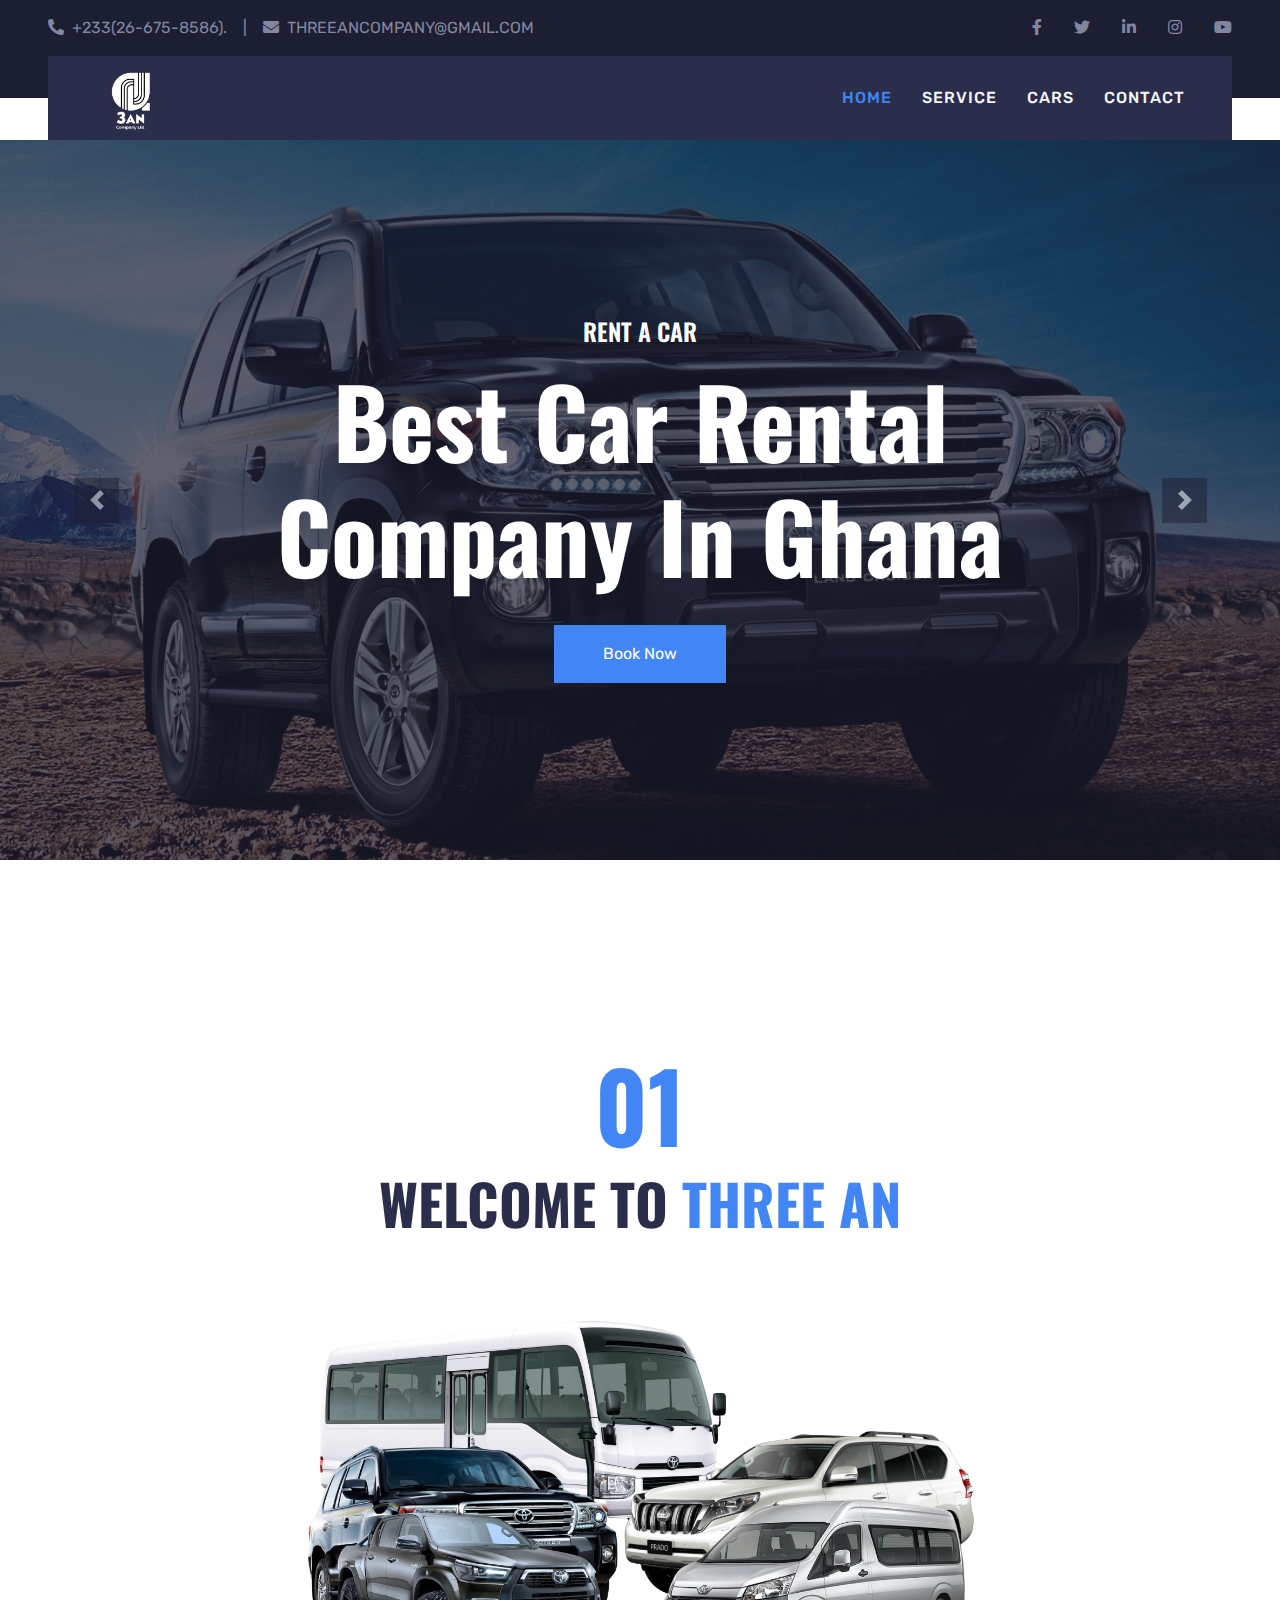
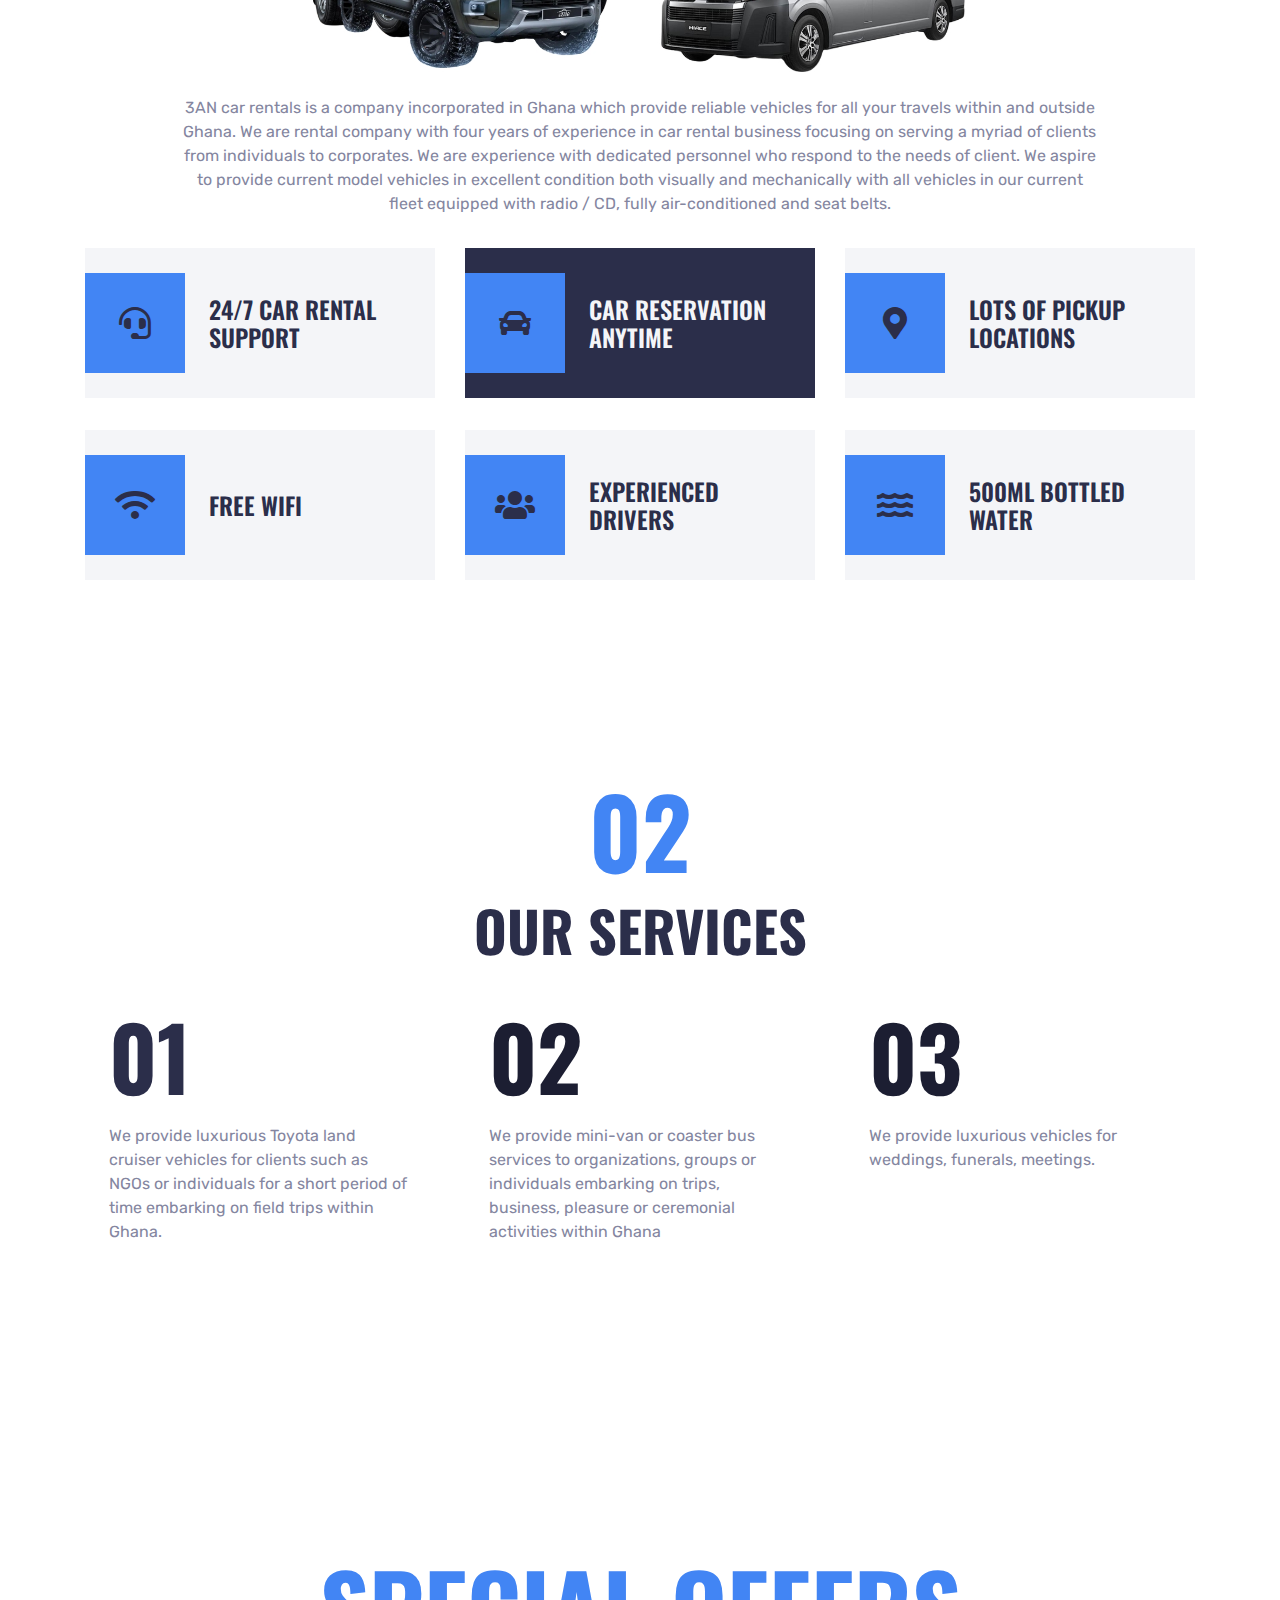
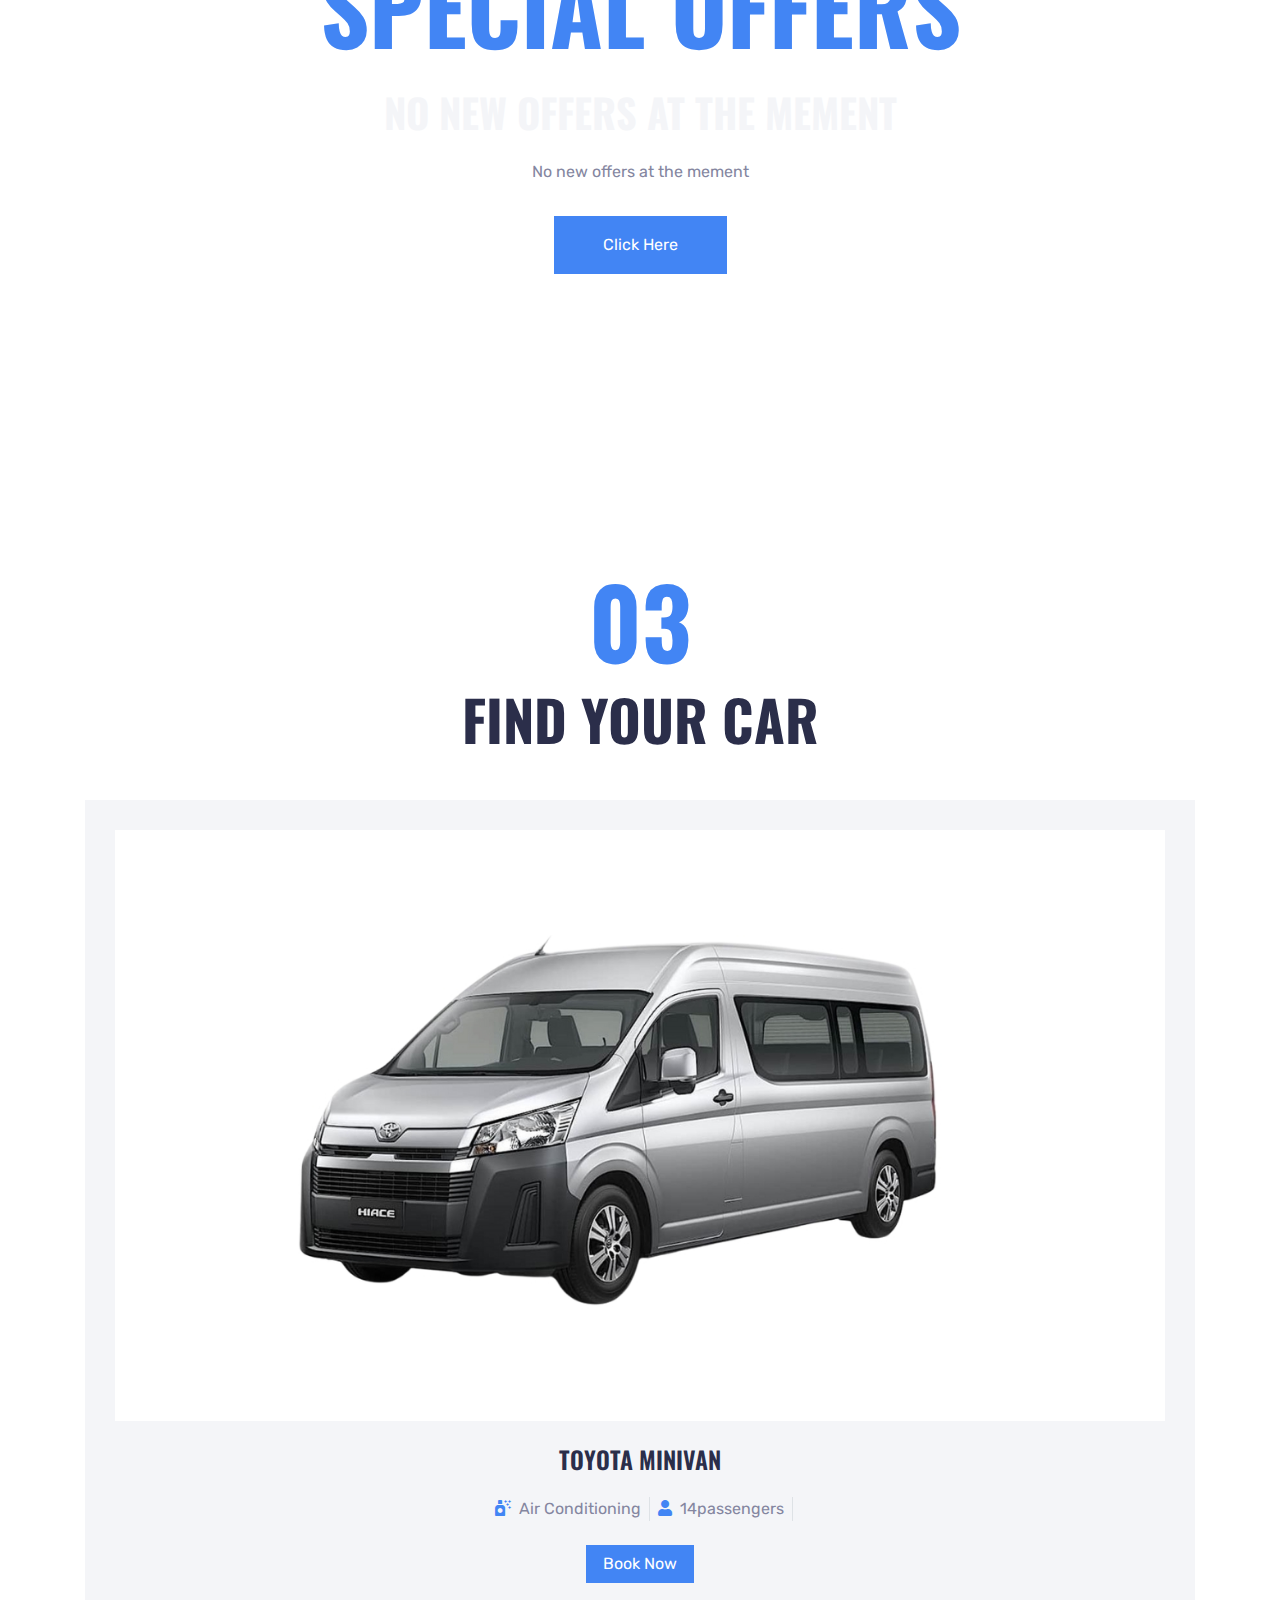
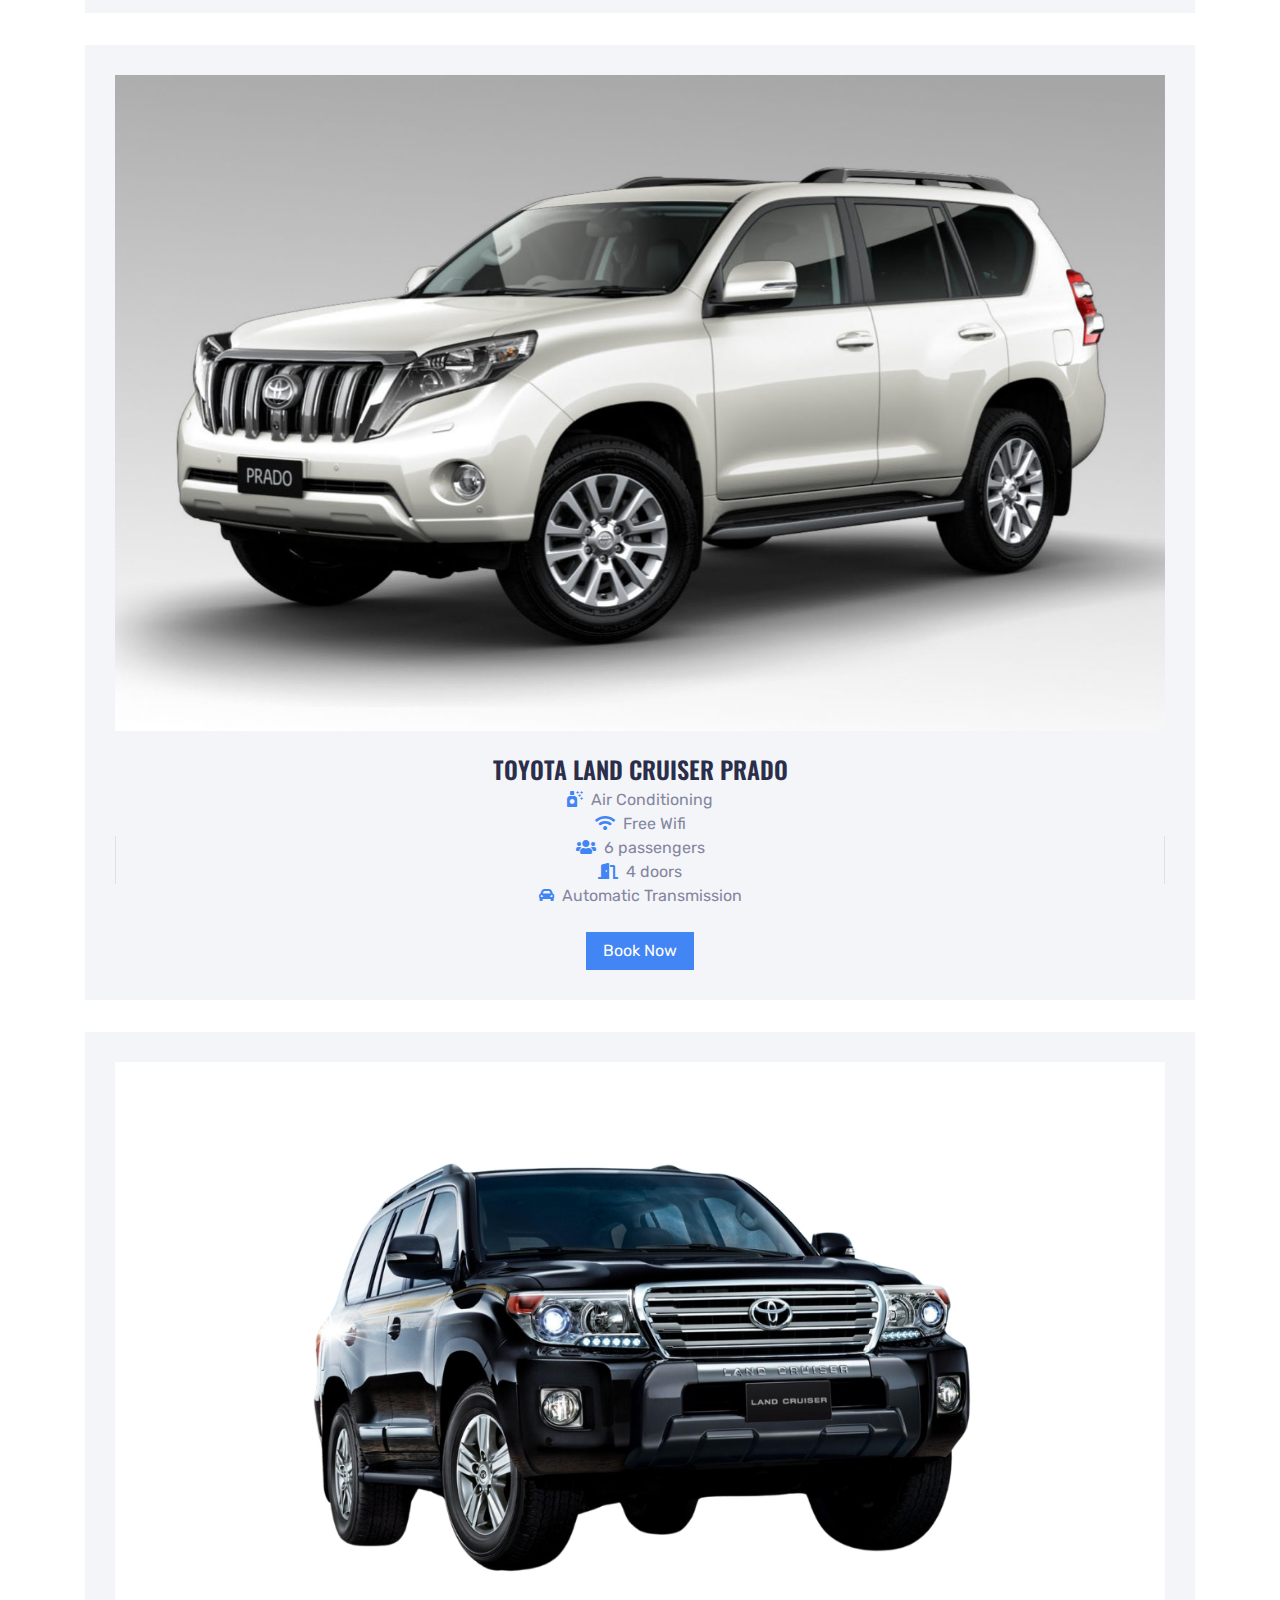
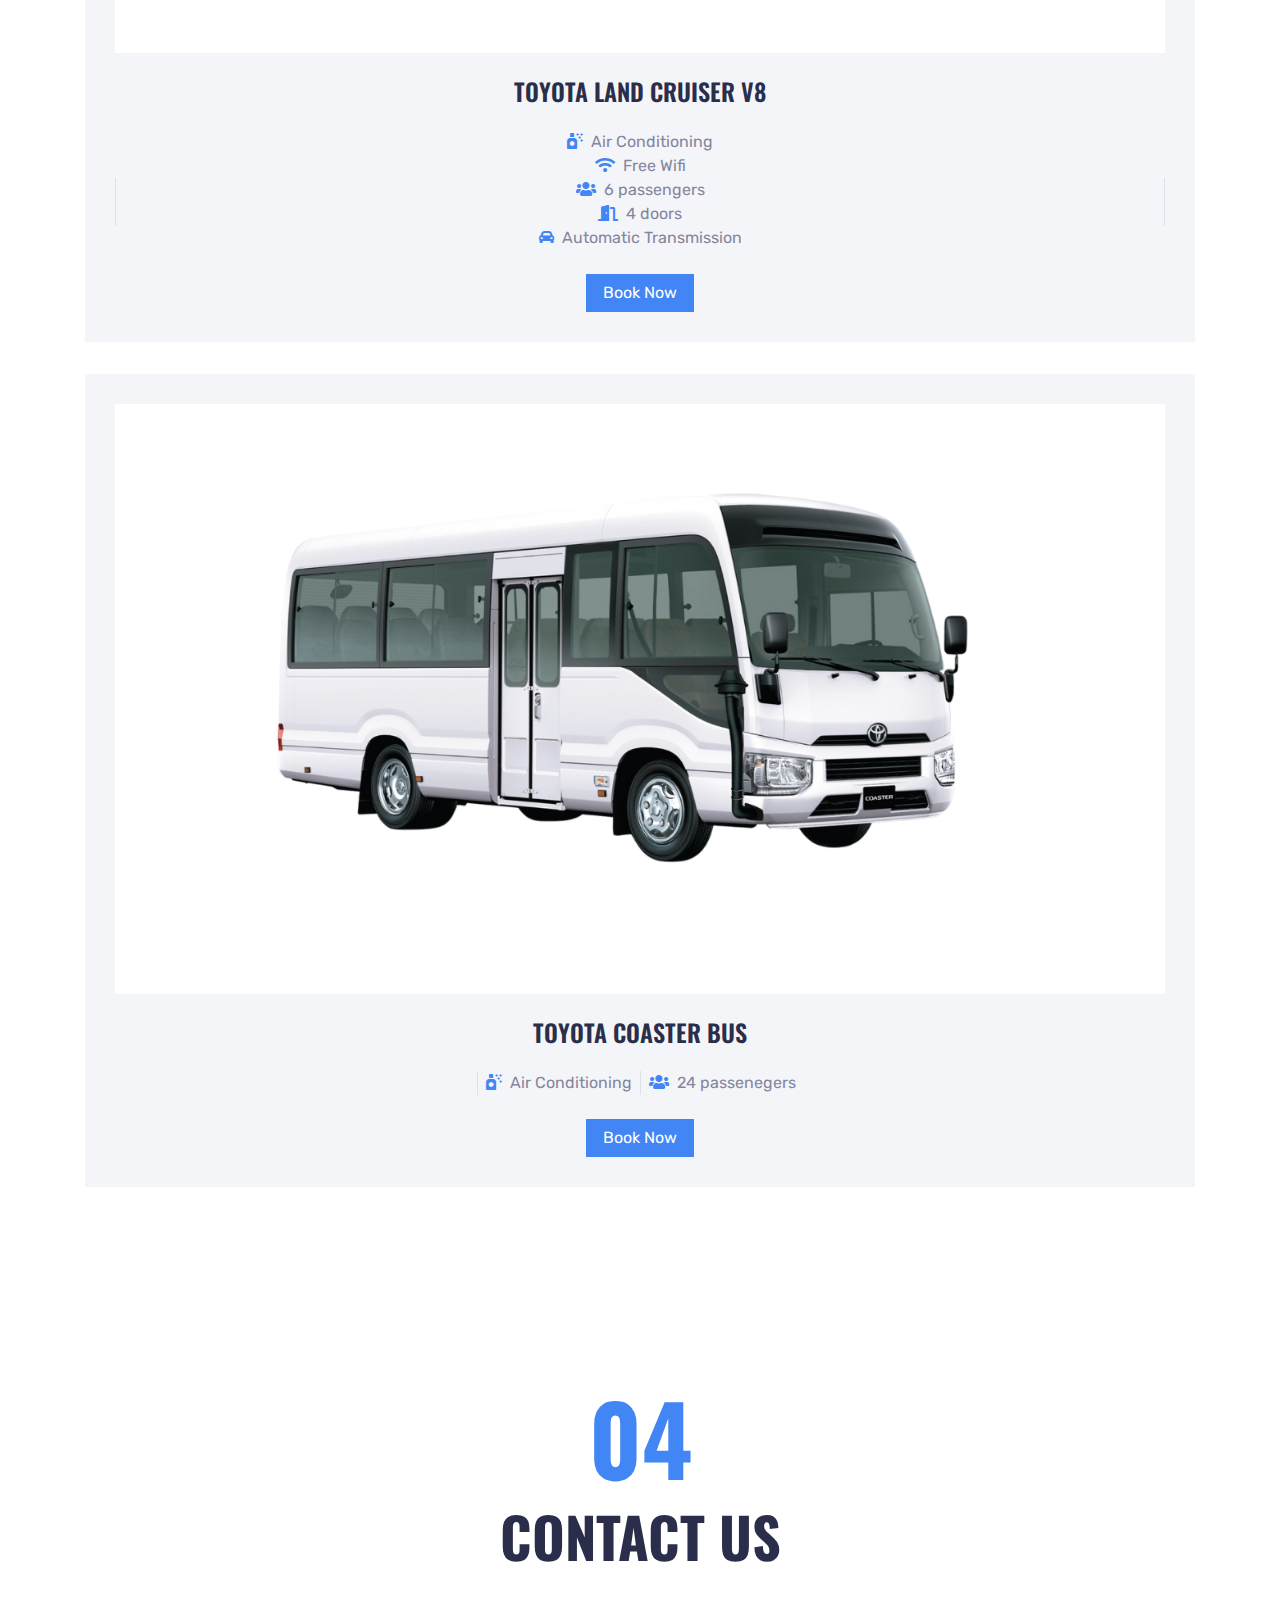
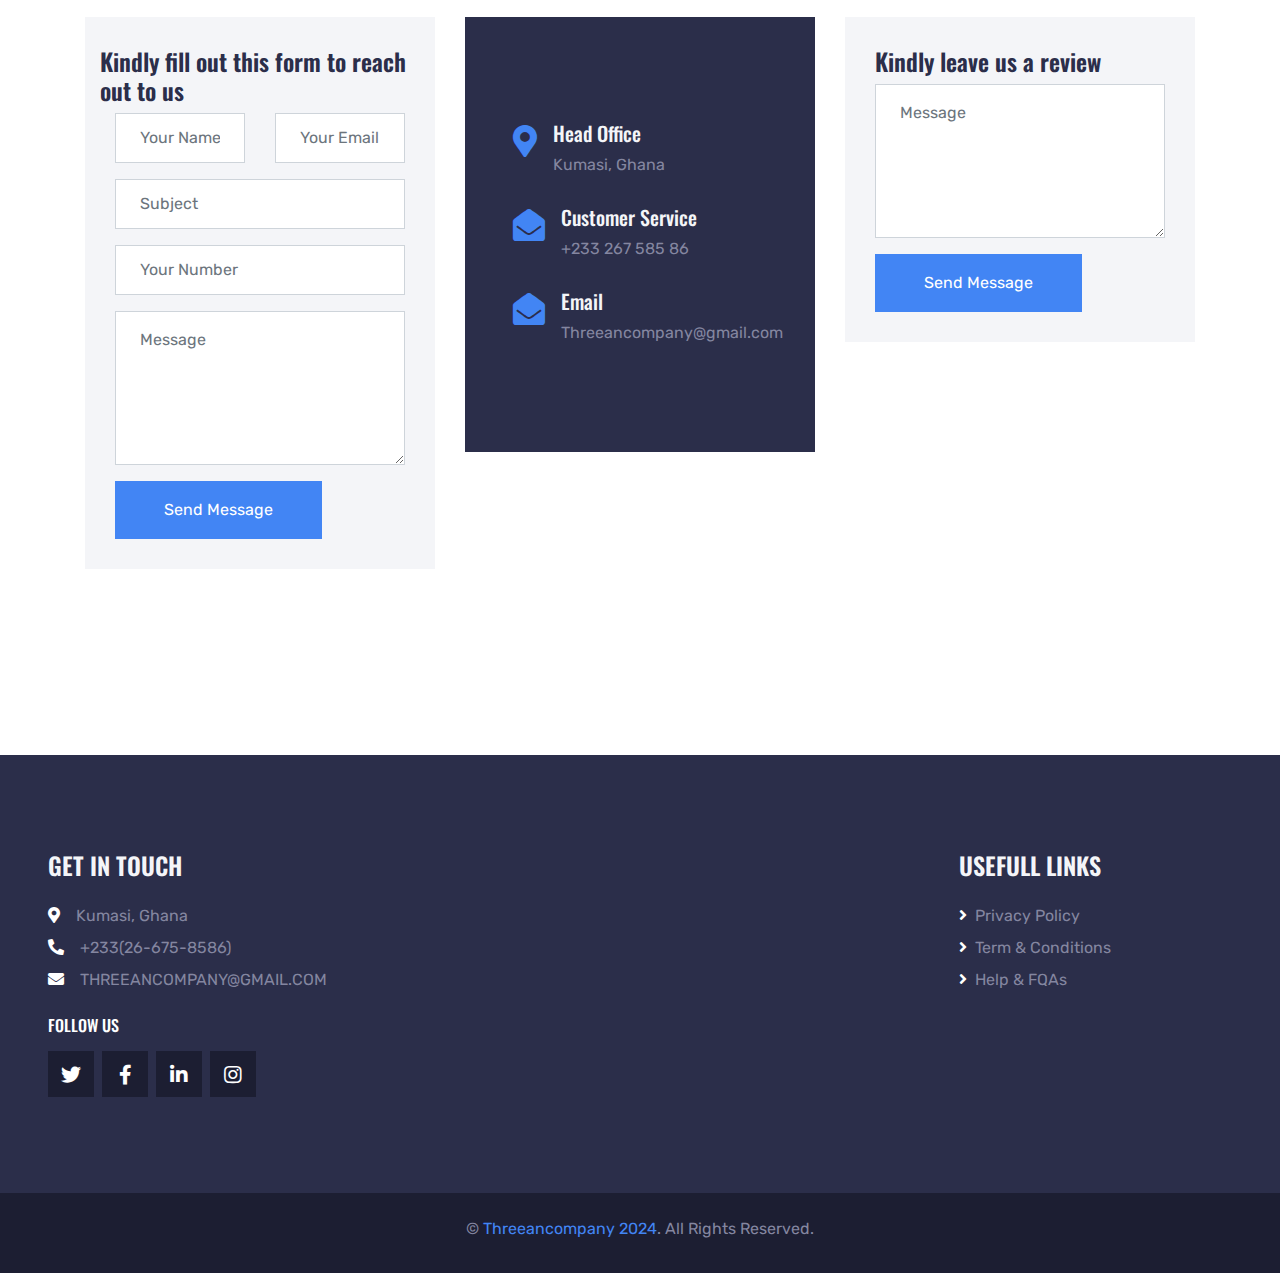
<file: index.html>
<!DOCTYPE html>
<html lang="en">

<head>
    <meta charset="utf-8">
    <title>Three AN Company</title>
    <meta content="width=device-width, initial-scale=1.0" name="viewport">
    <meta content="Free HTML Templates" name="keywords">
    <meta content="Free HTML Templates" name="description">

    <!-- Favicon -->
    <link href="img/favicon.ico" rel="icon">

    <!-- Google Web Fonts -->
    <link rel="preconnect" href="https://fonts.gstatic.com">
    <link href="https://fonts.googleapis.com/css2?family=Oswald:wght@400;500;600;700&family=Rubik&display=swap" rel="stylesheet"> 

    <!-- Font Awesome -->
    <link href="https://cdnjs.cloudflare.com/ajax/libs/font-awesome/5.15.0/css/all.min.css" rel="stylesheet">

    <!-- Libraries Stylesheet -->
    <link href="lib/owlcarousel/assets/owl.carousel.min.css" rel="stylesheet">
    <link href="lib/tempusdominus/css/tempusdominus-bootstrap-4.min.css" rel="stylesheet" />

    <!-- Customized Bootstrap Stylesheet -->
    <link href="css/bootstrap.min.css" rel="stylesheet">

    <!-- Template Stylesheet -->
    <link href="css/style.css" rel="stylesheet">
</head>

<body>
    <!-- Topbar Start -->
    <div class="container-fluid bg-dark py-3 px-lg-5 d-none d-lg-block"  background-color: #4285f4>
        <div class="row">
            <div class="col-md-6 text-center text-lg-left mb-2 mb-lg-0">
                <div class="d-inline-flex align-items-center">
                    <a class="text-body pr-3" href=""><i class="fa fa-phone-alt mr-2"></i>+233(26-675-​8586).</a>
                    <span class="text-body">|</span>
                    <a class="text-body px-3" href=""><i class="fa fa-envelope mr-2"></i>THREEANCOMPANY@GMAIL.COM</a>
                </div>
            </div>
            <div class="col-md-6 text-center text-lg-right">
                <div class="d-inline-flex align-items-center">
                    <a class="text-body px-3" href="">
                        <i class="fab fa-facebook-f"></i>
                    </a>
                    <a class="text-body px-3" href="">
                        <i class="fab fa-twitter"></i>
                    </a>
                    <a class="text-body px-3" href="">
                        <i class="fab fa-linkedin-in"></i>
                    </a>
                    <a class="text-body px-3" href="">
                        <i class="fab fa-instagram"></i>
                    </a>
                    <a class="text-body pl-3" href="">
                        <i class="fab fa-youtube"></i>
                    </a>
                </div>
            </div>
        </div>
    </div>
    <!-- Topbar End -->


    <!-- Navbar Start -->
    <div class="container-fluid position-relative nav-bar p-0">
        <div class="position-relative px-lg-5" style="z-index: 9;">
            <nav class="navbar navbar-expand-lg bg-secondary navbar-dark py-3 py-lg-0 pl-3 pl-lg-5">
                <a href="" class="navbar-brand">
                  <img src="img/3an logo.png" alt="" width="70px">
                </a>
                <button type="button" class="navbar-toggler" data-toggle="collapse" data-target="#navbarCollapse">
                    <span class="navbar-toggler-icon"></span>
                </button>
                <div class="collapse navbar-collapse justify-content-between px-3" id="navbarCollapse">
                    <div class="navbar-nav ml-auto py-0">
                        <a href="index.html" class="nav-item nav-link active">Home</a>
                       
                        <a href="#service" class="nav-item nav-link">Service</a>
                        <div class="nav-item dropdown">
                            <a href="#cars" class="nav-link ">Cars</a>
                            <!-- <div class="dropdown-menu rounded-0 m-0">
                                <a href="car.html" class="dropdown-item">Car Listing</a>
                                <a href="detail.html" class="dropdown-item">Car Detail</a>
                                <a href="booking.html" class="dropdown-item">Car Booking</a>
                            </div> -->
                        </div>
                        <!-- <div class="nav-item dropdown">
                            <a href="#" class="nav-link dropdown-toggle" data-toggle="dropdown">Pages</a>
                            <div class="dropdown-menu rounded-0 m-0">
                                <a href="team.html" class="dropdown-item">The Team</a>
                                <a href="testimonial.html" class="dropdown-item">Testimonial</a>
                            </div>
                        </div> -->
                        <a href="#contact" class="nav-item nav-link">Contact</a>
                    </div>
                </div>
            </nav>
        </div>
    </div>
    <!-- Navbar End -->


    <!-- Search Start -->
    <!-- <div class="container-fluid bg-white pt-3 px-lg-5">
        <div class="row mx-n2">
            <div class="col-xl-2 col-lg-4 col-md-6 px-2">
                <select class="custom-select px-4 mb-3" style="height: 50px;">
                    <option selected>Pickup Location</option>
                    <option value="1">Location 1</option>
                    <option value="2">Location 2</option>
                    <option value="3">Location 3</option>
                </select>
            </div>
            <div class="col-xl-2 col-lg-4 col-md-6 px-2">
                <select class="custom-select px-4 mb-3" style="height: 50px;">
                    <option selected>Drop Location</option>
                    <option value="1">Location 1</option>
                    <option value="2">Location 2</option>
                    <option value="3">Location 3</option>
                </select>
            </div>
            <div class="col-xl-2 col-lg-4 col-md-6 px-2">
                <div class="date mb-3" id="date" data-target-input="nearest">
                    <input type="text" class="form-control p-4 datetimepicker-input" placeholder="Pickup Date"
                        data-target="#date" data-toggle="datetimepicker" />
                </div>
            </div>
            <div class="col-xl-2 col-lg-4 col-md-6 px-2">
                <div class="time mb-3" id="time" data-target-input="nearest">
                    <input type="text" class="form-control p-4 datetimepicker-input" placeholder="Pickup Time"
                        data-target="#time" data-toggle="datetimepicker" />
                </div>
            </div>
            <div class="col-xl-2 col-lg-4 col-md-6 px-2">
                <select class="custom-select px-4 mb-3" style="height: 50px;">
                    <option selected>Select A Car</option>
                    <option value="1">Car 1</option>
                    <option value="2">Car 1</option>
                    <option value="3">Car 1</option>
                </select>
            </div>
            <div class="col-xl-2 col-lg-4 col-md-6 px-2">
                <button class="btn btn-primary btn-block mb-3" type="submit" style="height: 50px;">Search</button>
            </div>
        </div>
    </div> -->
    <!-- Search End -->


    <!-- Carousel Start -->
    <div class="container-fluid p-0" style="margin-bottom: 90px;">
        <div id="header-carousel" class="carousel slide" data-ride="carousel">
            <div class="carousel-inner">
                <div class="carousel-item active">
                    <img class="w-100" src="img/toyota v8.jpg" alt="Image">
                    <div class="carousel-caption d-flex flex-column align-items-center justify-content-center">
                        <div class="p-3" style="max-width: 900px;">
                            <h4 class="text-white text-uppercase mb-md-3">Rent A Car</h4>
                            <h1 class="display-1 text-white mb-md-4">Best Car Rental Company In Ghana</h1>
                            <a href="booking.html" class="btn btn-primary py-md-3 px-md-5 mt-2">Book Now</a>
                        </div>
                    </div>
                </div>
                <div class="carousel-item">
                    <img class="w-100" src="img/toyota land cruiser prado.jpg" alt="Image">
                    <div class="carousel-caption d-flex flex-column align-items-center justify-content-center">
                        <div class="p-3" style="max-width: 900px;">
                            <h4 class="text-white text-uppercase mb-md-3">Rent A Car</h4>
                            <h1 class="display-1 text-white mb-md-4">Quality Cars with Unlimited Miles</h1>
                            <a href="booking.html" class="btn btn-primary py-md-3 px-md-5 mt-2">Book Now</a>
                        </div>
                    </div>
                </div>
            </div>
            <a class="carousel-control-prev" href="#header-carousel" data-slide="prev">
                <div class="btn btn-dark" style="width: 45px; height: 45px;">
                    <span class="carousel-control-prev-icon mb-n2"></span>
                </div>
            </a>
            <a class="carousel-control-next" href="#header-carousel" data-slide="next">
                <div class="btn btn-dark" style="width: 45px; height: 45px;">
                    <span class="carousel-control-next-icon mb-n2"></span>
                </div>
            </a>
        </div>
    </div>
    <!-- Carousel End -->


    <!-- About Start -->
    <div class="container-fluid py-5">
        <div class="container pt-5 pb-3">
            <h1 class="display-1 text-primary text-center">01</h1>
            <h1 class="display-4 text-uppercase text-center mb-5">Welcome To <span class="text-primary">Three AN</span></h1>
            <div class="row justify-content-center">
                <div class="col-lg-10 text-center">
                    <img class="w-75 mb-4" src="img/thumbnail.jpg" alt="" width="100%">
                    <p>3AN car rentals is a company incorporated in Ghana which provide reliable vehicles for all your travels within and outside Ghana. We are rental company with four years of experience in car rental business focusing on serving a myriad of clients from individuals to corporates. We are experience with dedicated personnel who respond to the needs of client. We aspire to provide current model vehicles in excellent condition both visually and mechanically with all vehicles in our current fleet equipped with radio / CD, fully air-conditioned and seat belts.</p>
                </div>
            </div>
            <div class="row mt-3">
                <div class="col-lg-4 mb-2">
                    <div class="d-flex align-items-center bg-light p-4 mb-4" style="height: 150px;">
                        <div class="d-flex align-items-center justify-content-center flex-shrink-0 bg-primary ml-n4 mr-4" style="width: 100px; height: 100px;">
                            <i class="fa fa-2x fa-headset text-secondary"></i>
                        </div>
                        <h4 class="text-uppercase m-0">24/7 Car Rental Support</h4>
                    </div>
                </div>
                <div class="col-lg-4 mb-2">
                    <div class="d-flex align-items-center bg-secondary p-4 mb-4" style="height: 150px;">
                        <div class="d-flex align-items-center justify-content-center flex-shrink-0 bg-primary ml-n4 mr-4" style="width: 100px; height: 100px;">
                            <i class="fa fa-2x fa-car text-secondary"></i>
                        </div>
                        <h4 class="text-light text-uppercase m-0">Car Reservation Anytime</h4>
                    </div>
                </div>
                <div class="col-lg-4 mb-2">
                    <div class="d-flex align-items-center bg-light p-4 mb-4" style="height: 150px;">
                        <div class="d-flex align-items-center justify-content-center flex-shrink-0 bg-primary ml-n4 mr-4" style="width: 100px; height: 100px;">
                            <i class="fa fa-2x fa-map-marker-alt text-secondary"></i>
                        </div>
                        <h4 class="text-uppercase m-0">Lots Of Pickup Locations</h4>
                    </div>
                    
                </div>
                <div class="col-lg-4 mb-2">
                    <div class="d-flex align-items-center bg-light p-4 mb-4" style="height: 150px;">
                        <div class="d-flex align-items-center justify-content-center flex-shrink-0 bg-primary ml-n4 mr-4" style="width: 100px; height: 100px;">
                            <i class="fa fa-2x fa-wifi text-secondary"></i>
                        </div>
                        <h4 class="text-uppercase m-0">FREE WIFI</h4>
                    </div>
                    
                </div>
                <div class="col-lg-4 mb-2">
                    <div class="d-flex align-items-center bg-light p-4 mb-4" style="height: 150px;">
                        <div class="d-flex align-items-center justify-content-center flex-shrink-0 bg-primary ml-n4 mr-4" style="width: 100px; height: 100px;">
                            <i class="fa fa-2x  fa-users text-secondary"></i>
                        </div>
                        <h4 class="text-uppercase m-0">Experienced Drivers</h4>
                    </div>
                    
                </div>
                <div class="col-lg-4 mb-2">
                    <div class="d-flex align-items-center bg-light p-4 mb-4" style="height: 150px;">
                        <div class="d-flex align-items-center justify-content-center flex-shrink-0 bg-primary ml-n4 mr-4" style="width: 100px; height: 100px;">
                            <i class="fa fa-2x fa-water text-secondary"></i>
                        </div>
                        <h4 class="text-uppercase m-0">500ML BOTTLED WATER</h4>
                    </div>
                    
                </div>
            </div>
        </div>
    </div>
    <!-- About End -->
    

    <!-- Services Start -->
    <div class="container-fluid py-5" id="service">
        <div class="container pt-5 pb-3">
            <h1 class="display-1 text-primary text-center">02</h1>
            <h1 class="display-4 text-uppercase text-center mb-5">Our Services</h1>
            <div class="row">
                <div class="col-lg-4 col-md-6 mb-2">
                    <div class=" d-flex flex-column justify-content-center px-4 mb-4">
                        <div class="d-flex align-items-center justify-content-between mb-3">
                            
                            <h1 class="display-2 text-black mt-n2 m-0">01</h1>
                        </div>
                       
                            We provide luxurious Toyota land cruiser vehicles for clients such as NGOs or individuals for a short period of time embarking on field trips within Ghana.</p>
                    </div>
                </div>


                <div class="col-lg-4 col-md-6 mb-2">
                    <div class=" active d-flex flex-column justify-content-center px-4 mb-4">
                        <div class="d-flex align-items-center justify-content-between mb-3">
                            <!-- <div class="d-flex align-items-center justify-content-center bg-primary ml-n4" style="width: 80px; height: 80px;">
                                <i class="fa fa-2x fa-car text-secondary"></i>
                            </div> -->
                            <h1 class="display-2 text-dark mt-n2 m-0">02</h1>
                        </div>
                        <!-- <h4 class="text-uppercase mb-3">👨🏿EXPERIENCED DRIVERS</h4> -->
                        <p class="m-0" >We provide mini-van or coaster bus services to organizations, groups or individuals embarking on trips, business, pleasure or ceremonial activities within Ghana

                        </p>
                    </div>
                </div>
                <div class="col-lg-4 col-md-6 mb-2">
                    <div class=" active d-flex flex-column justify-content-center px-4 mb-4">
                        <div class="d-flex align-items-center justify-content-between mb-3">
                            <!-- <div class="d-flex align-items-center justify-content-center bg-primary ml-n4" style="width: 80px; height: 80px;"> -->
                                <!-- <i class="fa fa-2x fa-money-check-alt text-secondary"></i> -->
                            <!-- </div> -->
                            <h1 class="display-2 text-dark mt-n2 m-0">03</h1>
                        </div>
                        <!-- <h4 class="text-uppercase mb-3">🍶500ml BOTTLED WATER🍶</h4> -->
                        <p class="m-0">We provide luxurious vehicles for weddings, funerals, meetings.



                        </p>
                    </div>
                </div>
                
                
            </div>
        </div>
    </div>
    <!-- Services End -->


    <!-- Banner Start -->
    <div class="container-fluid py-5">
        <div class="container py-5">
            <div class="bg-banner py-5 px-4 text-center">
                <div class="py-5">
                    <h1 class="display-1 text-uppercase text-primary mb-4">SPECIAL OFFERS</h1>
                    <h1 class="text-uppercase text-light mb-4">
                        No new offers at the mement </h1>
                        
                     
                    <p class="mb-4">
                       
                        
                        No new offers at the mement</p>
                    <a class="btn btn-primary mt-2 py-3 px-5" href="">Click Here</a>
                </div>
            </div>
        </div>
    </div>
    <!-- Banner End -->


    <!-- Rent A Car Start -->
    <div class="container-fluid py-5" >
        <div class="container pt-5 pb-3">
            <h1 class="display-1 text-primary text-center" id="cars">03</h1>
            <h1 class="display-4 text-uppercase text-center mb-5">Find Your Car</h1>
            <div class="row">
                
                
                <div class="col-lg-12 col-md-6 mb-2">
                    <div class="rent-item mb-4">
                        <img class="img-fluid mb-4" src="img/toyota minibus.jpg" alt="">
                        <h4 class="text-uppercase mb-4">Toyota Minivan </h4>
                        <div class="d-flex justify-content-center mb-4">
                            <div class="px-2">
                                <i class="fa fa-air-freshener text-primary mr-1"></i>
                                <span>Air Conditioning</span>
                            </div>
                            <div class="px-2 border-left border-right">
                                <i class="fa fa-user text-primary mr-1"></i>
                                <span>14passengers</span>
                            </div>
                           
                        </div>
                        <a class="btn btn-primary px-3" href="">Book Now</a>
                    </div>
                </div>
                <div class="col-lg-12 col-md-6 mb-2">
                    <div class="rent-item mb-4">
                        <img class="img-fluid mb-4" src="img/toyota land cruiser prado.jpg" alt="">
                        <h4 class="text-uppercase mb-1">Toyota Land Cruiser Prado</h4>
                        <div class="flex justify-content-center mb-4">
                            <div class="px-1">
                                <i class="fa fa-air-freshener text-primary mr-1"></i>
                                <span>Air Conditioning</span>
                            </div>
                            <div class="px-2">
                                <i class="fa fa-wifi text-primary mr-1"></i>
                                <span>Free Wifi</span>
                            </div>
                            
                            <div class="px-2 border-left border-right">
                                <i class="fa fa-users text-primary mr-1"></i>
                                <span>6 passengers</span>
                            </div>
                            <div class="px-2 border-left border-right">
                                <i class="fa fa-door-open text-primary mr-1"></i>
                                <span>4 doors</span>
                            </div>
                            <div class="px-2">
                                <i class="fa fa-car-alt text-primary mr-1"></i>
                                <span>Automatic Transmission</span>
                            </div>
                        </div>
                        <a class="btn btn-primary px-3" href="">Book Now</a>
                    </div>
                </div>
                <div class="col-lg-12 col-md-6 mb-2">
                    <div class="rent-item mb-4">
                        <img class="img-fluid mb-4" src="img/toyota cruiser.jpg" alt="">
                        <h4 class="text-uppercase mb-4">Toyota Land Cruiser V8</h4>
                        <div class="flex justify-content-center mb-4">
                            <div class="px-2">
                                <i class="fa fa-air-freshener text-primary mr-1"></i>
                                <span>Air Conditioning</span>
                            </div>
                            <div class="px-2">
                                <i class="fa fa-wifi text-primary mr-1"></i>
                                <span>Free Wifi</span>
                            </div>
                            <div class="px-2 border-left border-right">
                                <i class="fa fa-users text-primary mr-1"></i>
                                <span>6 passengers</span>
                            </div>
                            <div class="px-2 border-left border-right">
                                <i class="fa fa-door-open text-primary mr-1"></i>
                                <span>4 doors</span>
                            </div>
                            <div class="px-2">
                                <i class="fa fa-car-alt text-primary mr-1"></i>
                                <span>Automatic Transmission</span>
                            </div>
                        </div>
                        <a class="btn btn-primary px-3" href="">Book Now</a>
                    </div>
                </div>
                <div class="col-lg-12 col-md-6 mb-2">
                    <div class="rent-item mb-4">
                        <img class="img-fluid mb-4" src="img/toyota coaster.jpg" alt="">
                        <h4 class="text-uppercase mb-4">Toyota Coaster Bus</h4>
                        <div class="d-flex justify-content-center mb-4">
                            <div class="px-2 border-left border-right">
                                <i class="fa fa-air-freshener text-primary mr-1"></i>
                                <span>Air Conditioning</span>
                            </div>
                            
                            <div class="px-2">
                                <i class="fa fa-users text-primary mr-1"></i>
                                <span>24 passenegers</span>
                            </div>
                        </div>
                        <a class="btn btn-primary px-3" href="">Book  Now</a>
                    </div>
                </div>
            </div>
        </div>
    </div>
    <!-- Rent A Car End -->


    <!-- Team Start -->
    <!-- <div class="container-fluid py-5">
        <div class="container py-5">
            <h1 class="display-1 text-primary text-center">04</h1>
            <h1 class="display-4 text-uppercase text-center mb-5">Meet Our Team</h1>
            <div class="owl-carousel team-carousel position-relative" style="padding: 0 30px;">
                <div class="team-item">
                    <img class="img-fluid w-100" src="img/team-1.jpg" alt="">
                    <div class="position-relative py-4">
                        <h4 class="text-uppercase">Full Name</h4>
                        <p class="m-0">Designation</p>
                        <div class="team-social position-absolute w-100 h-100 d-flex align-items-center justify-content-center">
                            <a class="btn btn-lg btn-primary btn-lg-square mx-1" href="#"><i class="fab fa-twitter"></i></a>
                            <a class="btn btn-lg btn-primary btn-lg-square mx-1" href="#"><i class="fab fa-facebook-f"></i></a>
                            <a class="btn btn-lg btn-primary btn-lg-square mx-1" href="#"><i class="fab fa-linkedin-in"></i></a>
                        </div>
                    </div>
                </div>
                <div class="team-item">
                    <img class="img-fluid w-100" src="img/team-2.jpg" alt="">
                    <div class="position-relative py-4">
                        <h4 class="text-uppercase">Full Name</h4>
                        <p class="m-0">Designation</p>
                        <div class="team-social position-absolute w-100 h-100 d-flex align-items-center justify-content-center">
                            <a class="btn btn-lg btn-primary btn-lg-square mx-1" href="#"><i class="fab fa-twitter"></i></a>
                            <a class="btn btn-lg btn-primary btn-lg-square mx-1" href="#"><i class="fab fa-facebook-f"></i></a>
                            <a class="btn btn-lg btn-primary btn-lg-square mx-1" href="#"><i class="fab fa-linkedin-in"></i></a>
                        </div>
                    </div>
                </div>
                <div class="team-item">
                    <img class="img-fluid w-100" src="img/team-3.jpg" alt="">
                    <div class="position-relative py-4">
                        <h4 class="text-uppercase">Full Name</h4>
                        <p class="m-0">Designation</p>
                        <div class="team-social position-absolute w-100 h-100 d-flex align-items-center justify-content-center">
                            <a class="btn btn-lg btn-primary btn-lg-square mx-1" href="#"><i class="fab fa-twitter"></i></a>
                            <a class="btn btn-lg btn-primary btn-lg-square mx-1" href="#"><i class="fab fa-facebook-f"></i></a>
                            <a class="btn btn-lg btn-primary btn-lg-square mx-1" href="#"><i class="fab fa-linkedin-in"></i></a>
                        </div>
                    </div>
                </div>
                <div class="team-item">
                    <img class="img-fluid w-100" src="img/team-4.jpg" alt="">
                    <div class="position-relative py-4">
                        <h4 class="text-uppercase">Full Name</h4>
                        <p class="m-0">Designation</p>
                        <div class="team-social position-absolute w-100 h-100 d-flex align-items-center justify-content-center">
                            <a class="btn btn-lg btn-primary btn-lg-square mx-1" href="#"><i class="fab fa-twitter"></i></a>
                            <a class="btn btn-lg btn-primary btn-lg-square mx-1" href="#"><i class="fab fa-facebook-f"></i></a>
                            <a class="btn btn-lg btn-primary btn-lg-square mx-1" href="#"><i class="fab fa-linkedin-in"></i></a>
                        </div>
                    </div>
                </div>
            </div>
        </div>
    </div> -->
    <!-- Team End -->


    <!-- Banner Start -->
    <!-- <div class="container-fluid py-5">
        <div class="container py-5">
            <div class="row mx-0">
                <div class="col-lg-6 px-0">
                    <div class="px-5 bg-secondary d-flex align-items-center justify-content-between" style="height: 350px;">
                        <img class="img-fluid flex-shrink-0 ml-n5 w-50 mr-4" src="img/banner-left.png" alt="">
                        <div class="text-right">
                            <h3 class="text-uppercase text-light mb-3">Want to be driver?</h3>
                            <p class="mb-4">Lorem justo sit sit ipsum eos lorem kasd, kasd labore</p>
                            <a class="btn btn-primary py-2 px-4" href="">Start Now</a>
                        </div>
                    </div>
                </div>
                <div class="col-lg-6 px-0">
                    <div class="px-5 bg-dark d-flex align-items-center justify-content-between" style="height: 350px;">
                        <div class="text-left">
                            <h3 class="text-uppercase text-light mb-3">Looking for a car?</h3>
                            <p class="mb-4">Lorem justo sit sit ipsum eos lorem kasd, kasd labore</p>
                            <a class="btn btn-primary py-2 px-4" href="">Start Now</a>
                        </div>
                        <img class="img-fluid flex-shrink-0 mr-n5 w-50 ml-4" src="img/banner-right.png" alt="">
                    </div>
                </div>
            </div>
        </div>
    </div> -->
    <!-- Banner End -->


    <!-- Testimonial Start -->
    <!-- <div class="container-fluid py-5">
        <div class="container py-5">
            <h1 class="display-1 text-primary text-center">05</h1>
            <h1 class="display-4 text-uppercase text-center mb-5">Our Client's Say</h1>
            <div class="owl-carousel testimonial-carousel">
                <div class="testimonial-item d-flex flex-column justify-content-center px-4">
                    <div class="d-flex align-items-center justify-content-between mb-3">
                        <img class="img-fluid ml-n4" src="img/testimonial-1.jpg" alt="">
                        <h1 class="display-2 text-white m-0 fa fa-quote-right"></h1>
                    </div>
                    <h4 class="text-uppercase mb-2">Client Name</h4>
                    <i class="mb-2">Profession</i>
                    <p class="m-0">Kasd dolor no lorem nonumy sit labore tempor at justo rebum rebum stet, justo elitr dolor amet sit sea sed</p>
                </div>
                <div class="testimonial-item d-flex flex-column justify-content-center px-4">
                    <div class="d-flex align-items-center justify-content-between mb-3">
                        <img class="img-fluid ml-n4" src="img/testimonial-2.jpg" alt="">
                        <h1 class="display-2 text-white m-0 fa fa-quote-right"></h1>
                    </div>
                    <h4 class="text-uppercase mb-2">Client Name</h4>
                    <i class="mb-2">Profession</i>
                    <p class="m-0">Kasd dolor no lorem nonumy sit labore tempor at justo rebum rebum stet, justo elitr dolor amet sit sea sed</p>
                </div>
                <div class="testimonial-item d-flex flex-column justify-content-center px-4">
                    <div class="d-flex align-items-center justify-content-between mb-3">
                        <img class="img-fluid ml-n4" src="img/testimonial-3.jpg" alt="">
                        <h1 class="display-2 text-white m-0 fa fa-quote-right"></h1>
                    </div>
                    <h4 class="text-uppercase mb-2">Client Name</h4>
                    <i class="mb-2">Profession</i>
                    <p class="m-0">Kasd dolor no lorem nonumy sit labore tempor at justo rebum rebum stet, justo elitr dolor amet sit sea sed</p>
                </div>
                <div class="testimonial-item d-flex flex-column justify-content-center px-4">
                    <div class="d-flex align-items-center justify-content-between mb-3">
                        <img class="img-fluid ml-n4" src="img/testimonial-4.jpg" alt="">
                        <h1 class="display-2 text-white m-0 fa fa-quote-right"></h1>
                    </div>
                    <h4 class="text-uppercase mb-2">Client Name</h4>
                    <i class="mb-2">Profession</i>
                    <p class="m-0">Kasd dolor no lorem nonumy sit labore tempor at justo rebum rebum stet, justo elitr dolor amet sit sea sed</p>
                </div>
            </div>
        </div>
    </div> -->
    <!-- Testimonial End -->


    <!-- Contact Start -->
    <div class="container-fluid py-5">
        <div class="container pt-5 pb-3">
            <h1 class="display-1 text-primary text-center" id="contact">04</h1>
            <h1 class="display-4 text-uppercase text-center mb-5">Contact Us</h1>
            <div class="row">

                <div class="col-lg-4 mb-2">
                    <div class="contact-form bg-light mb-4" style="padding: 30px;">
                        <form id="contactForm" novalidate>
                            <div class="row">
                                <h4>Kindly fill out this form to reach out to us</h4>
                                <div class="col-6 form-group">
                                    <input type="text" class="form-control p-4" id="name" name="name" placeholder="Your Name" required>
                                    <div class="invalid-feedback">Please enter your name.</div>
                                </div>
                                <div class="col-6 form-group">
                                    <input type="email" class="form-control p-4" id="email" name="email" placeholder="Your Email" required>
                                    <div class="invalid-feedback">Please enter a valid email address.</div>
                                </div>
                            </div>
                            <div class="form-group">
                                <input type="text" class="form-control p-4" id="subject" name="subject" placeholder="Subject" required>
                                <div class="invalid-feedback">Please enter a subject.</div>
                            </div>
                            <div class="form-group">
                                <input type="tel" class="form-control p-4" id="number" name="number" placeholder="Your Number" required>
                                <div class="invalid-feedback">Please enter your phone number.</div>
                            </div>
                            <div class="form-group">
                                <textarea class="form-control py-3 px-4" id="message" name="message" rows="5" placeholder="Message" required></textarea>
                                <div class="invalid-feedback">Please enter a message.</div>
                            </div>
                            <div>
                                <button class="btn btn-primary py-3 px-5" type="submit">Send Message</button>
                            </div>
                        </form>
                    </div>
                </div>
                <div class="col-lg-4 mb-2">
                    <div class="bg-secondary d-flex flex-column justify-content-center px-5 mb-4" style="height: 435px;">
                        <div class="d-flex mb-3">
                            <i class="fa fa-2x fa-map-marker-alt text-primary flex-shrink-0 mr-3"></i>
                            <div class="mt-n1">
                                <h5 class="text-light">Head Office</h5>
                                <p>Kumasi, Ghana</p>
                            </div>
                        </div>
                        
                        <div class="d-flex mb-3">
                            <i class="fa fa-2x fa-envelope-open text-primary flex-shrink-0 mr-3"></i>
                            <div class="mt-n1">
                                <h5 class="text-light">Customer Service</h5>
                                <p>+233 267 585 86</p>
                            </div>
                        </div>
                        <div class="d-flex">
                            <i class="fa fa-2x fa-envelope-open text-primary flex-shrink-0 mr-3"></i>
                            <div class="mt-n1">
                                <h5 class="text-light">Email</h5>
                                <p class="m-0">Threeancompany@gmail.com</p>
                            </div>
                        </div>
                    </div>
                </div>
                <div class="col-lg-4 mb-2">
                    <div class="contact-form bg-light mb-4" style="padding: 30px;">
                        <form id="contactForm" novalidate>
                           <h4>Kindly leave us a review</h4>
                            <div class="form-group">
                                <textarea class="form-control py-3 px-4" id="message" name="message" rows="5" placeholder="Message" required></textarea>
                                <div class="invalid-feedback">Please enter a message.</div>
                            </div>
                            <div>
                                <button class="btn btn-primary py-3 px-5" type="submit">Send Message</button>
                            </div>
                        </form>
                    </div>
                </div>
                

                
            </div>
        </div>
        
    </div>



    <!-- Contact End -->



    <!-- Review  -->
    <!-- <div class="container-fluid py-5">
        <div class="container pt-5 pb-3">
            <h1 class="display-1 text-primary text-center" id="contact">04</h1>
            <h1 class="display-4 text-uppercase text-center mb-5">Contact Us</h1>
            <div class="row">
                <div class="col-lg-7 mb-2">
                    <div class="contact-form bg-light mb-4" style="padding: 30px;">
                        <form id="contactForm" novalidate>
                            <div class="row">
                                <div class="col-6 form-group">
                                    <input type="text" class="form-control p-4" id="name" name="name" placeholder="Your Name" required>
                                    <div class="invalid-feedback">Please enter your name.</div>
                                </div>
                                <div class="col-6 form-group">
                                    <input type="email" class="form-control p-4" id="email" name="email" placeholder="Your Email" required>
                                    <div class="invalid-feedback">Please enter a valid email address.</div>
                                </div>
                            </div>
                            <div class="form-group">
                                <input type="text" class="form-control p-4" id="subject" name="subject" placeholder="Subject" required>
                                <div class="invalid-feedback">Please enter a subject.</div>
                            </div>
                            <div class="form-group">
                                <input type="tel" class="form-control p-4" id="number" name="number" placeholder="Your Number" required>
                                <div class="invalid-feedback">Please enter your phone number.</div>
                            </div>
                            <div class="form-group">
                                <textarea class="form-control py-3 px-4" id="message" name="message" rows="5" placeholder="Message" required></textarea>
                                <div class="invalid-feedback">Please enter a message.</div>
                            </div>
                            <div>
                                <button class="btn btn-primary py-3 px-5" type="submit">Send Message</button>
                            </div>
                        </form>
                    </div>
                </div>
                <div class="col-lg-5 mb-2">
                    <div class="bg-secondary d-flex flex-column justify-content-center px-5 mb-4" style="height: 435px;">
                        <div class="d-flex mb-3">
                            <i class="fa fa-2x fa-map-marker-alt text-primary flex-shrink-0 mr-3"></i>
                            <div class="mt-n1">
                                <h5 class="text-light">Head Office</h5>
                                <p>Kumasi, Ghana</p>
                            </div>
                        </div>
                        
                        <div class="d-flex mb-3">
                            <i class="fa fa-2x fa-envelope-open text-primary flex-shrink-0 mr-3"></i>
                            <div class="mt-n1">
                                <h5 class="text-light">Customer Service</h5>
                                <p>+233 267 585 86</p>
                            </div>
                        </div>
                        <div class="d-flex">
                            <i class="fa fa-2x fa-envelope-open text-primary flex-shrink-0 mr-3"></i>
                            <div class="mt-n1">
                                <h5 class="text-light">Email</h5>
                                <p class="m-0">Threeancompany@gmail.com</p>
                            </div>
                        </div>
                    </div>
                </div>
            </div>
        </div>
    </div> -->


    <!-- Vendor Start -->
    <!-- <div class="container-fluid py-5">
        <div class="container py-5">
            <div class="owl-carousel vendor-carousel">
                <div class="bg-light p-4">
                    <img src="img/vendor-1.png" alt="">
                </div>
                <div class="bg-light p-4">
                    <img src="img/vendor-2.png" alt="">
                </div>
                <div class="bg-light p-4">
                    <img src="img/vendor-3.png" alt="">
                </div>
                <div class="bg-light p-4">
                    <img src="img/vendor-4.png" alt="">
                </div>
                <div class="bg-light p-4">
                    <img src="img/vendor-5.png" alt="">
                </div>
                <div class="bg-light p-4">
                    <img src="img/vendor-6.png" alt="">
                </div>
                <div class="bg-light p-4">
                    <img src="img/vendor-7.png" alt="">
                </div>
                <div class="bg-light p-4">
                    <img src="img/vendor-8.png" alt="">
                </div>
            </div>
        </div>
    </div> -->
    <!-- Vendor End -->


    <!-- Footer Start -->
    <div class="container-fluid bg-secondary py-5 px-sm-3 px-md-5" style="margin-top: 90px;">
        <div class="row pt-5">
            <div class="col-lg-9 col-md-6 mb-5">
                <h4 class="text-uppercase text-light mb-4">Get In Touch</h4>
                <p class="mb-2"><i class="fa fa-map-marker-alt text-white mr-3"></i>Kumasi, Ghana</p>
                <p class="mb-2"><i class="fa fa-phone-alt text-white mr-3"></i>+233(26-675-​8586)</p>
                <p><i class="fa fa-envelope text-white mr-3"></i>THREEANCOMPANY@GMAIL.COM</p>
                <h6 class="text-uppercase text-white py-2">Follow Us</h6>
                <div class="d-flex justify-content-start">
                    <a class="btn btn-lg btn-dark btn-lg-square mr-2" href="#"><i class="fab fa-twitter"></i></a>
                    <a class="btn btn-lg btn-dark btn-lg-square mr-2" href="#"><i class="fab fa-facebook-f"></i></a>
                    <a class="btn btn-lg btn-dark btn-lg-square mr-2" href="#"><i class="fab fa-linkedin-in"></i></a>
                    <a class="btn btn-lg btn-dark btn-lg-square" href="#"><i class="fab fa-instagram"></i></a>
                </div>
            </div>
           
            <!-- Car Gallery -->
            <!-- <div class="col-lg-3 col-md-6 mb-5">
                <h4 class="text-uppercase text-light mb-4">Car Gallery</h4>
                <div class="row mx-n1">
                    <div class="col-4 px-1 mb-2">
                        <a href=""><img class="w-100" src="img/gallery-1.jpg" alt=""></a>
                    </div>
                    <div class="col-4 px-1 mb-2">
                        <a href=""><img class="w-100" src="img/gallery-2.jpg" alt=""></a>
                    </div>
                    <div class="col-4 px-1 mb-2">
                        <a href=""><img class="w-100" src="img/gallery-3.jpg" alt=""></a>
                    </div>
                    <div class="col-4 px-1 mb-2">
                        <a href=""><img class="w-100" src="img/gallery-4.jpg" alt=""></a>
                    </div>
                    <div class="col-4 px-1 mb-2">
                        <a href=""><img class="w-100" src="img/gallery-5.jpg" alt=""></a>
                    </div>
                    <div class="col-4 px-1 mb-2">
                        <a href=""><img class="w-100" src="img/gallery-6.jpg" alt=""></a>
                    </div>
                </div>
            </div> -->
            <div class="col-lg-3 col-md-6 mb-5">
                <h4 class="text-uppercase text-light mb-4">Usefull Links</h4>
                <div class="d-flex flex-column justify-content-start">
                    <a class="text-body mb-2" href="#"><i class="fa fa-angle-right text-white mr-2"></i>Privacy Policy</a>
                    <a class="text-body mb-2" href="#"><i class="fa fa-angle-right text-white mr-2"></i>Term & Conditions</a>
                    <!-- <a class="text-body mb-2" href="#"><i class="fa fa-angle-right text-white mr-2"></i>New Member Registration</a>
                    <a class="text-body mb-2" href="#"><i class="fa fa-angle-right text-white mr-2"></i>Affiliate Programme</a>
                    <a class="text-body mb-2" href="#"><i class="fa fa-angle-right text-white mr-2"></i>Return & Refund</a> -->
                    <a class="text-body" href="#"><i class="fa fa-angle-right text-white mr-2"></i>Help & FQAs</a>
                </div>
            </div>
        </div>
    </div>
    <div class="container-fluid bg-dark py-4 px-sm-3 px-md-5">
        <p class="mb-2 text-center text-body">&copy; <a href="#">Threeancompany 2024</a>. All Rights Reserved.</p>
		
	
    </div>
    <!-- Footer End -->


    <!-- Back to Top -->
    <a href="#" class="btn btn-lg btn-primary btn-lg-square back-to-top"><i class="fa fa-angle-double-up"></i></a>


    <!-- JavaScript Libraries -->
    <script src="https://code.jquery.com/jquery-3.4.1.min.js"></script>
    <script src="https://stackpath.bootstrapcdn.com/bootstrap/4.4.1/js/bootstrap.bundle.min.js"></script>
    <script src="lib/easing/easing.min.js"></script>
    <script src="lib/waypoints/waypoints.min.js"></script>
    <script src="lib/owlcarousel/owl.carousel.min.js"></script>
    <script src="lib/tempusdominus/js/moment.min.js"></script>
    <script src="lib/tempusdominus/js/moment-timezone.min.js"></script>
    <script src="lib/tempusdominus/js/tempusdominus-bootstrap-4.min.js"></script>

    <!-- Template Javascript -->
    
    <script src="js/main.js"></script>
</body>

</html>
</file>
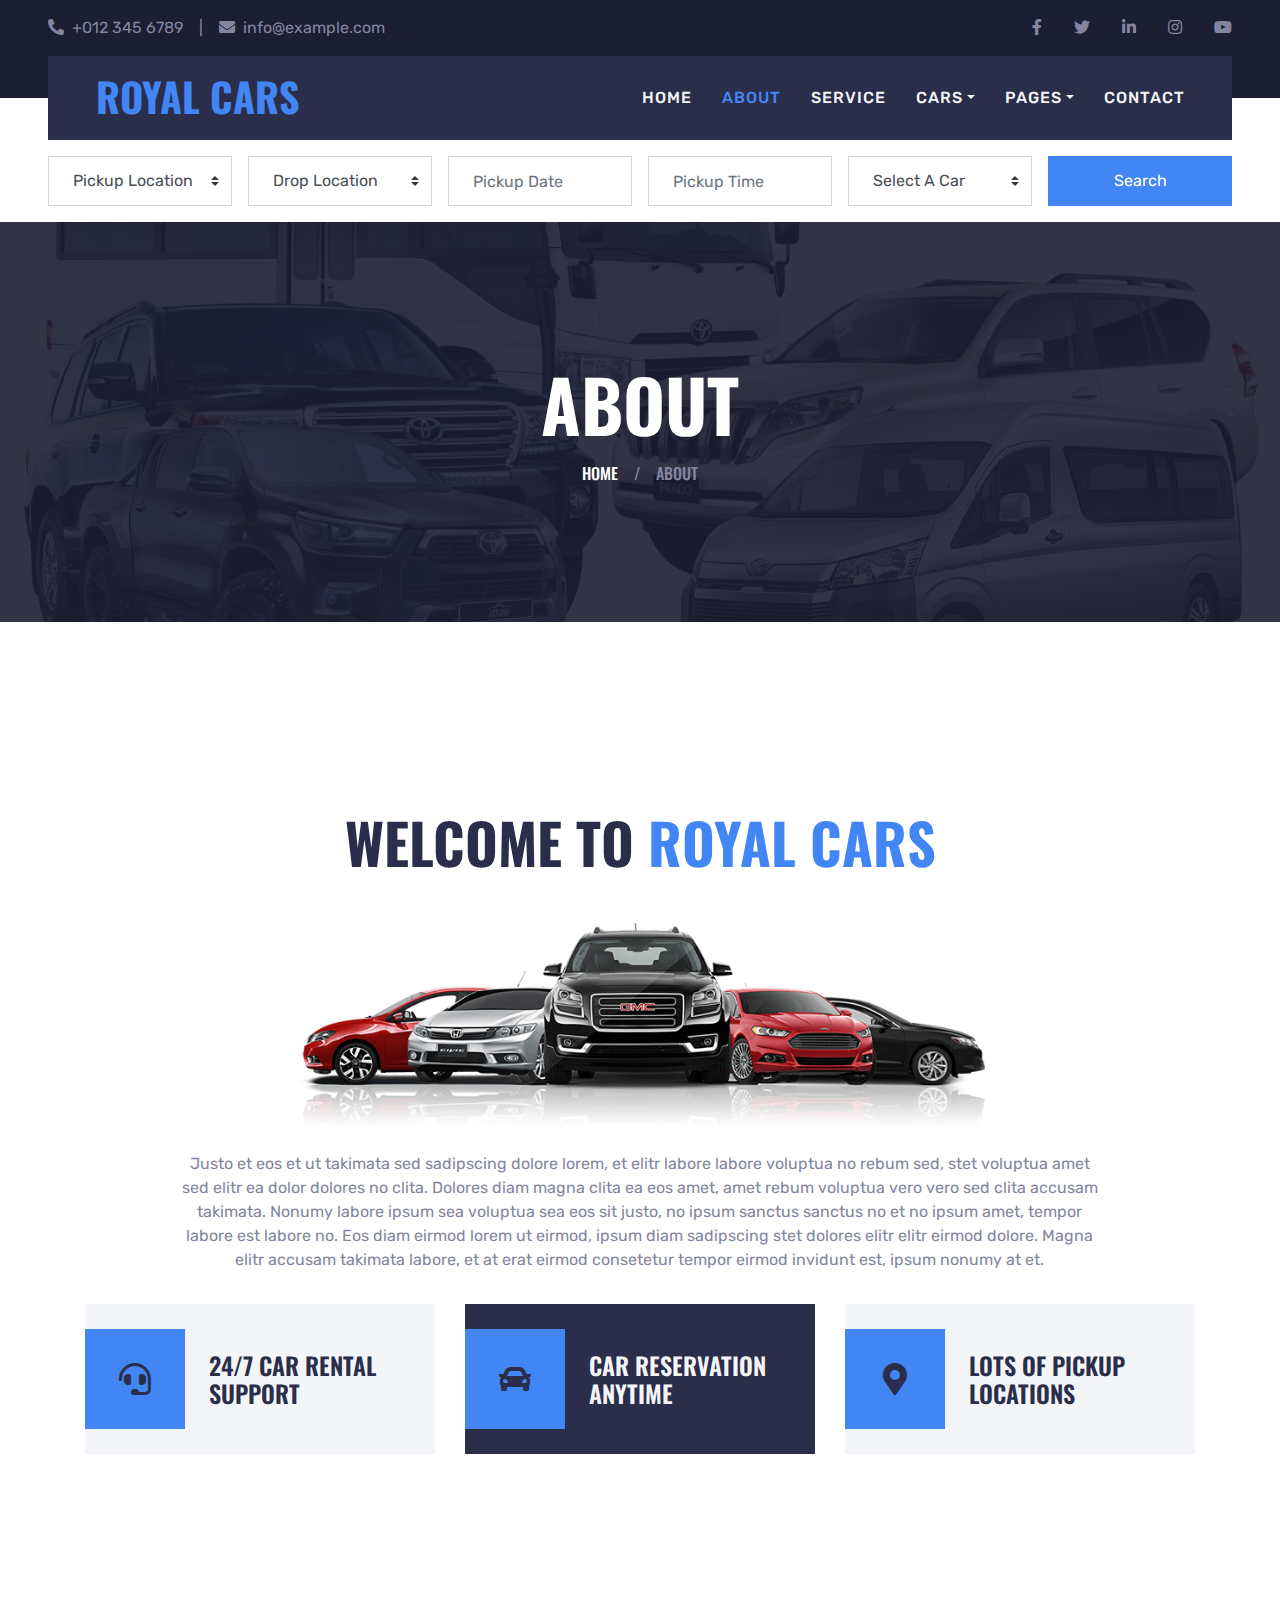
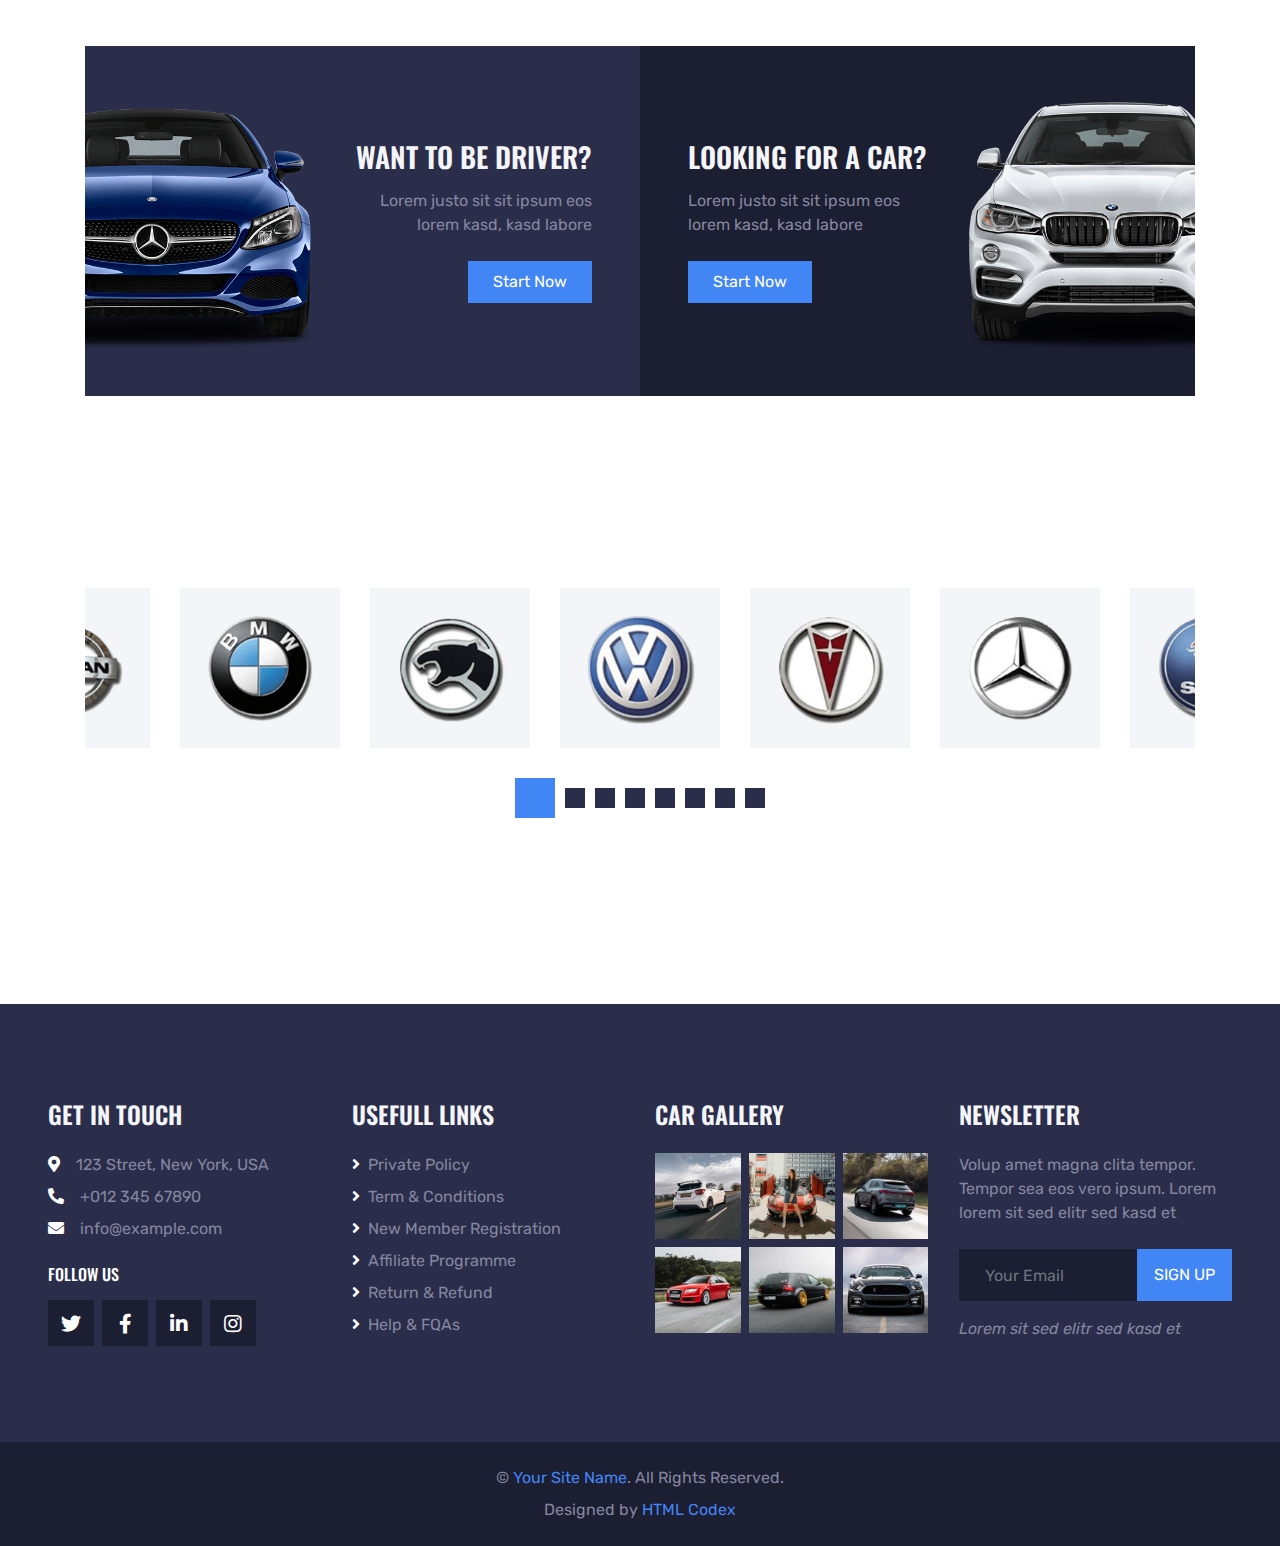
<file: about.html>
<!DOCTYPE html>
<html lang="en">

<head>
    <meta charset="utf-8">
    <title>ROYAL CARS - Car Rental HTML Template</title>
    <meta content="width=device-width, initial-scale=1.0" name="viewport">
    <meta content="Free HTML Templates" name="keywords">
    <meta content="Free HTML Templates" name="description">

    <!-- Favicon -->
    <link href="img/favicon.ico" rel="icon">

    <!-- Google Web Fonts -->
    <link rel="preconnect" href="https://fonts.gstatic.com">
    <link href="https://fonts.googleapis.com/css2?family=Oswald:wght@400;500;600;700&family=Rubik&display=swap" rel="stylesheet"> 

    <!-- Font Awesome -->
    <link href="https://cdnjs.cloudflare.com/ajax/libs/font-awesome/5.15.0/css/all.min.css" rel="stylesheet">

    <!-- Libraries Stylesheet -->
    <link href="lib/owlcarousel/assets/owl.carousel.min.css" rel="stylesheet">
    <link href="lib/tempusdominus/css/tempusdominus-bootstrap-4.min.css" rel="stylesheet" />

    <!-- Customized Bootstrap Stylesheet -->
    <link href="css/bootstrap.min.css" rel="stylesheet">

    <!-- Template Stylesheet -->
    <link href="css/style.css" rel="stylesheet">
</head>

<body>
    <!-- Topbar Start -->
    <div class="container-fluid bg-dark py-3 px-lg-5 d-none d-lg-block">
        <div class="row">
            <div class="col-md-6 text-center text-lg-left mb-2 mb-lg-0">
                <div class="d-inline-flex align-items-center">
                    <a class="text-body pr-3" href=""><i class="fa fa-phone-alt mr-2"></i>+012 345 6789</a>
                    <span class="text-body">|</span>
                    <a class="text-body px-3" href=""><i class="fa fa-envelope mr-2"></i>info@example.com</a>
                </div>
            </div>
            <div class="col-md-6 text-center text-lg-right">
                <div class="d-inline-flex align-items-center">
                    <a class="text-body px-3" href="">
                        <i class="fab fa-facebook-f"></i>
                    </a>
                    <a class="text-body px-3" href="">
                        <i class="fab fa-twitter"></i>
                    </a>
                    <a class="text-body px-3" href="">
                        <i class="fab fa-linkedin-in"></i>
                    </a>
                    <a class="text-body px-3" href="">
                        <i class="fab fa-instagram"></i>
                    </a>
                    <a class="text-body pl-3" href="">
                        <i class="fab fa-youtube"></i>
                    </a>
                </div>
            </div>
        </div>
    </div>
    <!-- Topbar End -->


    <!-- Navbar Start -->
    <div class="container-fluid position-relative nav-bar p-0">
        <div class="position-relative px-lg-5" style="z-index: 9;">
            <nav class="navbar navbar-expand-lg bg-secondary navbar-dark py-3 py-lg-0 pl-3 pl-lg-5">
                <a href="" class="navbar-brand">
                    <h1 class="text-uppercase text-primary mb-1">Royal Cars</h1>
                </a>
                <button type="button" class="navbar-toggler" data-toggle="collapse" data-target="#navbarCollapse">
                    <span class="navbar-toggler-icon"></span>
                </button>
                <div class="collapse navbar-collapse justify-content-between px-3" id="navbarCollapse">
                    <div class="navbar-nav ml-auto py-0">
                        <a href="index.html" class="nav-item nav-link">Home</a>
                        <a href="about.html" class="nav-item nav-link active">About</a>
                        <a href="service.html" class="nav-item nav-link">Service</a>
                        <div class="nav-item dropdown">
                            <a href="#" class="nav-link dropdown-toggle" data-toggle="dropdown">Cars</a>
                            <div class="dropdown-menu rounded-0 m-0">
                                <a href="car.html" class="dropdown-item">Car Listing</a>
                                <a href="detail.html" class="dropdown-item">Car Detail</a>
                                <a href="booking.html" class="dropdown-item">Car Booking</a>
                            </div>
                        </div>
                        <div class="nav-item dropdown">
                            <a href="#" class="nav-link dropdown-toggle" data-toggle="dropdown">Pages</a>
                            <div class="dropdown-menu rounded-0 m-0">
                                <a href="team.html" class="dropdown-item">The Team</a>
                                <a href="testimonial.html" class="dropdown-item">Testimonial</a>
                            </div>
                        </div>
                        <a href="contact.html" class="nav-item nav-link">Contact</a>
                    </div>
                </div>
            </nav>
        </div>
    </div>
    <!-- Navbar End -->


    <!-- Search Start -->
    <div class="container-fluid bg-white pt-3 px-lg-5">
        <div class="row mx-n2">
            <div class="col-xl-2 col-lg-4 col-md-6 px-2">
                <select class="custom-select px-4 mb-3" style="height: 50px;">
                    <option selected>Pickup Location</option>
                    <option value="1">Location 1</option>
                    <option value="2">Location 2</option>
                    <option value="3">Location 3</option>
                </select>
            </div>
            <div class="col-xl-2 col-lg-4 col-md-6 px-2">
                <select class="custom-select px-4 mb-3" style="height: 50px;">
                    <option selected>Drop Location</option>
                    <option value="1">Location 1</option>
                    <option value="2">Location 2</option>
                    <option value="3">Location 3</option>
                </select>
            </div>
            <div class="col-xl-2 col-lg-4 col-md-6 px-2">
                <div class="date mb-3" id="date" data-target-input="nearest">
                    <input type="text" class="form-control p-4 datetimepicker-input" placeholder="Pickup Date"
                        data-target="#date" data-toggle="datetimepicker" />
                </div>
            </div>
            <div class="col-xl-2 col-lg-4 col-md-6 px-2">
                <div class="time mb-3" id="time" data-target-input="nearest">
                    <input type="text" class="form-control p-4 datetimepicker-input" placeholder="Pickup Time"
                        data-target="#time" data-toggle="datetimepicker" />
                </div>
            </div>
            <div class="col-xl-2 col-lg-4 col-md-6 px-2">
                <select class="custom-select px-4 mb-3" style="height: 50px;">
                    <option selected>Select A Car</option>
                    <option value="1">Car 1</option>
                    <option value="2">Car 1</option>
                    <option value="3">Car 1</option>
                </select>
            </div>
            <div class="col-xl-2 col-lg-4 col-md-6 px-2">
                <button class="btn btn-primary btn-block mb-3" type="submit" style="height: 50px;">Search</button>
            </div>
        </div>
    </div>
    <!-- Search End -->


    <!-- Page Header Start -->
    <div class="container-fluid page-header">
        <h1 class="display-3 text-uppercase text-white mb-3">About</h1>
        <div class="d-inline-flex text-white">
            <h6 class="text-uppercase m-0"><a class="text-white" href="">Home</a></h6>
            <h6 class="text-body m-0 px-3">/</h6>
            <h6 class="text-uppercase text-body m-0">About</h6>
        </div>
    </div>
    <!-- Page Header Start -->


    <!-- About Start -->
    <div class="container-fluid py-5">
        <div class="container pt-5 pb-3">
            <h1 class="display-4 text-uppercase text-center mb-5">Welcome To <span class="text-primary">Royal Cars</span></h1>
            <div class="row justify-content-center">
                <div class="col-lg-10 text-center">
                    <img class="w-75 mb-4" src="img/about.png" alt="">
                    <p>Justo et eos et ut takimata sed sadipscing dolore lorem, et elitr labore labore voluptua no rebum sed, stet voluptua amet sed elitr ea dolor dolores no clita. Dolores diam magna clita ea eos amet, amet rebum voluptua vero vero sed clita accusam takimata. Nonumy labore ipsum sea voluptua sea eos sit justo, no ipsum sanctus sanctus no et no ipsum amet, tempor labore est labore no. Eos diam eirmod lorem ut eirmod, ipsum diam sadipscing stet dolores elitr elitr eirmod dolore. Magna elitr accusam takimata labore, et at erat eirmod consetetur tempor eirmod invidunt est, ipsum nonumy at et.</p>
                </div>
            </div>
            <div class="row mt-3">
                <div class="col-lg-4 mb-2">
                    <div class="d-flex align-items-center bg-light p-4 mb-4" style="height: 150px;">
                        <div class="d-flex align-items-center justify-content-center flex-shrink-0 bg-primary ml-n4 mr-4" style="width: 100px; height: 100px;">
                            <i class="fa fa-2x fa-headset text-secondary"></i>
                        </div>
                        <h4 class="text-uppercase m-0">24/7 Car Rental Support</h4>
                    </div>
                </div>
                <div class="col-lg-4 mb-2">
                    <div class="d-flex align-items-center bg-secondary p-4 mb-4" style="height: 150px;">
                        <div class="d-flex align-items-center justify-content-center flex-shrink-0 bg-primary ml-n4 mr-4" style="width: 100px; height: 100px;">
                            <i class="fa fa-2x fa-car text-secondary"></i>
                        </div>
                        <h4 class="text-light text-uppercase m-0">Car Reservation Anytime</h4>
                    </div>
                </div>
                <div class="col-lg-4 mb-2">
                    <div class="d-flex align-items-center bg-light p-4 mb-4" style="height: 150px;">
                        <div class="d-flex align-items-center justify-content-center flex-shrink-0 bg-primary ml-n4 mr-4" style="width: 100px; height: 100px;">
                            <i class="fa fa-2x fa-map-marker-alt text-secondary"></i>
                        </div>
                        <h4 class="text-uppercase m-0">Lots Of Pickup Locations</h4>
                    </div>
                </div>
            </div>
        </div>
    </div>
    <!-- About End -->


    <!-- Banner Start -->
    <div class="container-fluid py-5">
        <div class="container py-5">
            <div class="row mx-0">
                <div class="col-lg-6 px-0">
                    <div class="px-5 bg-secondary d-flex align-items-center justify-content-between" style="height: 350px;">
                        <img class="img-fluid flex-shrink-0 ml-n5 w-50 mr-4" src="img/banner-left.png" alt="">
                        <div class="text-right">
                            <h3 class="text-uppercase text-light mb-3">Want to be driver?</h3>
                            <p class="mb-4">Lorem justo sit sit ipsum eos lorem kasd, kasd labore</p>
                            <a class="btn btn-primary py-2 px-4" href="">Start Now</a>
                        </div>
                    </div>
                </div>
                <div class="col-lg-6 px-0">
                    <div class="px-5 bg-dark d-flex align-items-center justify-content-between" style="height: 350px;">
                        <div class="text-left">
                            <h3 class="text-uppercase text-light mb-3">Looking for a car?</h3>
                            <p class="mb-4">Lorem justo sit sit ipsum eos lorem kasd, kasd labore</p>
                            <a class="btn btn-primary py-2 px-4" href="">Start Now</a>
                        </div>
                        <img class="img-fluid flex-shrink-0 mr-n5 w-50 ml-4" src="img/banner-right.png" alt="">
                    </div>
                </div>
            </div>
        </div>
    </div>
    <!-- Banner End -->


    <!-- Vendor Start -->
    <div class="container-fluid py-5">
        <div class="container py-5">
            <div class="owl-carousel vendor-carousel">
                <div class="bg-light p-4">
                    <img src="img/vendor-1.png" alt="">
                </div>
                <div class="bg-light p-4">
                    <img src="img/vendor-2.png" alt="">
                </div>
                <div class="bg-light p-4">
                    <img src="img/vendor-3.png" alt="">
                </div>
                <div class="bg-light p-4">
                    <img src="img/vendor-4.png" alt="">
                </div>
                <div class="bg-light p-4">
                    <img src="img/vendor-5.png" alt="">
                </div>
                <div class="bg-light p-4">
                    <img src="img/vendor-6.png" alt="">
                </div>
                <div class="bg-light p-4">
                    <img src="img/vendor-7.png" alt="">
                </div>
                <div class="bg-light p-4">
                    <img src="img/vendor-8.png" alt="">
                </div>
            </div>
        </div>
    </div>
    <!-- Vendor End -->


    <!-- Footer Start -->
    <div class="container-fluid bg-secondary py-5 px-sm-3 px-md-5" style="margin-top: 90px;">
        <div class="row pt-5">
            <div class="col-lg-3 col-md-6 mb-5">
                <h4 class="text-uppercase text-light mb-4">Get In Touch</h4>
                <p class="mb-2"><i class="fa fa-map-marker-alt text-white mr-3"></i>123 Street, New York, USA</p>
                <p class="mb-2"><i class="fa fa-phone-alt text-white mr-3"></i>+012 345 67890</p>
                <p><i class="fa fa-envelope text-white mr-3"></i>info@example.com</p>
                <h6 class="text-uppercase text-white py-2">Follow Us</h6>
                <div class="d-flex justify-content-start">
                    <a class="btn btn-lg btn-dark btn-lg-square mr-2" href="#"><i class="fab fa-twitter"></i></a>
                    <a class="btn btn-lg btn-dark btn-lg-square mr-2" href="#"><i class="fab fa-facebook-f"></i></a>
                    <a class="btn btn-lg btn-dark btn-lg-square mr-2" href="#"><i class="fab fa-linkedin-in"></i></a>
                    <a class="btn btn-lg btn-dark btn-lg-square" href="#"><i class="fab fa-instagram"></i></a>
                </div>
            </div>
            <div class="col-lg-3 col-md-6 mb-5">
                <h4 class="text-uppercase text-light mb-4">Usefull Links</h4>
                <div class="d-flex flex-column justify-content-start">
                    <a class="text-body mb-2" href="#"><i class="fa fa-angle-right text-white mr-2"></i>Private Policy</a>
                    <a class="text-body mb-2" href="#"><i class="fa fa-angle-right text-white mr-2"></i>Term & Conditions</a>
                    <a class="text-body mb-2" href="#"><i class="fa fa-angle-right text-white mr-2"></i>New Member Registration</a>
                    <a class="text-body mb-2" href="#"><i class="fa fa-angle-right text-white mr-2"></i>Affiliate Programme</a>
                    <a class="text-body mb-2" href="#"><i class="fa fa-angle-right text-white mr-2"></i>Return & Refund</a>
                    <a class="text-body" href="#"><i class="fa fa-angle-right text-white mr-2"></i>Help & FQAs</a>
                </div>
            </div>
            <div class="col-lg-3 col-md-6 mb-5">
                <h4 class="text-uppercase text-light mb-4">Car Gallery</h4>
                <div class="row mx-n1">
                    <div class="col-4 px-1 mb-2">
                        <a href=""><img class="w-100" src="img/gallery-1.jpg" alt=""></a>
                    </div>
                    <div class="col-4 px-1 mb-2">
                        <a href=""><img class="w-100" src="img/gallery-2.jpg" alt=""></a>
                    </div>
                    <div class="col-4 px-1 mb-2">
                        <a href=""><img class="w-100" src="img/gallery-3.jpg" alt=""></a>
                    </div>
                    <div class="col-4 px-1 mb-2">
                        <a href=""><img class="w-100" src="img/gallery-4.jpg" alt=""></a>
                    </div>
                    <div class="col-4 px-1 mb-2">
                        <a href=""><img class="w-100" src="img/gallery-5.jpg" alt=""></a>
                    </div>
                    <div class="col-4 px-1 mb-2">
                        <a href=""><img class="w-100" src="img/gallery-6.jpg" alt=""></a>
                    </div>
                </div>
            </div>
            <div class="col-lg-3 col-md-6 mb-5">
                <h4 class="text-uppercase text-light mb-4">Newsletter</h4>
                <p class="mb-4">Volup amet magna clita tempor. Tempor sea eos vero ipsum. Lorem lorem sit sed elitr sed kasd et</p>
                <div class="w-100 mb-3">
                    <div class="input-group">
                        <input type="text" class="form-control bg-dark border-dark" style="padding: 25px;" placeholder="Your Email">
                        <div class="input-group-append">
                            <button class="btn btn-primary text-uppercase px-3">Sign Up</button>
                        </div>
                    </div>
                </div>
                <i>Lorem sit sed elitr sed kasd et</i>
            </div>
        </div>
    </div>
    <div class="container-fluid bg-dark py-4 px-sm-3 px-md-5">
        <p class="mb-2 text-center text-body">&copy; <a href="#">Your Site Name</a>. All Rights Reserved.</p>
		
		<!--/*** This template is free as long as you keep the footer author’s credit link/attribution link/backlink. If you'd like to use the template without the footer author’s credit link/attribution link/backlink, you can purchase the Credit Removal License from "https://htmlcodex.com/credit-removal". Thank you for your support. ***/-->					
        <p class="m-0 text-center text-body">Designed by <a href="https://htmlcodex.com">HTML Codex</a></p>
    </div>
    <!-- Footer End -->


    <!-- Back to Top -->
    <a href="#" class="btn btn-lg btn-primary btn-lg-square back-to-top"><i class="fa fa-angle-double-up"></i></a>


    <!-- JavaScript Libraries -->
    <script src="https://code.jquery.com/jquery-3.4.1.min.js"></script>
    <script src="https://stackpath.bootstrapcdn.com/bootstrap/4.4.1/js/bootstrap.bundle.min.js"></script>
    <script src="lib/easing/easing.min.js"></script>
    <script src="lib/waypoints/waypoints.min.js"></script>
    <script src="lib/owlcarousel/owl.carousel.min.js"></script>
    <script src="lib/tempusdominus/js/moment.min.js"></script>
    <script src="lib/tempusdominus/js/moment-timezone.min.js"></script>
    <script src="lib/tempusdominus/js/tempusdominus-bootstrap-4.min.js"></script>

    <!-- Template Javascript -->
    <script src="js/main.js"></script>
</body>

</html>
</file>
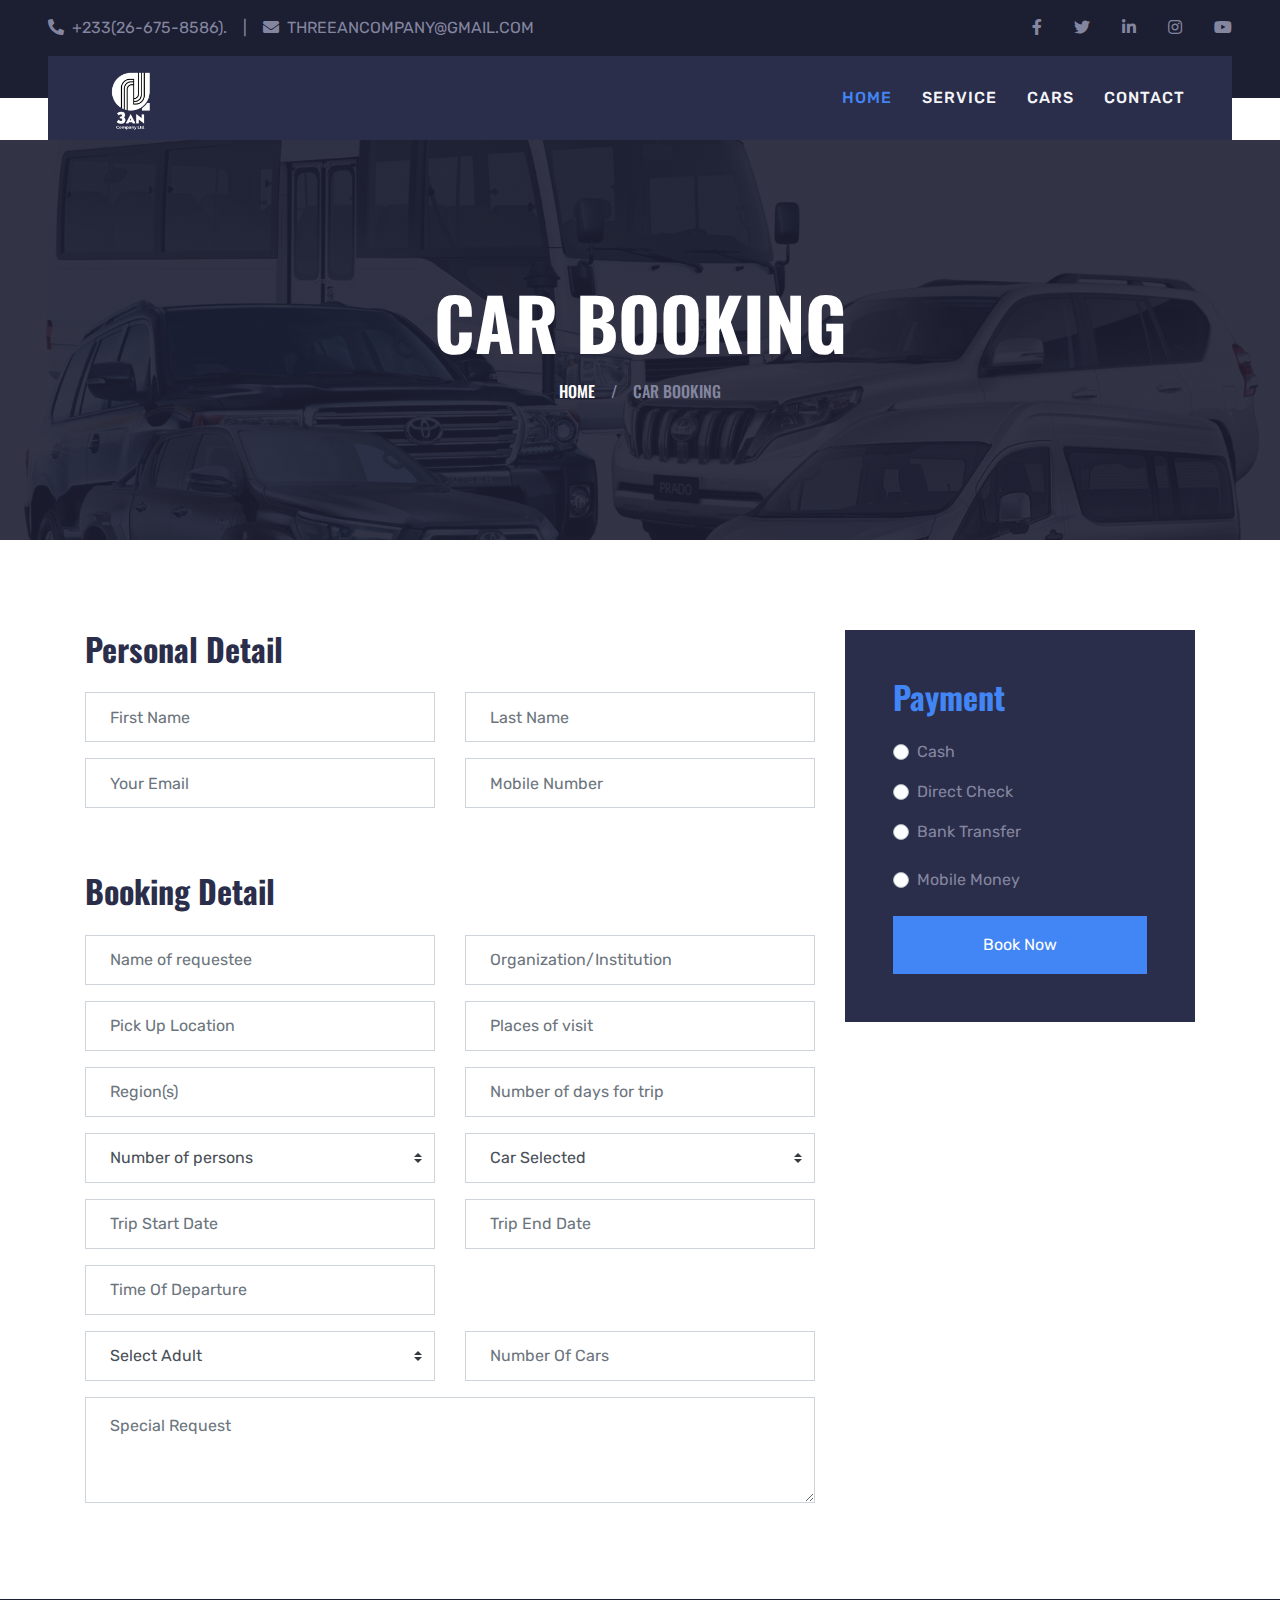
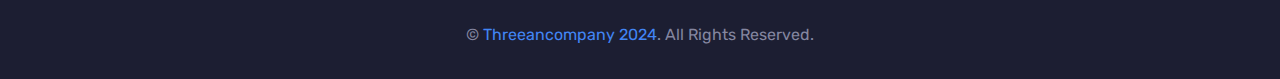
<file: booking.html>
<!DOCTYPE html>
<html lang="en">

<head>
    <meta charset="utf-8">
    <title>Three AN Company</title>
    <meta content="width=device-width, initial-scale=1.0" name="viewport">
    <meta content="Free HTML Templates" name="keywords">
    <meta content="Free HTML Templates" name="description">

    <!-- Favicon -->
    <link href="img/favicon.ico" rel="icon">

    <!-- Google Web Fonts -->
    <link rel="preconnect" href="https://fonts.gstatic.com">
    <link href="https://fonts.googleapis.com/css2?family=Oswald:wght@400;500;600;700&family=Rubik&display=swap" rel="stylesheet"> 

    <!-- Font Awesome -->
    <link href="https://cdnjs.cloudflare.com/ajax/libs/font-awesome/5.15.0/css/all.min.css" rel="stylesheet">

    <!-- Libraries Stylesheet -->
    <link href="lib/owlcarousel/assets/owl.carousel.min.css" rel="stylesheet">
    <link href="lib/tempusdominus/css/tempusdominus-bootstrap-4.min.css" rel="stylesheet" />

    <!-- Customized Bootstrap Stylesheet -->
    <link href="css/bootstrap.min.css" rel="stylesheet">

    <!-- Template Stylesheet -->
    <link href="css/style.css" rel="stylesheet">
</head>

<body>
    <!-- Topbar Start -->
    <div class="container-fluid bg-dark py-3 px-lg-5 d-none d-lg-block"  background-color: #4285f4>
        <div class="row">
            <div class="col-md-6 text-center text-lg-left mb-2 mb-lg-0">
                <div class="d-inline-flex align-items-center">
                    <a class="text-body pr-3" href=""><i class="fa fa-phone-alt mr-2"></i>+233(26-675-​8586).</a>
                    <span class="text-body">|</span>
                    <a class="text-body px-3" href=""><i class="fa fa-envelope mr-2"></i>THREEANCOMPANY@GMAIL.COM</a>
                </div>
            </div>
            <div class="col-md-6 text-center text-lg-right">
                <div class="d-inline-flex align-items-center">
                    <a class="text-body px-3" href="">
                        <i class="fab fa-facebook-f"></i>
                    </a>
                    <a class="text-body px-3" href="">
                        <i class="fab fa-twitter"></i>
                    </a>
                    <a class="text-body px-3" href="">
                        <i class="fab fa-linkedin-in"></i>
                    </a>
                    <a class="text-body px-3" href="">
                        <i class="fab fa-instagram"></i>
                    </a>
                    <a class="text-body pl-3" href="">
                        <i class="fab fa-youtube"></i>
                    </a>
                </div>
            </div>
        </div>
    </div>
    <!-- Topbar End -->


    <!-- Navbar Start -->
    <div class="container-fluid position-relative nav-bar p-0">
        <div class="position-relative px-lg-5" style="z-index: 9;">
            <nav class="navbar navbar-expand-lg bg-secondary navbar-dark py-3 py-lg-0 pl-3 pl-lg-5">
                <a href="" class="navbar-brand">
                  <img src="img/3an logo.png" alt="" width="70px">
                </a>
                <button type="button" class="navbar-toggler" data-toggle="collapse" data-target="#navbarCollapse">
                    <span class="navbar-toggler-icon"></span>
                </button>
                <div class="collapse navbar-collapse justify-content-between px-3" id="navbarCollapse">
                    <div class="navbar-nav ml-auto py-0">
                        <a href="index.html" class="nav-item nav-link active">Home</a>
                       
                        <a href="#service" class="nav-item nav-link">Service</a>
                        <div class="nav-item dropdown">
                            <a href="#cars" class="nav-link ">Cars</a>
                            <!-- <div class="dropdown-menu rounded-0 m-0">
                                <a href="car.html" class="dropdown-item">Car Listing</a>
                                <a href="detail.html" class="dropdown-item">Car Detail</a>
                                <a href="booking.html" class="dropdown-item">Car Booking</a>
                            </div> -->
                        </div>
                        <!-- <div class="nav-item dropdown">
                            <a href="#" class="nav-link dropdown-toggle" data-toggle="dropdown">Pages</a>
                            <div class="dropdown-menu rounded-0 m-0">
                                <a href="team.html" class="dropdown-item">The Team</a>
                                <a href="testimonial.html" class="dropdown-item">Testimonial</a>
                            </div>
                        </div> -->
                        <a href="#contact" class="nav-item nav-link">Contact</a>
                    </div>
                </div>
            </nav>
        </div>
    </div>
    <!-- Navbar End -->


    <!-- Search Start -->
    <!-- <div class="container-fluid bg-white pt-3 px-lg-5">
        <div class="row mx-n2">
            <div class="col-xl-2 col-lg-4 col-md-6 px-2">
                <select class="custom-select px-4 mb-3" style="height: 50px;">
                    <option selected>Pickup Location</option>
                    <option value="1">Location 1</option>
                    <option value="2">Location 2</option>
                    <option value="3">Location 3</option>
                </select>
            </div>
            <div class="col-xl-2 col-lg-4 col-md-6 px-2">
                <select class="custom-select px-4 mb-3" style="height: 50px;">
                    <option selected>Drop Location</option>
                    <option value="1">Location 1</option>
                    <option value="2">Location 2</option>
                    <option value="3">Location 3</option>
                </select>
            </div>
            <div class="col-xl-2 col-lg-4 col-md-6 px-2">
                <div class="date mb-3" id="date" data-target-input="nearest">
                    <input type="text" class="form-control p-4 datetimepicker-input" placeholder="Pickup Date"
                        data-target="#date" data-toggle="datetimepicker" />
                </div>
            </div>
            <div class="col-xl-2 col-lg-4 col-md-6 px-2">
                <div class="time mb-3" id="time" data-target-input="nearest">
                    <input type="text" class="form-control p-4 datetimepicker-input" placeholder="Pickup Time"
                        data-target="#time" data-toggle="datetimepicker" />
                </div>
            </div>
            <div class="col-xl-2 col-lg-4 col-md-6 px-2">
                <select class="custom-select px-4 mb-3" style="height: 50px;">
                    <option selected>Select A Car</option>
                    <option value="1">Car 1</option>
                    <option value="2">Car 1</option>
                    <option value="3">Car 1</option>
                </select>
            </div>
            <div class="col-xl-2 col-lg-4 col-md-6 px-2">
                <button class="btn btn-primary btn-block mb-3" type="submit" style="height: 50px;">Search</button>
            </div>
        </div>
    </div> -->
    <!-- Search End -->


    <!-- Page Header Start -->
    <div class="container-fluid page-header">
        <h1 class="display-3 text-uppercase text-white mb-3">Car Booking</h1>
        <div class="d-inline-flex text-white">
            <h6 class="text-uppercase m-0"><a class="text-white" href="">Home</a></h6>
            <h6 class="text-body m-0 px-3">/</h6>
            <h6 class="text-uppercase text-body m-0">Car Booking</h6>
        </div>
    </div>
    <!-- Page Header Start -->


    <!-- Detail Start -->
    <!-- <div class="container-fluid pt-5">
        <div class="container pt-5 pb-3">
            <h1 class="display-4 text-uppercase mb-5">Mercedes Benz R3</h1>
            <div class="row align-items-center pb-2">
                <div class="col-lg-6 mb-4">
                    <img class="img-fluid" src="img/bg-banner.jpg" alt="">
                </div>
                <div class="col-lg-6 mb-4">
                    <h4 class="mb-2">$99.00/Day</h4>
                    <div class="d-flex mb-3">
                        <h6 class="mr-2">Rating:</h6>
                        <div class="d-flex align-items-center justify-content-center mb-1">
                            <small class="fa fa-star text-primary mr-1"></small>
                            <small class="fa fa-star text-primary mr-1"></small>
                            <small class="fa fa-star text-primary mr-1"></small>
                            <small class="fa fa-star text-primary mr-1"></small>
                            <small class="fa fa-star-half-alt text-primary mr-1"></small>
                            <small>(250)</small>
                        </div>
                    </div>
                    <p>Tempor erat elitr at rebum at at clita aliquyam consetetur. Diam dolor diam ipsum et, tempor voluptua sit consetetur sit. Aliquyam diam amet diam et eos sadipscing labore. Clita erat ipsum et lorem et sit, sed stet no labore lorem sit. Sanctus clita duo justo et tempor consetetur takimata eirmod, dolores takimata consetetur invidunt</p>
                    <div class="d-flex pt-1">
                        <h6>Share on:</h6>
                        <div class="d-inline-flex">
                            <a class="px-2" href=""><i class="fab fa-facebook-f"></i></a>
                            <a class="px-2" href=""><i class="fab fa-twitter"></i></a>
                            <a class="px-2" href=""><i class="fab fa-linkedin-in"></i></a>
                            <a class="px-2" href=""><i class="fab fa-pinterest"></i></a>
                        </div>
                    </div>
                </div>
            </div>
            <div class="row mt-n3 mt-lg-0 pb-4">
                <div class="col-md-3 col-6 mb-2">
                    <i class="fa fa-car text-primary mr-2"></i>
                    <span>Model: 2015</span>
                </div>
                <div class="col-md-3 col-6 mb-2">
                    <i class="fa fa-cogs text-primary mr-2"></i>
                    <span>Automatic</span>
                </div>
                <div class="col-md-3 col-6 mb-2">
                    <i class="fa fa-road text-primary mr-2"></i>
                    <span>20km/liter</span>
                </div>
                <div class="col-md-3 col-6 mb-2">
                    <i class="fa fa-eye text-primary mr-2"></i>
                    <span>GPS Navigation</span>
                </div>
                <div class="col-md-3 col-6 mb-2">
                    <i class="fa fa-car text-primary mr-2"></i>
                    <span>Model: 2015</span>
                </div>
                <div class="col-md-3 col-6 mb-2">
                    <i class="fa fa-cogs text-primary mr-2"></i>
                    <span>Automatic</span>
                </div>
                <div class="col-md-3 col-6 mb-2">
                    <i class="fa fa-road text-primary mr-2"></i>
                    <span>20km/liter</span>
                </div>
                <div class="col-md-3 col-6 mb-2">
                    <i class="fa fa-eye text-primary mr-2"></i>
                    <span>GPS Navigation</span>
                </div>
                <div class="col-md-3 col-6 mb-2">
                    <i class="fa fa-car text-primary mr-2"></i>
                    <span>Model: 2015</span>
                </div>
                <div class="col-md-3 col-6 mb-2">
                    <i class="fa fa-cogs text-primary mr-2"></i>
                    <span>Automatic</span>
                </div>
                <div class="col-md-3 col-6 mb-2">
                    <i class="fa fa-road text-primary mr-2"></i>
                    <span>20km/liter</span>
                </div>
                <div class="col-md-3 col-6 mb-2">
                    <i class="fa fa-eye text-primary mr-2"></i>
                    <span>GPS Navigation</span>
                </div>
            </div>
        </div>
    </div> -->
    <!-- Detail End -->


    <!-- Car Booking Start -->
    <div class="container-fluid pb-5">
        <div class="container">
            <div class="row">
                <div class="col-lg-8">
                    <h2 class="mb-4">Personal Detail</h2>
                    <div class="mb-5">
                        <div class="row">
                            <div class="col-6 form-group">
                                <input type="text" class="form-control p-4" placeholder="First Name" required="required">
                            </div>
                            <div class="col-6 form-group">
                                <input type="text" class="form-control p-4" placeholder="Last Name" required="required">
                            </div>
                        </div>
                        <div class="row">
                            
                            <div class="col-6 form-group">
                                <input type="email" class="form-control p-4" placeholder="Your Email" required="required">
                            </div>
                            <div class="col-6 form-group">
                                <input type="text" class="form-control p-4" placeholder="Mobile Number" required="required">
                            </div>
                        </div>
                    </div>
                    <h2 class="mb-4">Booking Detail</h2>
                    <div class="mb-5">
                        <div class="row">
                            <div class="col-6 form-group">
                                <input type="text" class="form-control p-4" placeholder="Name of requestee" required="required">
                            </div>
                            <div class="col-6 form-group">
                                <input type="text" class="form-control p-4" placeholder="Organization/Institution" required="required">
                            </div>
                            <div class="col-6 form-group">
                                <input type="text" class="form-control p-4" placeholder="Pick Up Location" required="required">
                            </div>
                            <div class="col-6 form-group">
                                <input type="text" class="form-control p-4" placeholder="Places of visit" required="required">
                            </div>
                            <div class="col-6 form-group">
                                <input type="text" class="form-control p-4" placeholder="Region(s)" required="required">
                            </div>
                            <div class="col-6 form-group">
                                <input type="text" class="form-control p-4" placeholder="Number of days for trip" required="required">
                            </div>
                            <div class="col-6 form-group">
                                <select class="custom-select px-4" style="height: 50px;">
                                    <option selected>Number of persons</option>
                                    <option value="1">1</option>
                                    <option value="2">2</option>
                                    <option value="3">3</option>
                                    <option value="3">4</option>
                                    <option value="3">5</option>
                                    <option value="3">6</option>
                                </select>
                            </div>
                            <div class="col-6 form-group">
                                <select class="custom-select px-4" style="height: 50px;">
                                    <option selected>Car Selected</option>
                                    <option value="1">Car 1</option>
                                    <option value="2">Car 2</option>
                                    <option value="3">Car 3</option>
                                    <option value="3">Car 4</option>
                                    <option value="3">Car 5</option>
                                </select>
                            </div>
                        </div>
                        <div class="row">
                            <div class="col-6 form-group">
                                <div class="date" id="date2" data-target-input="nearest">
                                    <input type="text" class="form-control p-4 datetimepicker-input" placeholder="Trip Start Date"
                                        data-target="#date2" data-toggle="datetimepicker" />
                                </div>
                            </div>
                            <div class="col-6 form-group">
                                <div class="date" id="date2" data-target-input="nearest">
                                    <input type="text" class="form-control p-4 datetimepicker-input" placeholder="Trip End Date"
                                        data-target="#date2" data-toggle="datetimepicker" />
                                </div>
                            </div>
                            <div class="col-6 form-group">
                                <div class="time" id="time2" data-target-input="nearest">
                                    <input type="text" class="form-control p-4 datetimepicker-input" placeholder="Time Of Departure"
                                        data-target="#time2" data-toggle="datetimepicker" />
                                </div>
                            </div>
                        </div>
                        <div class="row">
                            <div class="col-6 form-group">
                                <select class="custom-select px-4" style="height: 50px;">
                                    <option selected>Select Adult</option>
                                    <option value="1">Adult 1</option>
                                    <option value="2">Adult 2</option>
                                    <option value="3">Adult 3</option>
                                </select>
                            </div>
                            <div class="col-6 form-group">
                                <input type="text" class="form-control p-4" placeholder="Number Of Cars" required="required">
                            </div>
                        </div>
                        <div class="form-group">
                            <textarea class="form-control py-3 px-4" rows="3" placeholder="Special Request" required="required"></textarea>
                        </div>
                    </div>
                </div>
                <div class="col-lg-4">
                    <div class="bg-secondary p-5 mb-5">
                        <h2 class="text-primary mb-4">Payment</h2>
                        <div class="form-group">
                            <div class="custom-control custom-radio">
                                <input type="radio" class="custom-control-input" name="payment" id="paypal">
                                <label class="custom-control-label" for="paypal">Cash</label>
                            </div>
                        </div>
                        <div class="form-group">
                            <div class="custom-control custom-radio">
                                <input type="radio" class="custom-control-input" name="payment" id="directcheck">
                                <label class="custom-control-label" for="directcheck">Direct Check</label>
                            </div>
                        </div>
                        <div class="form-group mb-4">
                            <div class="custom-control custom-radio">
                                <input type="radio" class="custom-control-input" name="payment" id="banktransfer">
                                <label class="custom-control-label" for="banktransfer">Bank Transfer</label>
                            </div>
                        </div>
                        <div class="form-group mb-4">
                            <div class="custom-control custom-radio">
                                <input type="radio" class="custom-control-input" name="payment" id="banktransfer">
                                <label class="custom-control-label" for="banktransfer">Mobile Money</label>
                            </div>
                        </div>
                        <button class="btn btn-block btn-primary py-3">Book Now</button>
                    </div>
                </div>
            </div>
        </div>
    </div>
    <!-- Car Booking End -->


    <!-- Vendor Start -->
    <!-- <div class="container-fluid py-5">
        <div class="container py-5">
            <div class="owl-carousel vendor-carousel">
                <div class="bg-light p-4">
                    <img src="img/vendor-1.png" alt="">
                </div>
                <div class="bg-light p-4">
                    <img src="img/vendor-2.png" alt="">
                </div>
                <div class="bg-light p-4">
                    <img src="img/vendor-3.png" alt="">
                </div>
                <div class="bg-light p-4">
                    <img src="img/vendor-4.png" alt="">
                </div>
                <div class="bg-light p-4">
                    <img src="img/vendor-5.png" alt="">
                </div>
                <div class="bg-light p-4">
                    <img src="img/vendor-6.png" alt="">
                </div>
                <div class="bg-light p-4">
                    <img src="img/vendor-7.png" alt="">
                </div>
                <div class="bg-light p-4">
                    <img src="img/vendor-8.png" alt="">
                </div>
            </div>
        </div>
    </div> -->
    <!-- Vendor End -->


    <!-- Footer Start -->
    <!-- <div class="container-fluid bg-secondary py-5 px-sm-3 px-md-5" style="margin-top: 90px;">
        <div class="row pt-5">
            <div class="col-lg-3 col-md-6 mb-5">
                <h4 class="text-uppercase text-light mb-4">Get In Touch</h4>
                <p class="mb-2"><i class="fa fa-map-marker-alt text-white mr-3"></i>123 Street, New York, USA</p>
                <p class="mb-2"><i class="fa fa-phone-alt text-white mr-3"></i>+012 345 67890</p>
                <p><i class="fa fa-envelope text-white mr-3"></i>info@example.com</p>
                <h6 class="text-uppercase text-white py-2">Follow Us</h6>
                <div class="d-flex justify-content-start">
                    <a class="btn btn-lg btn-dark btn-lg-square mr-2" href="#"><i class="fab fa-twitter"></i></a>
                    <a class="btn btn-lg btn-dark btn-lg-square mr-2" href="#"><i class="fab fa-facebook-f"></i></a>
                    <a class="btn btn-lg btn-dark btn-lg-square mr-2" href="#"><i class="fab fa-linkedin-in"></i></a>
                    <a class="btn btn-lg btn-dark btn-lg-square" href="#"><i class="fab fa-instagram"></i></a>
                </div>
            </div>
            <div class="col-lg-3 col-md-6 mb-5">
                <h4 class="text-uppercase text-light mb-4">Usefull Links</h4>
                <div class="d-flex flex-column justify-content-start">
                    <a class="text-body mb-2" href="#"><i class="fa fa-angle-right text-white mr-2"></i>Private Policy</a>
                    <a class="text-body mb-2" href="#"><i class="fa fa-angle-right text-white mr-2"></i>Term & Conditions</a>
                    <a class="text-body mb-2" href="#"><i class="fa fa-angle-right text-white mr-2"></i>New Member Registration</a>
                    <a class="text-body mb-2" href="#"><i class="fa fa-angle-right text-white mr-2"></i>Affiliate Programme</a>
                    <a class="text-body mb-2" href="#"><i class="fa fa-angle-right text-white mr-2"></i>Return & Refund</a>
                    <a class="text-body" href="#"><i class="fa fa-angle-right text-white mr-2"></i>Help & FQAs</a>
                </div>
            </div>
            <div class="col-lg-3 col-md-6 mb-5">
                <h4 class="text-uppercase text-light mb-4">Car Gallery</h4>
                <div class="row mx-n1">
                    <div class="col-4 px-1 mb-2">
                        <a href=""><img class="w-100" src="img/gallery-1.jpg" alt=""></a>
                    </div>
                    <div class="col-4 px-1 mb-2">
                        <a href=""><img class="w-100" src="img/gallery-2.jpg" alt=""></a>
                    </div>
                    <div class="col-4 px-1 mb-2">
                        <a href=""><img class="w-100" src="img/gallery-3.jpg" alt=""></a>
                    </div>
                    <div class="col-4 px-1 mb-2">
                        <a href=""><img class="w-100" src="img/gallery-4.jpg" alt=""></a>
                    </div>
                    <div class="col-4 px-1 mb-2">
                        <a href=""><img class="w-100" src="img/gallery-5.jpg" alt=""></a>
                    </div>
                    <div class="col-4 px-1 mb-2">
                        <a href=""><img class="w-100" src="img/gallery-6.jpg" alt=""></a>
                    </div>
                </div>
            </div>
            <div class="col-lg-3 col-md-6 mb-5">
                <h4 class="text-uppercase text-light mb-4">Newsletter</h4>
                <p class="mb-4">Volup amet magna clita tempor. Tempor sea eos vero ipsum. Lorem lorem sit sed elitr sed kasd et</p>
                <div class="w-100 mb-3">
                    <div class="input-group">
                        <input type="text" class="form-control bg-dark border-dark" style="padding: 25px;" placeholder="Your Email">
                        <div class="input-group-append">
                            <button class="btn btn-primary text-uppercase px-3">Sign Up</button>
                        </div>
                    </div>
                </div>
                <i>Lorem sit sed elitr sed kasd et</i>
            </div>
        </div>
    </div> -->
    <div class="container-fluid bg-dark py-4 px-sm-3 px-md-5">
        <p class="mb-2 text-center text-body">&copy; <a href="#">Threeancompany 2024</a>. All Rights Reserved.</p>
		
	
    </div>
    <!-- Footer End -->


    <!-- Back to Top -->
    <a href="#" class="btn btn-lg btn-primary btn-lg-square back-to-top"><i class="fa fa-angle-double-up"></i></a>


    <!-- JavaScript Libraries -->
    <script src="https://code.jquery.com/jquery-3.4.1.min.js"></script>
    <script src="https://stackpath.bootstrapcdn.com/bootstrap/4.4.1/js/bootstrap.bundle.min.js"></script>
    <script src="lib/easing/easing.min.js"></script>
    <script src="lib/waypoints/waypoints.min.js"></script>
    <script src="lib/owlcarousel/owl.carousel.min.js"></script>
    <script src="lib/tempusdominus/js/moment.min.js"></script>
    <script src="lib/tempusdominus/js/moment-timezone.min.js"></script>
    <script src="lib/tempusdominus/js/tempusdominus-bootstrap-4.min.js"></script>

    <!-- Template Javascript -->
    <script src="js/main.js"></script>
</body>

</html>
</file>
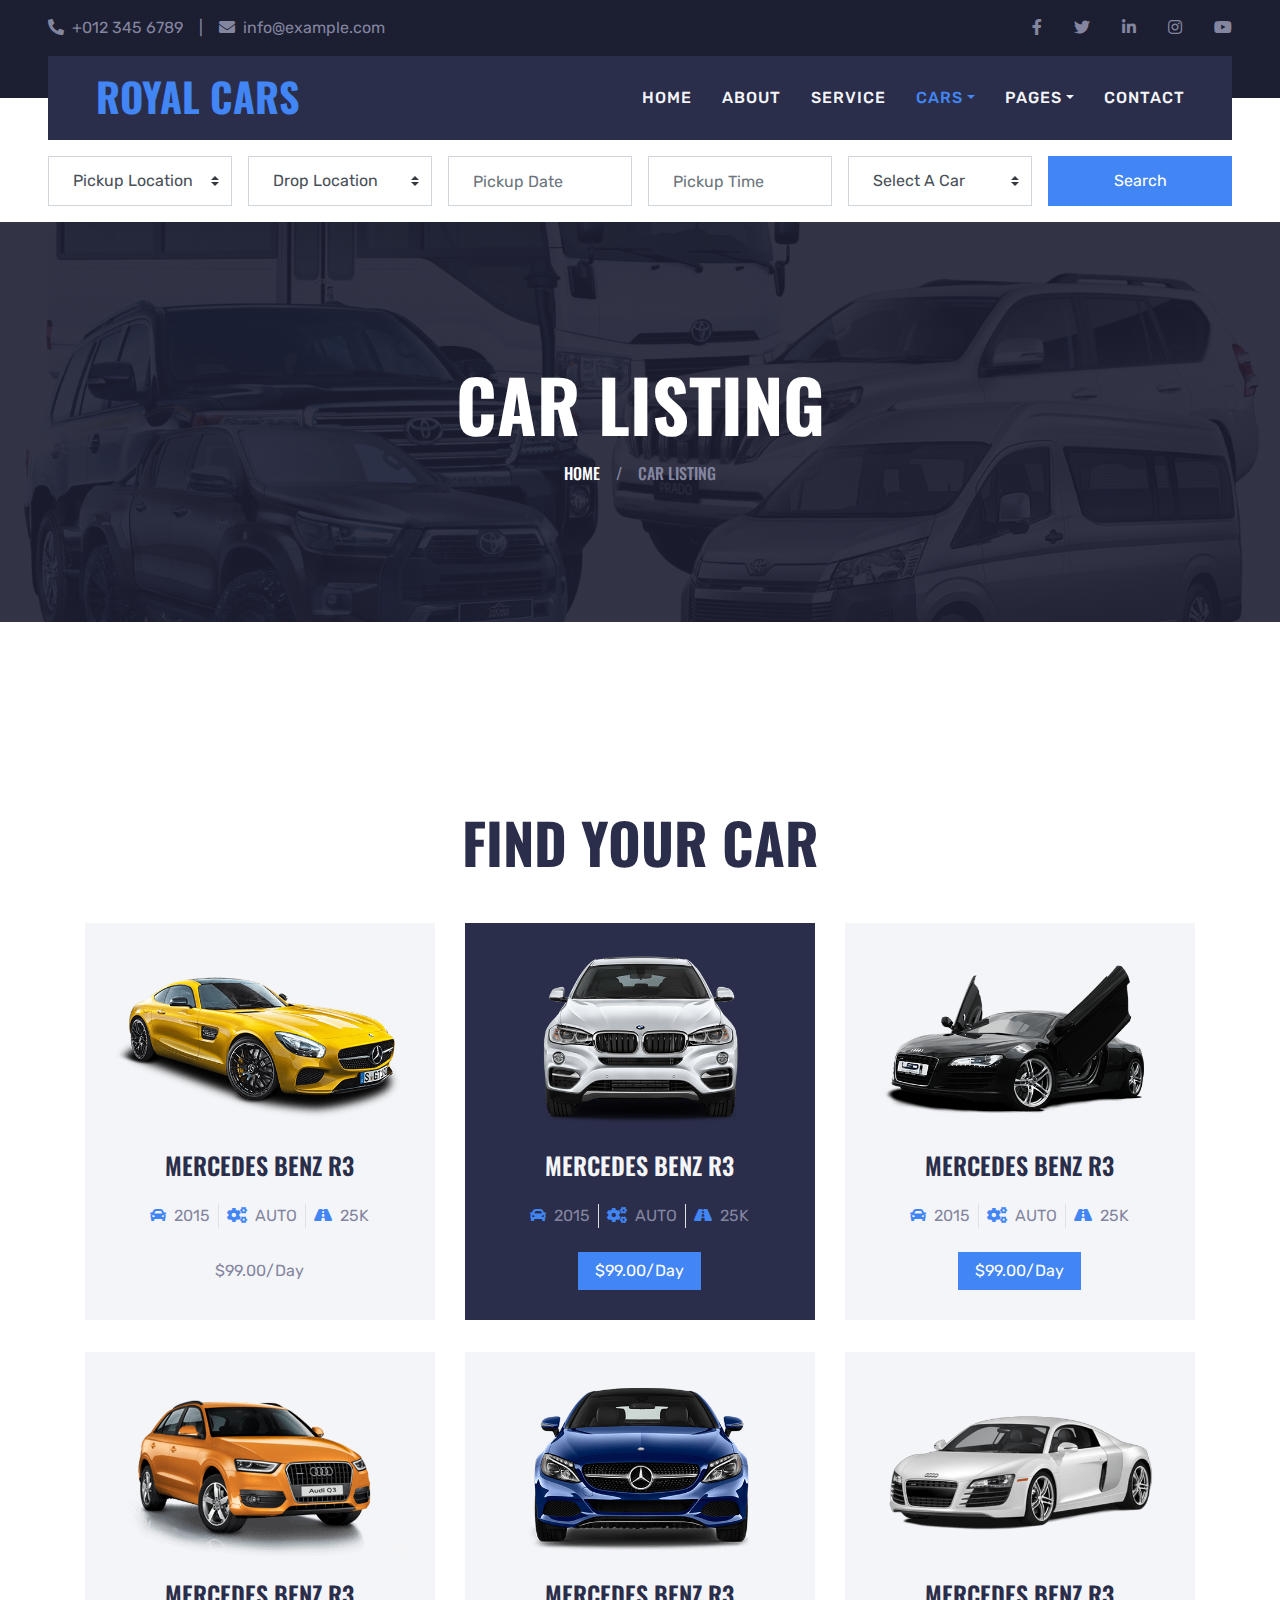
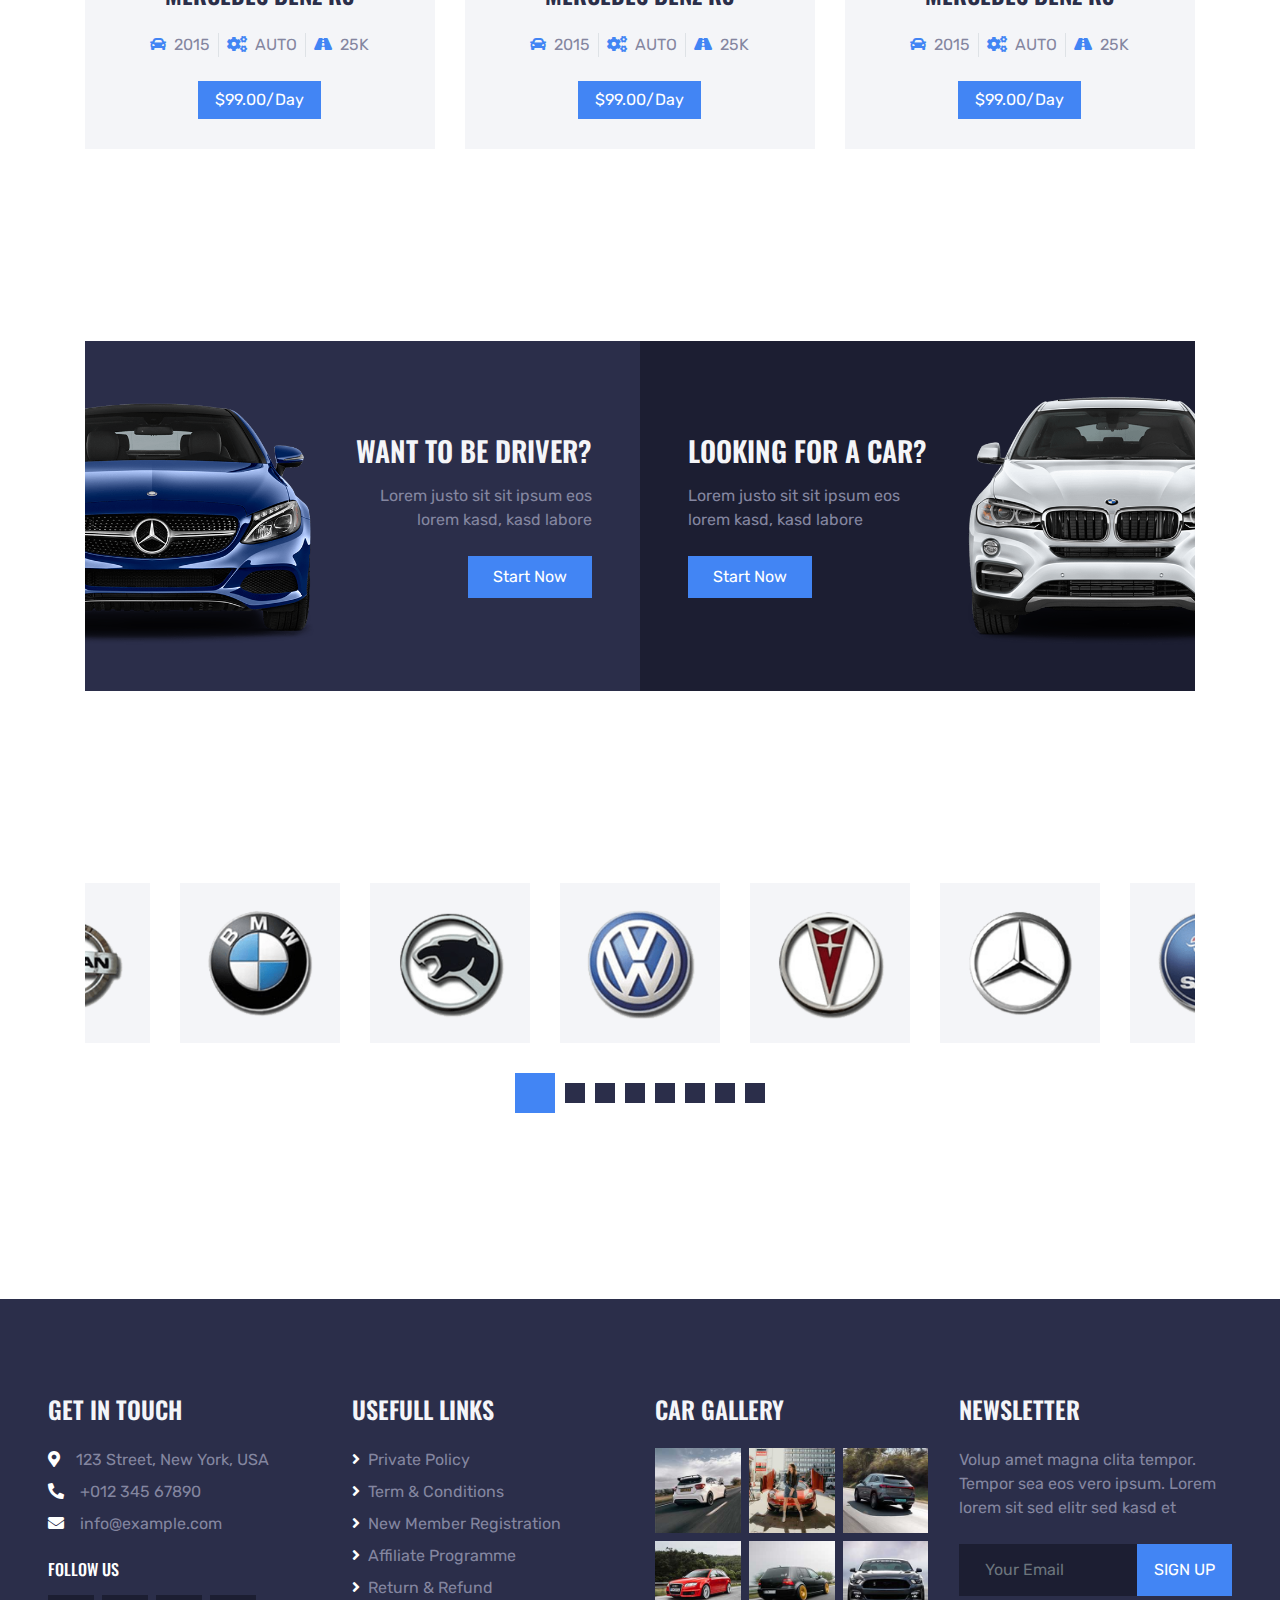
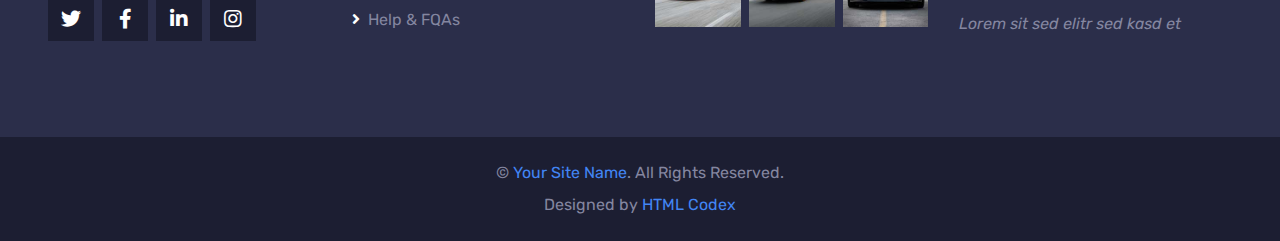
<file: car.html>
<!DOCTYPE html>
<html lang="en">

<head>
    <meta charset="utf-8">
    <title>ROYAL CARS - Car Rental HTML Template</title>
    <meta content="width=device-width, initial-scale=1.0" name="viewport">
    <meta content="Free HTML Templates" name="keywords">
    <meta content="Free HTML Templates" name="description">

    <!-- Favicon -->
    <link href="img/favicon.ico" rel="icon">

    <!-- Google Web Fonts -->
    <link rel="preconnect" href="https://fonts.gstatic.com">
    <link href="https://fonts.googleapis.com/css2?family=Oswald:wght@400;500;600;700&family=Rubik&display=swap" rel="stylesheet"> 

    <!-- Font Awesome -->
    <link href="https://cdnjs.cloudflare.com/ajax/libs/font-awesome/5.15.0/css/all.min.css" rel="stylesheet">

    <!-- Libraries Stylesheet -->
    <link href="lib/owlcarousel/assets/owl.carousel.min.css" rel="stylesheet">
    <link href="lib/tempusdominus/css/tempusdominus-bootstrap-4.min.css" rel="stylesheet" />

    <!-- Customized Bootstrap Stylesheet -->
    <link href="css/bootstrap.min.css" rel="stylesheet">

    <!-- Template Stylesheet -->
    <link href="css/style.css" rel="stylesheet">
</head>

<body>
    <!-- Topbar Start -->
    <div class="container-fluid bg-dark py-3 px-lg-5 d-none d-lg-block">
        <div class="row">
            <div class="col-md-6 text-center text-lg-left mb-2 mb-lg-0">
                <div class="d-inline-flex align-items-center">
                    <a class="text-body pr-3" href=""><i class="fa fa-phone-alt mr-2"></i>+012 345 6789</a>
                    <span class="text-body">|</span>
                    <a class="text-body px-3" href=""><i class="fa fa-envelope mr-2"></i>info@example.com</a>
                </div>
            </div>
            <div class="col-md-6 text-center text-lg-right">
                <div class="d-inline-flex align-items-center">
                    <a class="text-body px-3" href="">
                        <i class="fab fa-facebook-f"></i>
                    </a>
                    <a class="text-body px-3" href="">
                        <i class="fab fa-twitter"></i>
                    </a>
                    <a class="text-body px-3" href="">
                        <i class="fab fa-linkedin-in"></i>
                    </a>
                    <a class="text-body px-3" href="">
                        <i class="fab fa-instagram"></i>
                    </a>
                    <a class="text-body pl-3" href="">
                        <i class="fab fa-youtube"></i>
                    </a>
                </div>
            </div>
        </div>
    </div>
    <!-- Topbar End -->


    <!-- Navbar Start -->
    <div class="container-fluid position-relative nav-bar p-0">
        <div class="position-relative px-lg-5" style="z-index: 9;">
            <nav class="navbar navbar-expand-lg bg-secondary navbar-dark py-3 py-lg-0 pl-3 pl-lg-5">
                <a href="" class="navbar-brand">
                    <h1 class="text-uppercase text-primary mb-1">Royal Cars</h1>
                </a>
                <button type="button" class="navbar-toggler" data-toggle="collapse" data-target="#navbarCollapse">
                    <span class="navbar-toggler-icon"></span>
                </button>
                <div class="collapse navbar-collapse justify-content-between px-3" id="navbarCollapse">
                    <div class="navbar-nav ml-auto py-0">
                        <a href="index.html" class="nav-item nav-link">Home</a>
                        <a href="about.html" class="nav-item nav-link">About</a>
                        <a href="service.html" class="nav-item nav-link">Service</a>
                        <div class="nav-item dropdown">
                            <a href="#" class="nav-link dropdown-toggle active" data-toggle="dropdown">Cars</a>
                            <div class="dropdown-menu rounded-0 m-0">
                                <a href="car.html" class="dropdown-item active">Car Listing</a>
                                <a href="detail.html" class="dropdown-item">Car Detail</a>
                                <a href="booking.html" class="dropdown-item">Car Booking</a>
                            </div>
                        </div>
                        <div class="nav-item dropdown">
                            <a href="#" class="nav-link dropdown-toggle" data-toggle="dropdown">Pages</a>
                            <div class="dropdown-menu rounded-0 m-0">
                                <a href="team.html" class="dropdown-item">The Team</a>
                                <a href="testimonial.html" class="dropdown-item">Testimonial</a>
                            </div>
                        </div>
                        <a href="contact.html" class="nav-item nav-link">Contact</a>
                    </div>
                </div>
            </nav>
        </div>
    </div>
    <!-- Navbar End -->


    <!-- Search Start -->
    <div class="container-fluid bg-white pt-3 px-lg-5">
        <div class="row mx-n2">
            <div class="col-xl-2 col-lg-4 col-md-6 px-2">
                <select class="custom-select px-4 mb-3" style="height: 50px;">
                    <option selected>Pickup Location</option>
                    <option value="1">Location 1</option>
                    <option value="2">Location 2</option>
                    <option value="3">Location 3</option>
                </select>
            </div>
            <div class="col-xl-2 col-lg-4 col-md-6 px-2">
                <select class="custom-select px-4 mb-3" style="height: 50px;">
                    <option selected>Drop Location</option>
                    <option value="1">Location 1</option>
                    <option value="2">Location 2</option>
                    <option value="3">Location 3</option>
                </select>
            </div>
            <div class="col-xl-2 col-lg-4 col-md-6 px-2">
                <div class="date mb-3" id="date" data-target-input="nearest">
                    <input type="text" class="form-control p-4 datetimepicker-input" placeholder="Pickup Date"
                        data-target="#date" data-toggle="datetimepicker" />
                </div>
            </div>
            <div class="col-xl-2 col-lg-4 col-md-6 px-2">
                <div class="time mb-3" id="time" data-target-input="nearest">
                    <input type="text" class="form-control p-4 datetimepicker-input" placeholder="Pickup Time"
                        data-target="#time" data-toggle="datetimepicker" />
                </div>
            </div>
            <div class="col-xl-2 col-lg-4 col-md-6 px-2">
                <select class="custom-select px-4 mb-3" style="height: 50px;">
                    <option selected>Select A Car</option>
                    <option value="1">Car 1</option>
                    <option value="2">Car 1</option>
                    <option value="3">Car 1</option>
                </select>
            </div>
            <div class="col-xl-2 col-lg-4 col-md-6 px-2">
                <button class="btn btn-primary btn-block mb-3" type="submit" style="height: 50px;">Search</button>
            </div>
        </div>
    </div>
    <!-- Search End -->


    <!-- Page Header Start -->
    <div class="container-fluid page-header">
        <h1 class="display-3 text-uppercase text-white mb-3">Car Listing</h1>
        <div class="d-inline-flex text-white">
            <h6 class="text-uppercase m-0"><a class="text-white" href="">Home</a></h6>
            <h6 class="text-body m-0 px-3">/</h6>
            <h6 class="text-uppercase text-body m-0">Car Listing</h6>
        </div>
    </div>
    <!-- Page Header Start -->


    <!-- Rent A Car Start -->
    <div class="container-fluid py-5">
        <div class="container pt-5 pb-3">
            <h1 class="display-4 text-uppercase text-center mb-5">Find Your Car</h1>
            <div class="row">
                <div class="col-lg-4 col-md-6 mb-2">
                    <div class="rent-item mb-4">
                        <img class="img-fluid mb-4" src="img/car-rent-1.png" alt="">
                        <h4 class="text-uppercase mb-4">Mercedes Benz R3</h4>
                        <div class="d-flex justify-content-center mb-4">
                            <div class="px-2">
                                <i class="fa fa-car text-primary mr-1"></i>
                                <span>2015</span>
                            </div>
                            <div class="px-2 border-left border-right">
                                <i class="fa fa-cogs text-primary mr-1"></i>
                                <span>AUTO</span>
                            </div>
                            <div class="px-2">
                                <i class="fa fa-road text-primary mr-1"></i>
                                <span>25K</span>
                            </div>
                        </div>
                        <a class="btn px-3" href="">$99.00/Day</a>
                    </div>
                </div>
                <div class="col-lg-4 col-md-6 mb-2">
                    <div class="rent-item active mb-4">
                        <img class="img-fluid mb-4" src="img/car-rent-2.png" alt="">
                        <h4 class="text-uppercase mb-4">Mercedes Benz R3</h4>
                        <div class="d-flex justify-content-center mb-4">
                            <div class="px-2">
                                <i class="fa fa-car text-primary mr-1"></i>
                                <span>2015</span>
                            </div>
                            <div class="px-2 border-left border-right">
                                <i class="fa fa-cogs text-primary mr-1"></i>
                                <span>AUTO</span>
                            </div>
                            <div class="px-2">
                                <i class="fa fa-road text-primary mr-1"></i>
                                <span>25K</span>
                            </div>
                        </div>
                        <a class="btn btn-primary px-3" href="">$99.00/Day</a>
                    </div>
                </div>
                <div class="col-lg-4 col-md-6 mb-2">
                    <div class="rent-item mb-4">
                        <img class="img-fluid mb-4" src="img/car-rent-3.png" alt="">
                        <h4 class="text-uppercase mb-4">Mercedes Benz R3</h4>
                        <div class="d-flex justify-content-center mb-4">
                            <div class="px-2">
                                <i class="fa fa-car text-primary mr-1"></i>
                                <span>2015</span>
                            </div>
                            <div class="px-2 border-left border-right">
                                <i class="fa fa-cogs text-primary mr-1"></i>
                                <span>AUTO</span>
                            </div>
                            <div class="px-2">
                                <i class="fa fa-road text-primary mr-1"></i>
                                <span>25K</span>
                            </div>
                        </div>
                        <a class="btn btn-primary px-3" href="">$99.00/Day</a>
                    </div>
                </div>
                <div class="col-lg-4 col-md-6 mb-2">
                    <div class="rent-item mb-4">
                        <img class="img-fluid mb-4" src="img/car-rent-4.png" alt="">
                        <h4 class="text-uppercase mb-4">Mercedes Benz R3</h4>
                        <div class="d-flex justify-content-center mb-4">
                            <div class="px-2">
                                <i class="fa fa-car text-primary mr-1"></i>
                                <span>2015</span>
                            </div>
                            <div class="px-2 border-left border-right">
                                <i class="fa fa-cogs text-primary mr-1"></i>
                                <span>AUTO</span>
                            </div>
                            <div class="px-2">
                                <i class="fa fa-road text-primary mr-1"></i>
                                <span>25K</span>
                            </div>
                        </div>
                        <a class="btn btn-primary px-3" href="">$99.00/Day</a>
                    </div>
                </div>
                <div class="col-lg-4 col-md-6 mb-2">
                    <div class="rent-item mb-4">
                        <img class="img-fluid mb-4" src="img/car-rent-5.png" alt="">
                        <h4 class="text-uppercase mb-4">Mercedes Benz R3</h4>
                        <div class="d-flex justify-content-center mb-4">
                            <div class="px-2">
                                <i class="fa fa-car text-primary mr-1"></i>
                                <span>2015</span>
                            </div>
                            <div class="px-2 border-left border-right">
                                <i class="fa fa-cogs text-primary mr-1"></i>
                                <span>AUTO</span>
                            </div>
                            <div class="px-2">
                                <i class="fa fa-road text-primary mr-1"></i>
                                <span>25K</span>
                            </div>
                        </div>
                        <a class="btn btn-primary px-3" href="">$99.00/Day</a>
                    </div>
                </div>
                <div class="col-lg-4 col-md-6 mb-2">
                    <div class="rent-item mb-4">
                        <img class="img-fluid mb-4" src="img/car-rent-6.png" alt="">
                        <h4 class="text-uppercase mb-4">Mercedes Benz R3</h4>
                        <div class="d-flex justify-content-center mb-4">
                            <div class="px-2">
                                <i class="fa fa-car text-primary mr-1"></i>
                                <span>2015</span>
                            </div>
                            <div class="px-2 border-left border-right">
                                <i class="fa fa-cogs text-primary mr-1"></i>
                                <span>AUTO</span>
                            </div>
                            <div class="px-2">
                                <i class="fa fa-road text-primary mr-1"></i>
                                <span>25K</span>
                            </div>
                        </div>
                        <a class="btn btn-primary px-3" href="">$99.00/Day</a>
                    </div>
                </div>
            </div>
        </div>
    </div>
    <!-- Rent A Car End -->


    <!-- Banner Start -->
    <div class="container-fluid py-5">
        <div class="container py-5">
            <div class="row mx-0">
                <div class="col-lg-6 px-0">
                    <div class="px-5 bg-secondary d-flex align-items-center justify-content-between" style="height: 350px;">
                        <img class="img-fluid flex-shrink-0 ml-n5 w-50 mr-4" src="img/banner-left.png" alt="">
                        <div class="text-right">
                            <h3 class="text-uppercase text-light mb-3">Want to be driver?</h3>
                            <p class="mb-4">Lorem justo sit sit ipsum eos lorem kasd, kasd labore</p>
                            <a class="btn btn-primary py-2 px-4" href="">Start Now</a>
                        </div>
                    </div>
                </div>
                <div class="col-lg-6 px-0">
                    <div class="px-5 bg-dark d-flex align-items-center justify-content-between" style="height: 350px;">
                        <div class="text-left">
                            <h3 class="text-uppercase text-light mb-3">Looking for a car?</h3>
                            <p class="mb-4">Lorem justo sit sit ipsum eos lorem kasd, kasd labore</p>
                            <a class="btn btn-primary py-2 px-4" href="">Start Now</a>
                        </div>
                        <img class="img-fluid flex-shrink-0 mr-n5 w-50 ml-4" src="img/banner-right.png" alt="">
                    </div>
                </div>
            </div>
        </div>
    </div>
    <!-- Banner End -->


    <!-- Vendor Start -->
    <div class="container-fluid py-5">
        <div class="container py-5">
            <div class="owl-carousel vendor-carousel">
                <div class="bg-light p-4">
                    <img src="img/vendor-1.png" alt="">
                </div>
                <div class="bg-light p-4">
                    <img src="img/vendor-2.png" alt="">
                </div>
                <div class="bg-light p-4">
                    <img src="img/vendor-3.png" alt="">
                </div>
                <div class="bg-light p-4">
                    <img src="img/vendor-4.png" alt="">
                </div>
                <div class="bg-light p-4">
                    <img src="img/vendor-5.png" alt="">
                </div>
                <div class="bg-light p-4">
                    <img src="img/vendor-6.png" alt="">
                </div>
                <div class="bg-light p-4">
                    <img src="img/vendor-7.png" alt="">
                </div>
                <div class="bg-light p-4">
                    <img src="img/vendor-8.png" alt="">
                </div>
            </div>
        </div>
    </div>
    <!-- Vendor End -->


    <!-- Footer Start -->
    <div class="container-fluid bg-secondary py-5 px-sm-3 px-md-5" style="margin-top: 90px;">
        <div class="row pt-5">
            <div class="col-lg-3 col-md-6 mb-5">
                <h4 class="text-uppercase text-light mb-4">Get In Touch</h4>
                <p class="mb-2"><i class="fa fa-map-marker-alt text-white mr-3"></i>123 Street, New York, USA</p>
                <p class="mb-2"><i class="fa fa-phone-alt text-white mr-3"></i>+012 345 67890</p>
                <p><i class="fa fa-envelope text-white mr-3"></i>info@example.com</p>
                <h6 class="text-uppercase text-white py-2">Follow Us</h6>
                <div class="d-flex justify-content-start">
                    <a class="btn btn-lg btn-dark btn-lg-square mr-2" href="#"><i class="fab fa-twitter"></i></a>
                    <a class="btn btn-lg btn-dark btn-lg-square mr-2" href="#"><i class="fab fa-facebook-f"></i></a>
                    <a class="btn btn-lg btn-dark btn-lg-square mr-2" href="#"><i class="fab fa-linkedin-in"></i></a>
                    <a class="btn btn-lg btn-dark btn-lg-square" href="#"><i class="fab fa-instagram"></i></a>
                </div>
            </div>
            <div class="col-lg-3 col-md-6 mb-5">
                <h4 class="text-uppercase text-light mb-4">Usefull Links</h4>
                <div class="d-flex flex-column justify-content-start">
                    <a class="text-body mb-2" href="#"><i class="fa fa-angle-right text-white mr-2"></i>Private Policy</a>
                    <a class="text-body mb-2" href="#"><i class="fa fa-angle-right text-white mr-2"></i>Term & Conditions</a>
                    <a class="text-body mb-2" href="#"><i class="fa fa-angle-right text-white mr-2"></i>New Member Registration</a>
                    <a class="text-body mb-2" href="#"><i class="fa fa-angle-right text-white mr-2"></i>Affiliate Programme</a>
                    <a class="text-body mb-2" href="#"><i class="fa fa-angle-right text-white mr-2"></i>Return & Refund</a>
                    <a class="text-body" href="#"><i class="fa fa-angle-right text-white mr-2"></i>Help & FQAs</a>
                </div>
            </div>
            <div class="col-lg-3 col-md-6 mb-5">
                <h4 class="text-uppercase text-light mb-4">Car Gallery</h4>
                <div class="row mx-n1">
                    <div class="col-4 px-1 mb-2">
                        <a href=""><img class="w-100" src="img/gallery-1.jpg" alt=""></a>
                    </div>
                    <div class="col-4 px-1 mb-2">
                        <a href=""><img class="w-100" src="img/gallery-2.jpg" alt=""></a>
                    </div>
                    <div class="col-4 px-1 mb-2">
                        <a href=""><img class="w-100" src="img/gallery-3.jpg" alt=""></a>
                    </div>
                    <div class="col-4 px-1 mb-2">
                        <a href=""><img class="w-100" src="img/gallery-4.jpg" alt=""></a>
                    </div>
                    <div class="col-4 px-1 mb-2">
                        <a href=""><img class="w-100" src="img/gallery-5.jpg" alt=""></a>
                    </div>
                    <div class="col-4 px-1 mb-2">
                        <a href=""><img class="w-100" src="img/gallery-6.jpg" alt=""></a>
                    </div>
                </div>
            </div>
            <div class="col-lg-3 col-md-6 mb-5">
                <h4 class="text-uppercase text-light mb-4">Newsletter</h4>
                <p class="mb-4">Volup amet magna clita tempor. Tempor sea eos vero ipsum. Lorem lorem sit sed elitr sed kasd et</p>
                <div class="w-100 mb-3">
                    <div class="input-group">
                        <input type="text" class="form-control bg-dark border-dark" style="padding: 25px;" placeholder="Your Email">
                        <div class="input-group-append">
                            <button class="btn btn-primary text-uppercase px-3">Sign Up</button>
                        </div>
                    </div>
                </div>
                <i>Lorem sit sed elitr sed kasd et</i>
            </div>
        </div>
    </div>
    <div class="container-fluid bg-dark py-4 px-sm-3 px-md-5">
        <p class="mb-2 text-center text-body">&copy; <a href="#">Your Site Name</a>. All Rights Reserved.</p>
		
		<!--/*** This template is free as long as you keep the footer author’s credit link/attribution link/backlink. If you'd like to use the template without the footer author’s credit link/attribution link/backlink, you can purchase the Credit Removal License from "https://htmlcodex.com/credit-removal". Thank you for your support. ***/-->					
        <p class="m-0 text-center text-body">Designed by <a href="https://htmlcodex.com">HTML Codex</a></p>
    </div>
    <!-- Footer End -->


    <!-- Back to Top -->
    <a href="#" class="btn btn-lg btn-primary btn-lg-square back-to-top"><i class="fa fa-angle-double-up"></i></a>


    <!-- JavaScript Libraries -->
    <script src="https://code.jquery.com/jquery-3.4.1.min.js"></script>
    <script src="https://stackpath.bootstrapcdn.com/bootstrap/4.4.1/js/bootstrap.bundle.min.js"></script>
    <script src="lib/easing/easing.min.js"></script>
    <script src="lib/waypoints/waypoints.min.js"></script>
    <script src="lib/owlcarousel/owl.carousel.min.js"></script>
    <script src="lib/tempusdominus/js/moment.min.js"></script>
    <script src="lib/tempusdominus/js/moment-timezone.min.js"></script>
    <script src="lib/tempusdominus/js/tempusdominus-bootstrap-4.min.js"></script>

    <!-- Template Javascript -->
    <script src="js/main.js"></script>
</body>

</html>
</file>
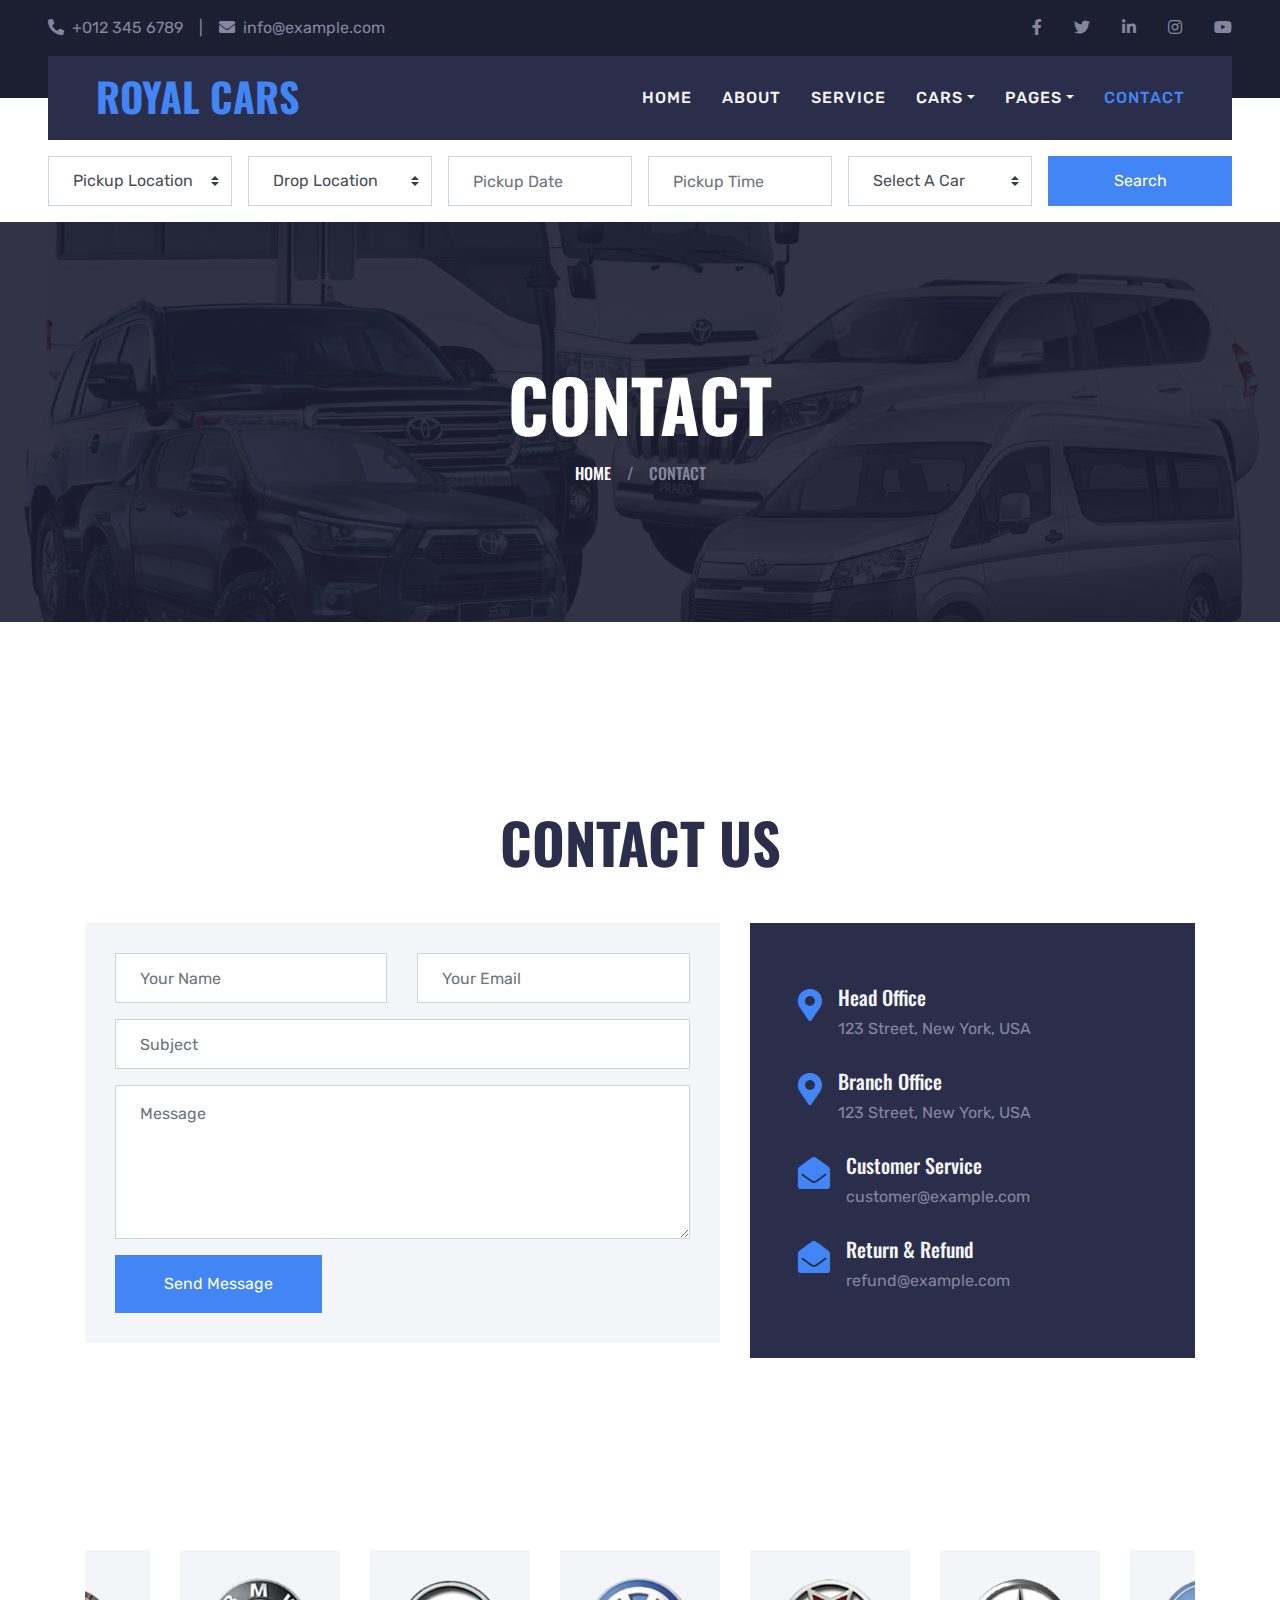
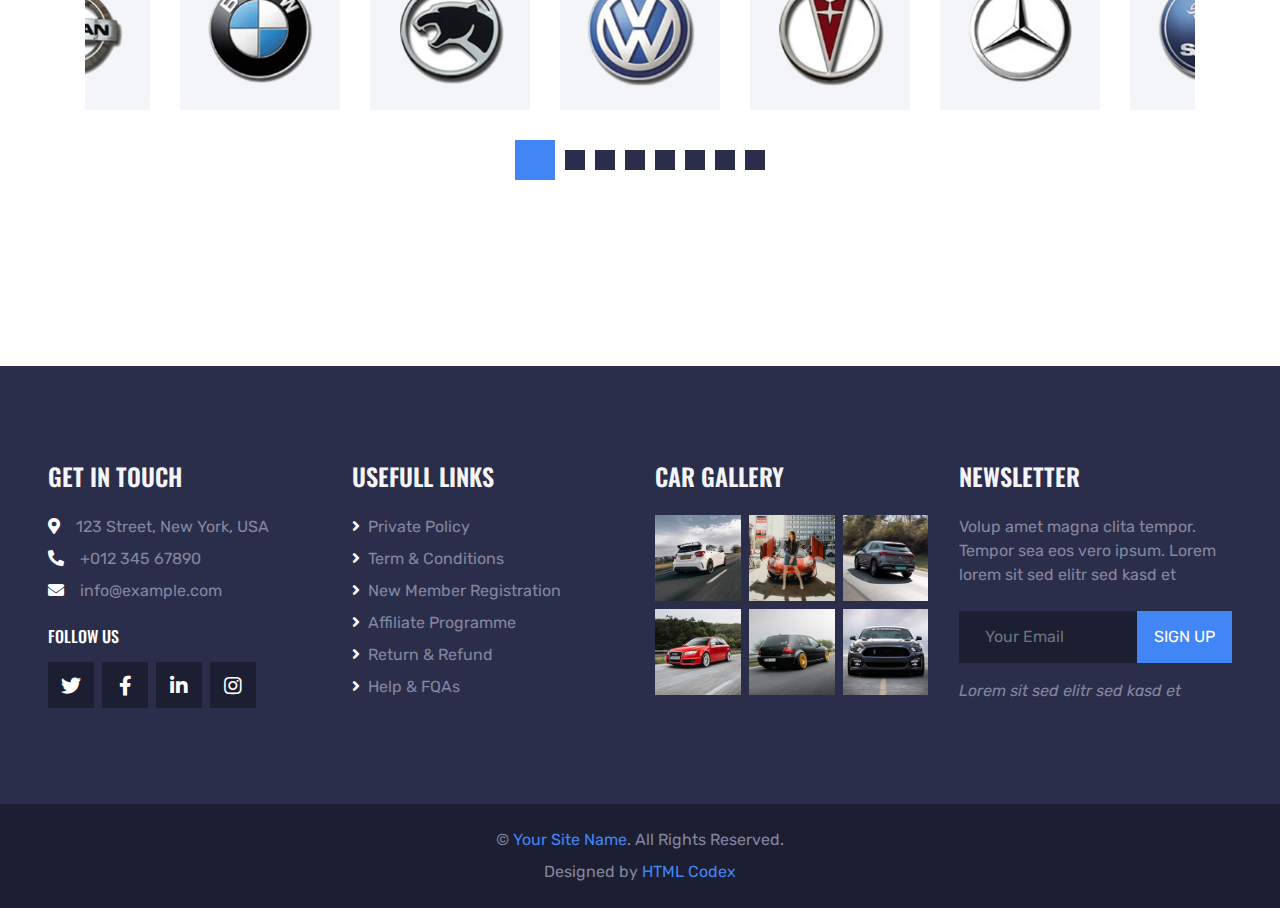
<file: contact.html>
<!DOCTYPE html>
<html lang="en">

<head>
    <meta charset="utf-8">
    <title>ROYAL CARS - Car Rental HTML Template</title>
    <meta content="width=device-width, initial-scale=1.0" name="viewport">
    <meta content="Free HTML Templates" name="keywords">
    <meta content="Free HTML Templates" name="description">

    <!-- Favicon -->
    <link href="img/favicon.ico" rel="icon">

    <!-- Google Web Fonts -->
    <link rel="preconnect" href="https://fonts.gstatic.com">
    <link href="https://fonts.googleapis.com/css2?family=Oswald:wght@400;500;600;700&family=Rubik&display=swap" rel="stylesheet"> 

    <!-- Font Awesome -->
    <link href="https://cdnjs.cloudflare.com/ajax/libs/font-awesome/5.15.0/css/all.min.css" rel="stylesheet">

    <!-- Libraries Stylesheet -->
    <link href="lib/owlcarousel/assets/owl.carousel.min.css" rel="stylesheet">
    <link href="lib/tempusdominus/css/tempusdominus-bootstrap-4.min.css" rel="stylesheet" />

    <!-- Customized Bootstrap Stylesheet -->
    <link href="css/bootstrap.min.css" rel="stylesheet">

    <!-- Template Stylesheet -->
    <link href="css/style.css" rel="stylesheet">
</head>

<body>
    <!-- Topbar Start -->
    <div class="container-fluid bg-dark py-3 px-lg-5 d-none d-lg-block">
        <div class="row">
            <div class="col-md-6 text-center text-lg-left mb-2 mb-lg-0">
                <div class="d-inline-flex align-items-center">
                    <a class="text-body pr-3" href=""><i class="fa fa-phone-alt mr-2"></i>+012 345 6789</a>
                    <span class="text-body">|</span>
                    <a class="text-body px-3" href=""><i class="fa fa-envelope mr-2"></i>info@example.com</a>
                </div>
            </div>
            <div class="col-md-6 text-center text-lg-right">
                <div class="d-inline-flex align-items-center">
                    <a class="text-body px-3" href="">
                        <i class="fab fa-facebook-f"></i>
                    </a>
                    <a class="text-body px-3" href="">
                        <i class="fab fa-twitter"></i>
                    </a>
                    <a class="text-body px-3" href="">
                        <i class="fab fa-linkedin-in"></i>
                    </a>
                    <a class="text-body px-3" href="">
                        <i class="fab fa-instagram"></i>
                    </a>
                    <a class="text-body pl-3" href="">
                        <i class="fab fa-youtube"></i>
                    </a>
                </div>
            </div>
        </div>
    </div>
    <!-- Topbar End -->


    <!-- Navbar Start -->
    <div class="container-fluid position-relative nav-bar p-0">
        <div class="position-relative px-lg-5" style="z-index: 9;">
            <nav class="navbar navbar-expand-lg bg-secondary navbar-dark py-3 py-lg-0 pl-3 pl-lg-5">
                <a href="" class="navbar-brand">
                    <h1 class="text-uppercase text-primary mb-1">Royal Cars</h1>
                </a>
                <button type="button" class="navbar-toggler" data-toggle="collapse" data-target="#navbarCollapse">
                    <span class="navbar-toggler-icon"></span>
                </button>
                <div class="collapse navbar-collapse justify-content-between px-3" id="navbarCollapse">
                    <div class="navbar-nav ml-auto py-0">
                        <a href="index.html" class="nav-item nav-link">Home</a>
                        <a href="about.html" class="nav-item nav-link">About</a>
                        <a href="service.html" class="nav-item nav-link">Service</a>
                        <div class="nav-item dropdown">
                            <a href="#" class="nav-link dropdown-toggle" data-toggle="dropdown">Cars</a>
                            <div class="dropdown-menu rounded-0 m-0">
                                <a href="car.html" class="dropdown-item">Car Listing</a>
                                <a href="detail.html" class="dropdown-item">Car Detail</a>
                                <a href="booking.html" class="dropdown-item">Car Booking</a>
                            </div>
                        </div>
                        <div class="nav-item dropdown">
                            <a href="#" class="nav-link dropdown-toggle" data-toggle="dropdown">Pages</a>
                            <div class="dropdown-menu rounded-0 m-0">
                                <a href="team.html" class="dropdown-item">The Team</a>
                                <a href="testimonial.html" class="dropdown-item">Testimonial</a>
                            </div>
                        </div>
                        <a href="contact.html" class="nav-item nav-link active">Contact</a>
                    </div>
                </div>
            </nav>
        </div>
    </div>
    <!-- Navbar End -->


    <!-- Search Start -->
    <div class="container-fluid bg-white pt-3 px-lg-5">
        <div class="row mx-n2">
            <div class="col-xl-2 col-lg-4 col-md-6 px-2">
                <select class="custom-select px-4 mb-3" style="height: 50px;">
                    <option selected>Pickup Location</option>
                    <option value="1">Location 1</option>
                    <option value="2">Location 2</option>
                    <option value="3">Location 3</option>
                </select>
            </div>
            <div class="col-xl-2 col-lg-4 col-md-6 px-2">
                <select class="custom-select px-4 mb-3" style="height: 50px;">
                    <option selected>Drop Location</option>
                    <option value="1">Location 1</option>
                    <option value="2">Location 2</option>
                    <option value="3">Location 3</option>
                </select>
            </div>
            <div class="col-xl-2 col-lg-4 col-md-6 px-2">
                <div class="date mb-3" id="date" data-target-input="nearest">
                    <input type="text" class="form-control p-4 datetimepicker-input" placeholder="Pickup Date"
                        data-target="#date" data-toggle="datetimepicker" />
                </div>
            </div>
            <div class="col-xl-2 col-lg-4 col-md-6 px-2">
                <div class="time mb-3" id="time" data-target-input="nearest">
                    <input type="text" class="form-control p-4 datetimepicker-input" placeholder="Pickup Time"
                        data-target="#time" data-toggle="datetimepicker" />
                </div>
            </div>
            <div class="col-xl-2 col-lg-4 col-md-6 px-2">
                <select class="custom-select px-4 mb-3" style="height: 50px;">
                    <option selected>Select A Car</option>
                    <option value="1">Car 1</option>
                    <option value="2">Car 1</option>
                    <option value="3">Car 1</option>
                </select>
            </div>
            <div class="col-xl-2 col-lg-4 col-md-6 px-2">
                <button class="btn btn-primary btn-block mb-3" type="submit" style="height: 50px;">Search</button>
            </div>
        </div>
    </div>
    <!-- Search End -->


    <!-- Page Header Start -->
    <div class="container-fluid page-header">
        <h1 class="display-3 text-uppercase text-white mb-3">Contact</h1>
        <div class="d-inline-flex text-white">
            <h6 class="text-uppercase m-0"><a class="text-white" href="">Home</a></h6>
            <h6 class="text-body m-0 px-3">/</h6>
            <h6 class="text-uppercase text-body m-0">Contact</h6>
        </div>
    </div>
    <!-- Page Header Start -->


    <!-- Contact Start -->
    <div class="container-fluid py-5">
        <div class="container pt-5 pb-3">
            <h1 class="display-4 text-uppercase text-center mb-5">Contact Us</h1>
            <div class="row">
                <div class="col-lg-7 mb-2">
                    <div class="contact-form bg-light mb-4" style="padding: 30px;">
                        <form>
                            <div class="row">
                                <div class="col-6 form-group">
                                    <input type="text" class="form-control p-4" placeholder="Your Name" required="required">
                                </div>
                                <div class="col-6 form-group">
                                    <input type="email" class="form-control p-4" placeholder="Your Email" required="required">
                                </div>
                            </div>
                            <div class="form-group">
                                <input type="text" class="form-control p-4" placeholder="Subject" required="required">
                            </div>
                            <div class="form-group">
                                <textarea class="form-control py-3 px-4" rows="5" placeholder="Message" required="required"></textarea>
                            </div>
                            <div>
                                <button class="btn btn-primary py-3 px-5" type="submit">Send Message</button>
                            </div>
                        </form>
                    </div>
                </div>
                <div class="col-lg-5 mb-2">
                    <div class="bg-secondary d-flex flex-column justify-content-center px-5 mb-4" style="height: 435px;">
                        <div class="d-flex mb-3">
                            <i class="fa fa-2x fa-map-marker-alt text-primary flex-shrink-0 mr-3"></i>
                            <div class="mt-n1">
                                <h5 class="text-light">Head Office</h5>
                                <p>123 Street, New York, USA</p>
                            </div>
                        </div>
                        <div class="d-flex mb-3">
                            <i class="fa fa-2x fa-map-marker-alt text-primary flex-shrink-0 mr-3"></i>
                            <div class="mt-n1">
                                <h5 class="text-light">Branch Office</h5>
                                <p>123 Street, New York, USA</p>
                            </div>
                        </div>
                        <div class="d-flex mb-3">
                            <i class="fa fa-2x fa-envelope-open text-primary flex-shrink-0 mr-3"></i>
                            <div class="mt-n1">
                                <h5 class="text-light">Customer Service</h5>
                                <p>customer@example.com</p>
                            </div>
                        </div>
                        <div class="d-flex">
                            <i class="fa fa-2x fa-envelope-open text-primary flex-shrink-0 mr-3"></i>
                            <div class="mt-n1">
                                <h5 class="text-light">Return & Refund</h5>
                                <p class="m-0">refund@example.com</p>
                            </div>
                        </div>
                    </div>
                </div>
            </div>
        </div>
    </div>
    <!-- Contact End -->


    <!-- Vendor Start -->
    <div class="container-fluid py-5">
        <div class="container py-5">
            <div class="owl-carousel vendor-carousel">
                <div class="bg-light p-4">
                    <img src="img/vendor-1.png" alt="">
                </div>
                <div class="bg-light p-4">
                    <img src="img/vendor-2.png" alt="">
                </div>
                <div class="bg-light p-4">
                    <img src="img/vendor-3.png" alt="">
                </div>
                <div class="bg-light p-4">
                    <img src="img/vendor-4.png" alt="">
                </div>
                <div class="bg-light p-4">
                    <img src="img/vendor-5.png" alt="">
                </div>
                <div class="bg-light p-4">
                    <img src="img/vendor-6.png" alt="">
                </div>
                <div class="bg-light p-4">
                    <img src="img/vendor-7.png" alt="">
                </div>
                <div class="bg-light p-4">
                    <img src="img/vendor-8.png" alt="">
                </div>
            </div>
        </div>
    </div>
    <!-- Vendor End -->


    <!-- Footer Start -->
    <div class="container-fluid bg-secondary py-5 px-sm-3 px-md-5" style="margin-top: 90px;">
        <div class="row pt-5">
            <div class="col-lg-3 col-md-6 mb-5">
                <h4 class="text-uppercase text-light mb-4">Get In Touch</h4>
                <p class="mb-2"><i class="fa fa-map-marker-alt text-white mr-3"></i>123 Street, New York, USA</p>
                <p class="mb-2"><i class="fa fa-phone-alt text-white mr-3"></i>+012 345 67890</p>
                <p><i class="fa fa-envelope text-white mr-3"></i>info@example.com</p>
                <h6 class="text-uppercase text-white py-2">Follow Us</h6>
                <div class="d-flex justify-content-start">
                    <a class="btn btn-lg btn-dark btn-lg-square mr-2" href="#"><i class="fab fa-twitter"></i></a>
                    <a class="btn btn-lg btn-dark btn-lg-square mr-2" href="#"><i class="fab fa-facebook-f"></i></a>
                    <a class="btn btn-lg btn-dark btn-lg-square mr-2" href="#"><i class="fab fa-linkedin-in"></i></a>
                    <a class="btn btn-lg btn-dark btn-lg-square" href="#"><i class="fab fa-instagram"></i></a>
                </div>
            </div>
            <div class="col-lg-3 col-md-6 mb-5">
                <h4 class="text-uppercase text-light mb-4">Usefull Links</h4>
                <div class="d-flex flex-column justify-content-start">
                    <a class="text-body mb-2" href="#"><i class="fa fa-angle-right text-white mr-2"></i>Private Policy</a>
                    <a class="text-body mb-2" href="#"><i class="fa fa-angle-right text-white mr-2"></i>Term & Conditions</a>
                    <a class="text-body mb-2" href="#"><i class="fa fa-angle-right text-white mr-2"></i>New Member Registration</a>
                    <a class="text-body mb-2" href="#"><i class="fa fa-angle-right text-white mr-2"></i>Affiliate Programme</a>
                    <a class="text-body mb-2" href="#"><i class="fa fa-angle-right text-white mr-2"></i>Return & Refund</a>
                    <a class="text-body" href="#"><i class="fa fa-angle-right text-white mr-2"></i>Help & FQAs</a>
                </div>
            </div>
            <div class="col-lg-3 col-md-6 mb-5">
                <h4 class="text-uppercase text-light mb-4">Car Gallery</h4>
                <div class="row mx-n1">
                    <div class="col-4 px-1 mb-2">
                        <a href=""><img class="w-100" src="img/gallery-1.jpg" alt=""></a>
                    </div>
                    <div class="col-4 px-1 mb-2">
                        <a href=""><img class="w-100" src="img/gallery-2.jpg" alt=""></a>
                    </div>
                    <div class="col-4 px-1 mb-2">
                        <a href=""><img class="w-100" src="img/gallery-3.jpg" alt=""></a>
                    </div>
                    <div class="col-4 px-1 mb-2">
                        <a href=""><img class="w-100" src="img/gallery-4.jpg" alt=""></a>
                    </div>
                    <div class="col-4 px-1 mb-2">
                        <a href=""><img class="w-100" src="img/gallery-5.jpg" alt=""></a>
                    </div>
                    <div class="col-4 px-1 mb-2">
                        <a href=""><img class="w-100" src="img/gallery-6.jpg" alt=""></a>
                    </div>
                </div>
            </div>
            <div class="col-lg-3 col-md-6 mb-5">
                <h4 class="text-uppercase text-light mb-4">Newsletter</h4>
                <p class="mb-4">Volup amet magna clita tempor. Tempor sea eos vero ipsum. Lorem lorem sit sed elitr sed kasd et</p>
                <div class="w-100 mb-3">
                    <div class="input-group">
                        <input type="text" class="form-control bg-dark border-dark" style="padding: 25px;" placeholder="Your Email">
                        <div class="input-group-append">
                            <button class="btn btn-primary text-uppercase px-3">Sign Up</button>
                        </div>
                    </div>
                </div>
                <i>Lorem sit sed elitr sed kasd et</i>
            </div>
        </div>
    </div>
    <div class="container-fluid bg-dark py-4 px-sm-3 px-md-5">
        <p class="mb-2 text-center text-body">&copy; <a href="#">Your Site Name</a>. All Rights Reserved.</p>
		
		<!--/*** This template is free as long as you keep the footer author’s credit link/attribution link/backlink. If you'd like to use the template without the footer author’s credit link/attribution link/backlink, you can purchase the Credit Removal License from "https://htmlcodex.com/credit-removal". Thank you for your support. ***/-->					
        <p class="m-0 text-center text-body">Designed by <a href="https://htmlcodex.com">HTML Codex</a></p>
    </div>
    <!-- Footer End -->


    <!-- Back to Top -->
    <a href="#" class="btn btn-lg btn-primary btn-lg-square back-to-top"><i class="fa fa-angle-double-up"></i></a>


    <!-- JavaScript Libraries -->
    <script src="https://code.jquery.com/jquery-3.4.1.min.js"></script>
    <script src="https://stackpath.bootstrapcdn.com/bootstrap/4.4.1/js/bootstrap.bundle.min.js"></script>
    <script src="lib/easing/easing.min.js"></script>
    <script src="lib/waypoints/waypoints.min.js"></script>
    <script src="lib/owlcarousel/owl.carousel.min.js"></script>
    <script src="lib/tempusdominus/js/moment.min.js"></script>
    <script src="lib/tempusdominus/js/moment-timezone.min.js"></script>
    <script src="lib/tempusdominus/js/tempusdominus-bootstrap-4.min.js"></script>

    <!-- Template Javascript -->
    <script src="js/main.js"></script>
</body>

</html>
</file>
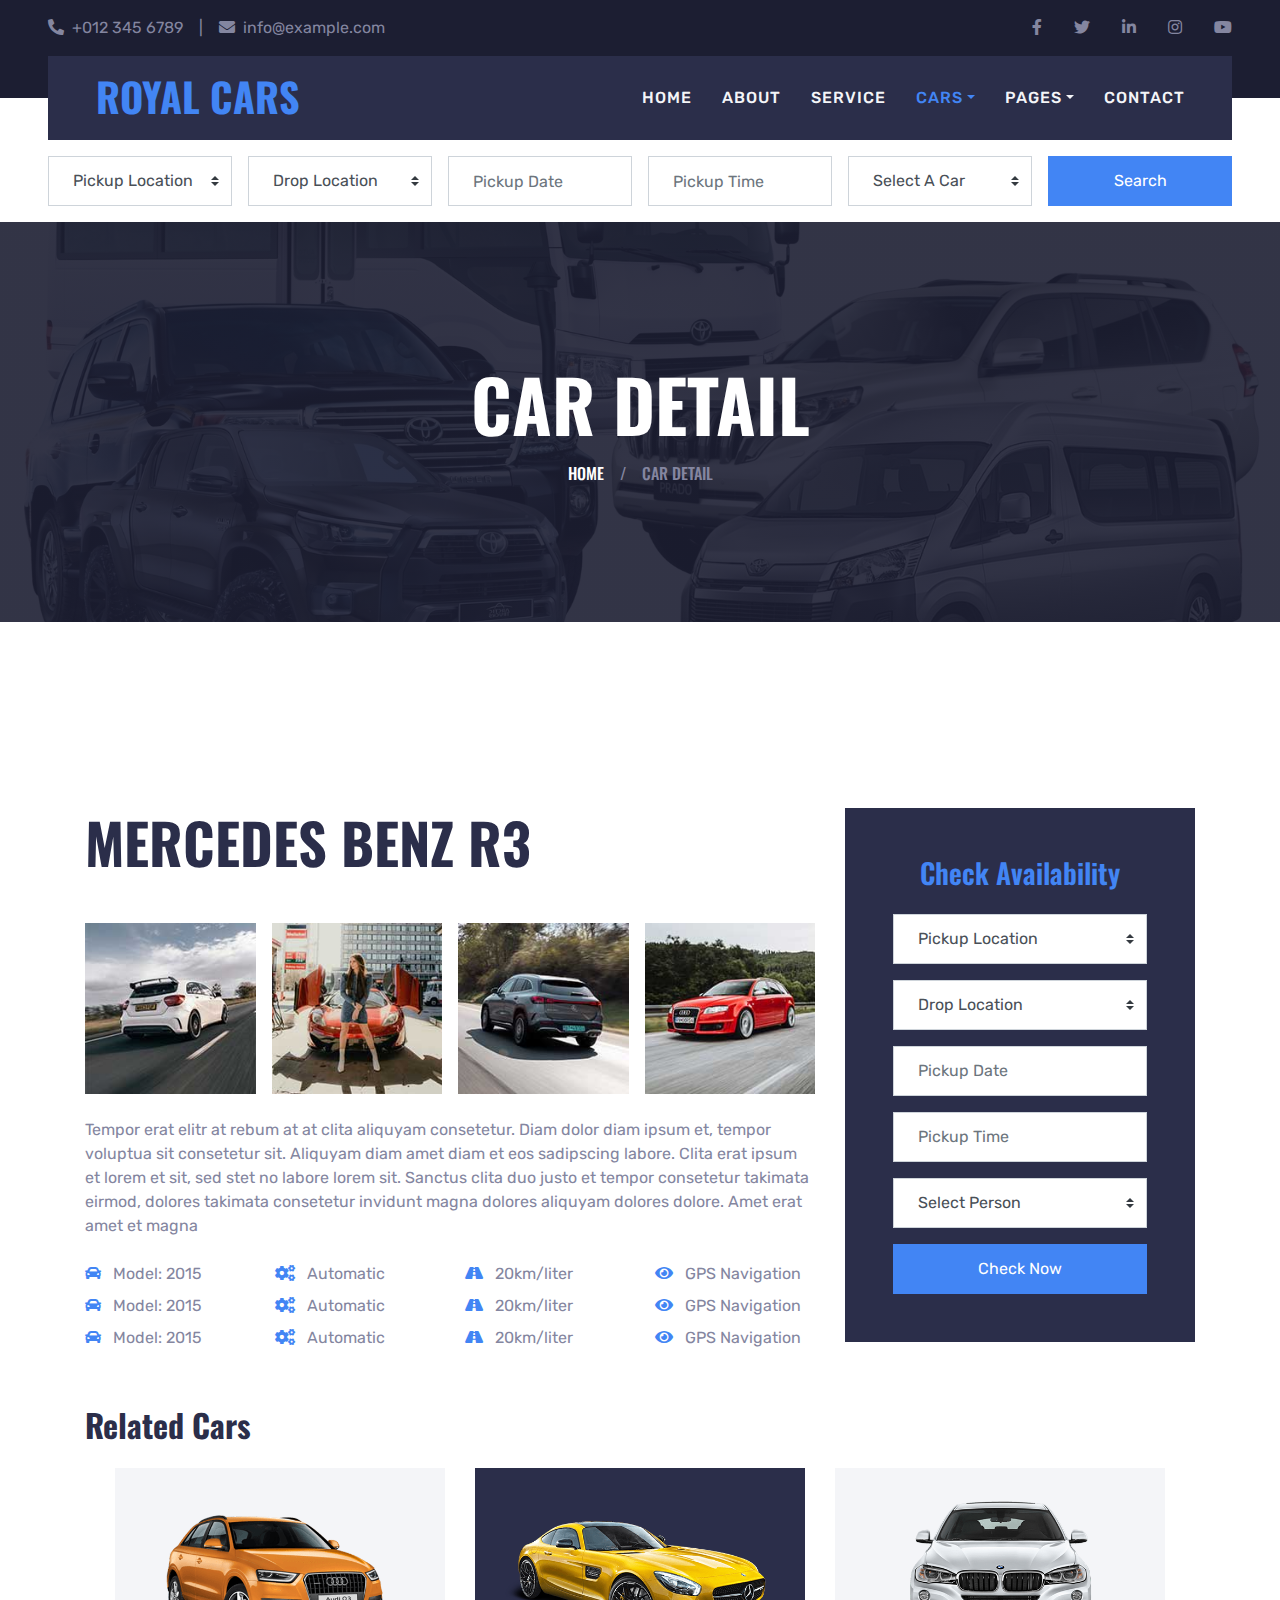
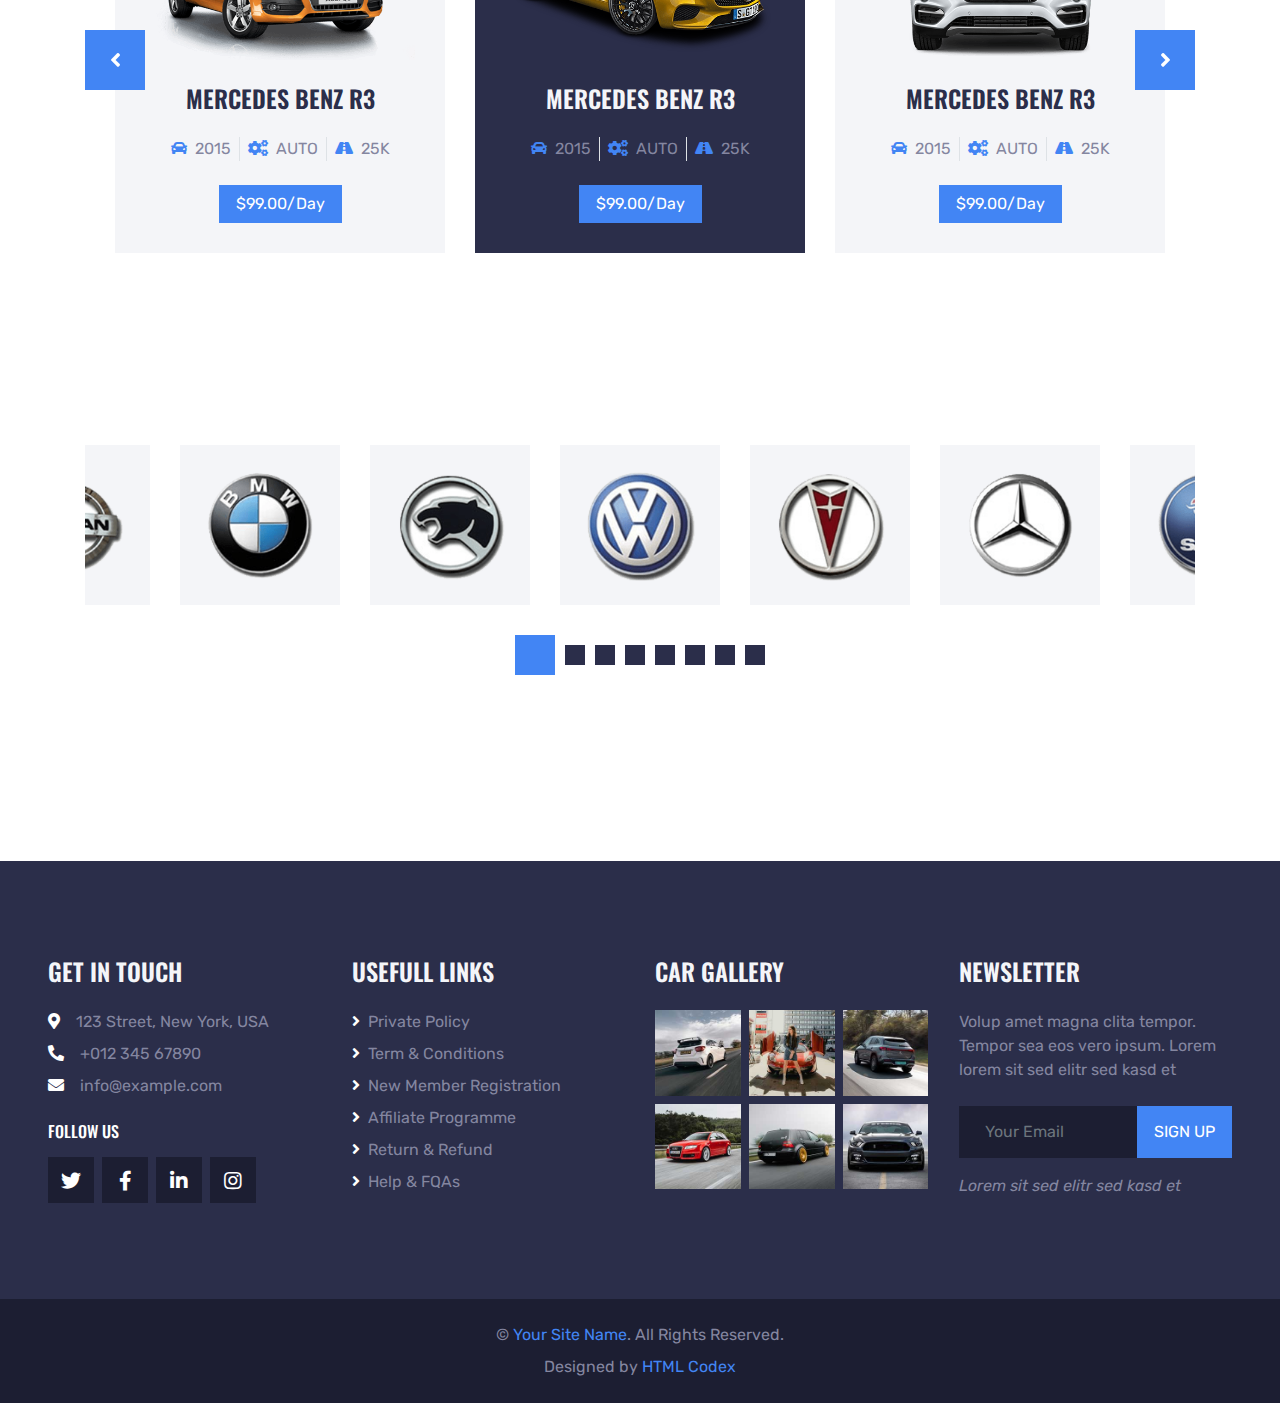
<file: detail.html>
<!DOCTYPE html>
<html lang="en">

<head>
    <meta charset="utf-8">
    <title>ROYAL CARS - Car Rental HTML Template</title>
    <meta content="width=device-width, initial-scale=1.0" name="viewport">
    <meta content="Free HTML Templates" name="keywords">
    <meta content="Free HTML Templates" name="description">

    <!-- Favicon -->
    <link href="img/favicon.ico" rel="icon">

    <!-- Google Web Fonts -->
    <link rel="preconnect" href="https://fonts.gstatic.com">
    <link href="https://fonts.googleapis.com/css2?family=Oswald:wght@400;500;600;700&family=Rubik&display=swap" rel="stylesheet"> 

    <!-- Font Awesome -->
    <link href="https://cdnjs.cloudflare.com/ajax/libs/font-awesome/5.15.0/css/all.min.css" rel="stylesheet">

    <!-- Libraries Stylesheet -->
    <link href="lib/owlcarousel/assets/owl.carousel.min.css" rel="stylesheet">
    <link href="lib/tempusdominus/css/tempusdominus-bootstrap-4.min.css" rel="stylesheet" />

    <!-- Customized Bootstrap Stylesheet -->
    <link href="css/bootstrap.min.css" rel="stylesheet">

    <!-- Template Stylesheet -->
    <link href="css/style.css" rel="stylesheet">
</head>

<body>
    <!-- Topbar Start -->
    <div class="container-fluid bg-dark py-3 px-lg-5 d-none d-lg-block">
        <div class="row">
            <div class="col-md-6 text-center text-lg-left mb-2 mb-lg-0">
                <div class="d-inline-flex align-items-center">
                    <a class="text-body pr-3" href=""><i class="fa fa-phone-alt mr-2"></i>+012 345 6789</a>
                    <span class="text-body">|</span>
                    <a class="text-body px-3" href=""><i class="fa fa-envelope mr-2"></i>info@example.com</a>
                </div>
            </div>
            <div class="col-md-6 text-center text-lg-right">
                <div class="d-inline-flex align-items-center">
                    <a class="text-body px-3" href="">
                        <i class="fab fa-facebook-f"></i>
                    </a>
                    <a class="text-body px-3" href="">
                        <i class="fab fa-twitter"></i>
                    </a>
                    <a class="text-body px-3" href="">
                        <i class="fab fa-linkedin-in"></i>
                    </a>
                    <a class="text-body px-3" href="">
                        <i class="fab fa-instagram"></i>
                    </a>
                    <a class="text-body pl-3" href="">
                        <i class="fab fa-youtube"></i>
                    </a>
                </div>
            </div>
        </div>
    </div>
    <!-- Topbar End -->


    <!-- Navbar Start -->
    <div class="container-fluid position-relative nav-bar p-0">
        <div class="position-relative px-lg-5" style="z-index: 9;">
            <nav class="navbar navbar-expand-lg bg-secondary navbar-dark py-3 py-lg-0 pl-3 pl-lg-5">
                <a href="" class="navbar-brand">
                    <h1 class="text-uppercase text-primary mb-1">Royal Cars</h1>
                </a>
                <button type="button" class="navbar-toggler" data-toggle="collapse" data-target="#navbarCollapse">
                    <span class="navbar-toggler-icon"></span>
                </button>
                <div class="collapse navbar-collapse justify-content-between px-3" id="navbarCollapse">
                    <div class="navbar-nav ml-auto py-0">
                        <a href="index.html" class="nav-item nav-link">Home</a>
                        <a href="about.html" class="nav-item nav-link">About</a>
                        <a href="service.html" class="nav-item nav-link">Service</a>
                        <div class="nav-item dropdown">
                            <a href="#" class="nav-link dropdown-toggle active" data-toggle="dropdown">Cars</a>
                            <div class="dropdown-menu rounded-0 m-0">
                                <a href="car.html" class="dropdown-item">Car Listing</a>
                                <a href="detail.html" class="dropdown-item active">Car Detail</a>
                                <a href="booking.html" class="dropdown-item">Car Booking</a>
                            </div>
                        </div>
                        <div class="nav-item dropdown">
                            <a href="#" class="nav-link dropdown-toggle" data-toggle="dropdown">Pages</a>
                            <div class="dropdown-menu rounded-0 m-0">
                                <a href="team.html" class="dropdown-item">The Team</a>
                                <a href="testimonial.html" class="dropdown-item">Testimonial</a>
                            </div>
                        </div>
                        <a href="contact.html" class="nav-item nav-link">Contact</a>
                    </div>
                </div>
            </nav>
        </div>
    </div>
    <!-- Navbar End -->


    <!-- Search Start -->
    <div class="container-fluid bg-white pt-3 px-lg-5">
        <div class="row mx-n2">
            <div class="col-xl-2 col-lg-4 col-md-6 px-2">
                <select class="custom-select px-4 mb-3" style="height: 50px;">
                    <option selected>Pickup Location</option>
                    <option value="1">Location 1</option>
                    <option value="2">Location 2</option>
                    <option value="3">Location 3</option>
                </select>
            </div>
            <div class="col-xl-2 col-lg-4 col-md-6 px-2">
                <select class="custom-select px-4 mb-3" style="height: 50px;">
                    <option selected>Drop Location</option>
                    <option value="1">Location 1</option>
                    <option value="2">Location 2</option>
                    <option value="3">Location 3</option>
                </select>
            </div>
            <div class="col-xl-2 col-lg-4 col-md-6 px-2">
                <div class="date mb-3" id="date" data-target-input="nearest">
                    <input type="text" class="form-control p-4 datetimepicker-input" placeholder="Pickup Date"
                        data-target="#date" data-toggle="datetimepicker" />
                </div>
            </div>
            <div class="col-xl-2 col-lg-4 col-md-6 px-2">
                <div class="time mb-3" id="time" data-target-input="nearest">
                    <input type="text" class="form-control p-4 datetimepicker-input" placeholder="Pickup Time"
                        data-target="#time" data-toggle="datetimepicker" />
                </div>
            </div>
            <div class="col-xl-2 col-lg-4 col-md-6 px-2">
                <select class="custom-select px-4 mb-3" style="height: 50px;">
                    <option selected>Select A Car</option>
                    <option value="1">Car 1</option>
                    <option value="2">Car 1</option>
                    <option value="3">Car 1</option>
                </select>
            </div>
            <div class="col-xl-2 col-lg-4 col-md-6 px-2">
                <button class="btn btn-primary btn-block mb-3" type="submit" style="height: 50px;">Search</button>
            </div>
        </div>
    </div>
    <!-- Search End -->


    <!-- Page Header Start -->
    <div class="container-fluid page-header">
        <h1 class="display-3 text-uppercase text-white mb-3">Car Detail</h1>
        <div class="d-inline-flex text-white">
            <h6 class="text-uppercase m-0"><a class="text-white" href="">Home</a></h6>
            <h6 class="text-body m-0 px-3">/</h6>
            <h6 class="text-uppercase text-body m-0">Car Detail</h6>
        </div>
    </div>
    <!-- Page Header Start -->


    <!-- Detail Start -->
    <div class="container-fluid pt-5">
        <div class="container pt-5">
            <div class="row">
                <div class="col-lg-8 mb-5">
                    <h1 class="display-4 text-uppercase mb-5">Mercedes Benz R3</h1>
                    <div class="row mx-n2 mb-3">
                        <div class="col-md-3 col-6 px-2 pb-2">
                            <img class="img-fluid w-100" src="img/gallery-1.jpg" alt="">
                        </div>
                        <div class="col-md-3 col-6 px-2 pb-2">
                            <img class="img-fluid w-100" src="img/gallery-2.jpg" alt="">
                        </div>
                        <div class="col-md-3 col-6 px-2 pb-2">
                            <img class="img-fluid w-100" src="img/gallery-3.jpg" alt="">
                        </div>
                        <div class="col-md-3 col-6 px-2 pb-2">
                            <img class="img-fluid w-100" src="img/gallery-4.jpg" alt="">
                        </div>
                    </div>
                    <p>Tempor erat elitr at rebum at at clita aliquyam consetetur. Diam dolor diam ipsum et, tempor voluptua sit consetetur sit. Aliquyam diam amet diam et eos sadipscing labore. Clita erat ipsum et lorem et sit, sed stet no labore lorem sit. Sanctus clita duo justo et tempor consetetur takimata eirmod, dolores takimata consetetur invidunt magna dolores aliquyam dolores dolore. Amet erat amet et magna</p>
                    <div class="row pt-2">
                        <div class="col-md-3 col-6 mb-2">
                            <i class="fa fa-car text-primary mr-2"></i>
                            <span>Model: 2015</span>
                        </div>
                        <div class="col-md-3 col-6 mb-2">
                            <i class="fa fa-cogs text-primary mr-2"></i>
                            <span>Automatic</span>
                        </div>
                        <div class="col-md-3 col-6 mb-2">
                            <i class="fa fa-road text-primary mr-2"></i>
                            <span>20km/liter</span>
                        </div>
                        <div class="col-md-3 col-6 mb-2">
                            <i class="fa fa-eye text-primary mr-2"></i>
                            <span>GPS Navigation</span>
                        </div>
                        <div class="col-md-3 col-6 mb-2">
                            <i class="fa fa-car text-primary mr-2"></i>
                            <span>Model: 2015</span>
                        </div>
                        <div class="col-md-3 col-6 mb-2">
                            <i class="fa fa-cogs text-primary mr-2"></i>
                            <span>Automatic</span>
                        </div>
                        <div class="col-md-3 col-6 mb-2">
                            <i class="fa fa-road text-primary mr-2"></i>
                            <span>20km/liter</span>
                        </div>
                        <div class="col-md-3 col-6 mb-2">
                            <i class="fa fa-eye text-primary mr-2"></i>
                            <span>GPS Navigation</span>
                        </div>
                        <div class="col-md-3 col-6 mb-2">
                            <i class="fa fa-car text-primary mr-2"></i>
                            <span>Model: 2015</span>
                        </div>
                        <div class="col-md-3 col-6 mb-2">
                            <i class="fa fa-cogs text-primary mr-2"></i>
                            <span>Automatic</span>
                        </div>
                        <div class="col-md-3 col-6 mb-2">
                            <i class="fa fa-road text-primary mr-2"></i>
                            <span>20km/liter</span>
                        </div>
                        <div class="col-md-3 col-6 mb-2">
                            <i class="fa fa-eye text-primary mr-2"></i>
                            <span>GPS Navigation</span>
                        </div>
                    </div>
               </div>

                <div class="col-lg-4 mb-5">
                    <div class="bg-secondary p-5">
                        <h3 class="text-primary text-center mb-4">Check Availability</h3>
                        <div class="form-group">
                            <select class="custom-select px-4" style="height: 50px;">
                                <option selected>Pickup Location</option>
                                <option value="1">Location 1</option>
                                <option value="2">Location 2</option>
                                <option value="3">Location 3</option>
                            </select>
                        </div>
                        <div class="form-group">
                            <select class="custom-select px-4" style="height: 50px;">
                                <option selected>Drop Location</option>
                                <option value="1">Location 1</option>
                                <option value="2">Location 2</option>
                                <option value="3">Location 3</option>
                            </select>
                        </div>
                        <div class="form-group">
                            <div class="date" id="date1" data-target-input="nearest">
                                <input type="text" class="form-control p-4 datetimepicker-input" placeholder="Pickup Date"
                                    data-target="#date1" data-toggle="datetimepicker" />
                            </div>
                        </div>
                        <div class="form-group">
                            <div class="time" id="time1" data-target-input="nearest">
                                <input type="text" class="form-control p-4 datetimepicker-input" placeholder="Pickup Time"
                                    data-target="#time1" data-toggle="datetimepicker" />
                            </div>
                        </div>
                        <div class="form-group">
                            <select class="custom-select px-4" style="height: 50px;">
                                <option selected>Select Person</option>
                                <option value="1">Person 1</option>
                                <option value="2">Person 2</option>
                                <option value="3">Person 3</option>
                            </select>
                        </div>
                        <div class="form-group mb-0">
                            <button class="btn btn-primary btn-block" type="submit" style="height: 50px;">Check Now</button>
                        </div>
                    </div>
                </div>
            </div>
        </div>
    </div>
    <!-- Detail End -->


    <!-- Related Car Start -->
    <div class="container-fluid pb-5">
        <div class="container pb-5">
            <h2 class="mb-4">Related Cars</h2>
            <div class="owl-carousel related-carousel position-relative" style="padding: 0 30px;">
                <div class="rent-item">
                    <img class="img-fluid mb-4" src="img/car-rent-1.png" alt="">
                    <h4 class="text-uppercase mb-4">Mercedes Benz R3</h4>
                    <div class="d-flex justify-content-center mb-4">
                        <div class="px-2">
                            <i class="fa fa-car text-primary mr-1"></i>
                            <span>2015</span>
                        </div>
                        <div class="px-2 border-left border-right">
                            <i class="fa fa-cogs text-primary mr-1"></i>
                            <span>AUTO</span>
                        </div>
                        <div class="px-2">
                            <i class="fa fa-road text-primary mr-1"></i>
                            <span>25K</span>
                        </div>
                    </div>
                    <a class="btn btn-primary px-3" href="">$99.00/Day</a>
                </div>
                <div class="rent-item">
                    <img class="img-fluid mb-4" src="img/car-rent-2.png" alt="">
                    <h4 class="text-uppercase mb-4">Mercedes Benz R3</h4>
                    <div class="d-flex justify-content-center mb-4">
                        <div class="px-2">
                            <i class="fa fa-car text-primary mr-1"></i>
                            <span>2015</span>
                        </div>
                        <div class="px-2 border-left border-right">
                            <i class="fa fa-cogs text-primary mr-1"></i>
                            <span>AUTO</span>
                        </div>
                        <div class="px-2">
                            <i class="fa fa-road text-primary mr-1"></i>
                            <span>25K</span>
                        </div>
                    </div>
                    <a class="btn btn-primary px-3" href="">$99.00/Day</a>
                </div>
                <div class="rent-item">
                    <img class="img-fluid mb-4" src="img/car-rent-3.png" alt="">
                    <h4 class="text-uppercase mb-4">Mercedes Benz R3</h4>
                    <div class="d-flex justify-content-center mb-4">
                        <div class="px-2">
                            <i class="fa fa-car text-primary mr-1"></i>
                            <span>2015</span>
                        </div>
                        <div class="px-2 border-left border-right">
                            <i class="fa fa-cogs text-primary mr-1"></i>
                            <span>AUTO</span>
                        </div>
                        <div class="px-2">
                            <i class="fa fa-road text-primary mr-1"></i>
                            <span>25K</span>
                        </div>
                    </div>
                    <a class="btn btn-primary px-3" href="">$99.00/Day</a>
                </div>
                <div class="rent-item">
                    <img class="img-fluid mb-4" src="img/car-rent-4.png" alt="">
                    <h4 class="text-uppercase mb-4">Mercedes Benz R3</h4>
                    <div class="d-flex justify-content-center mb-4">
                        <div class="px-2">
                            <i class="fa fa-car text-primary mr-1"></i>
                            <span>2015</span>
                        </div>
                        <div class="px-2 border-left border-right">
                            <i class="fa fa-cogs text-primary mr-1"></i>
                            <span>AUTO</span>
                        </div>
                        <div class="px-2">
                            <i class="fa fa-road text-primary mr-1"></i>
                            <span>25K</span>
                        </div>
                    </div>
                    <a class="btn btn-primary px-3" href="">$99.00/Day</a>
                </div>
            </div>
        </div>
    </div>
    <!-- Related Car End -->


    <!-- Vendor Start -->
    <div class="container-fluid py-5">
        <div class="container py-5">
            <div class="owl-carousel vendor-carousel">
                <div class="bg-light p-4">
                    <img src="img/vendor-1.png" alt="">
                </div>
                <div class="bg-light p-4">
                    <img src="img/vendor-2.png" alt="">
                </div>
                <div class="bg-light p-4">
                    <img src="img/vendor-3.png" alt="">
                </div>
                <div class="bg-light p-4">
                    <img src="img/vendor-4.png" alt="">
                </div>
                <div class="bg-light p-4">
                    <img src="img/vendor-5.png" alt="">
                </div>
                <div class="bg-light p-4">
                    <img src="img/vendor-6.png" alt="">
                </div>
                <div class="bg-light p-4">
                    <img src="img/vendor-7.png" alt="">
                </div>
                <div class="bg-light p-4">
                    <img src="img/vendor-8.png" alt="">
                </div>
            </div>
        </div>
    </div>
    <!-- Vendor End -->


    <!-- Footer Start -->
    <div class="container-fluid bg-secondary py-5 px-sm-3 px-md-5" style="margin-top: 90px;">
        <div class="row pt-5">
            <div class="col-lg-3 col-md-6 mb-5">
                <h4 class="text-uppercase text-light mb-4">Get In Touch</h4>
                <p class="mb-2"><i class="fa fa-map-marker-alt text-white mr-3"></i>123 Street, New York, USA</p>
                <p class="mb-2"><i class="fa fa-phone-alt text-white mr-3"></i>+012 345 67890</p>
                <p><i class="fa fa-envelope text-white mr-3"></i>info@example.com</p>
                <h6 class="text-uppercase text-white py-2">Follow Us</h6>
                <div class="d-flex justify-content-start">
                    <a class="btn btn-lg btn-dark btn-lg-square mr-2" href="#"><i class="fab fa-twitter"></i></a>
                    <a class="btn btn-lg btn-dark btn-lg-square mr-2" href="#"><i class="fab fa-facebook-f"></i></a>
                    <a class="btn btn-lg btn-dark btn-lg-square mr-2" href="#"><i class="fab fa-linkedin-in"></i></a>
                    <a class="btn btn-lg btn-dark btn-lg-square" href="#"><i class="fab fa-instagram"></i></a>
                </div>
            </div>
            <div class="col-lg-3 col-md-6 mb-5">
                <h4 class="text-uppercase text-light mb-4">Usefull Links</h4>
                <div class="d-flex flex-column justify-content-start">
                    <a class="text-body mb-2" href="#"><i class="fa fa-angle-right text-white mr-2"></i>Private Policy</a>
                    <a class="text-body mb-2" href="#"><i class="fa fa-angle-right text-white mr-2"></i>Term & Conditions</a>
                    <a class="text-body mb-2" href="#"><i class="fa fa-angle-right text-white mr-2"></i>New Member Registration</a>
                    <a class="text-body mb-2" href="#"><i class="fa fa-angle-right text-white mr-2"></i>Affiliate Programme</a>
                    <a class="text-body mb-2" href="#"><i class="fa fa-angle-right text-white mr-2"></i>Return & Refund</a>
                    <a class="text-body" href="#"><i class="fa fa-angle-right text-white mr-2"></i>Help & FQAs</a>
                </div>
            </div>
            <div class="col-lg-3 col-md-6 mb-5">
                <h4 class="text-uppercase text-light mb-4">Car Gallery</h4>
                <div class="row mx-n1">
                    <div class="col-4 px-1 mb-2">
                        <a href=""><img class="w-100" src="img/gallery-1.jpg" alt=""></a>
                    </div>
                    <div class="col-4 px-1 mb-2">
                        <a href=""><img class="w-100" src="img/gallery-2.jpg" alt=""></a>
                    </div>
                    <div class="col-4 px-1 mb-2">
                        <a href=""><img class="w-100" src="img/gallery-3.jpg" alt=""></a>
                    </div>
                    <div class="col-4 px-1 mb-2">
                        <a href=""><img class="w-100" src="img/gallery-4.jpg" alt=""></a>
                    </div>
                    <div class="col-4 px-1 mb-2">
                        <a href=""><img class="w-100" src="img/gallery-5.jpg" alt=""></a>
                    </div>
                    <div class="col-4 px-1 mb-2">
                        <a href=""><img class="w-100" src="img/gallery-6.jpg" alt=""></a>
                    </div>
                </div>
            </div>
            <div class="col-lg-3 col-md-6 mb-5">
                <h4 class="text-uppercase text-light mb-4">Newsletter</h4>
                <p class="mb-4">Volup amet magna clita tempor. Tempor sea eos vero ipsum. Lorem lorem sit sed elitr sed kasd et</p>
                <div class="w-100 mb-3">
                    <div class="input-group">
                        <input type="text" class="form-control bg-dark border-dark" style="padding: 25px;" placeholder="Your Email">
                        <div class="input-group-append">
                            <button class="btn btn-primary text-uppercase px-3">Sign Up</button>
                        </div>
                    </div>
                </div>
                <i>Lorem sit sed elitr sed kasd et</i>
            </div>
        </div>
    </div>
    <div class="container-fluid bg-dark py-4 px-sm-3 px-md-5">
        <p class="mb-2 text-center text-body">&copy; <a href="#">Your Site Name</a>. All Rights Reserved.</p>
		
		<!--/*** This template is free as long as you keep the footer author’s credit link/attribution link/backlink. If you'd like to use the template without the footer author’s credit link/attribution link/backlink, you can purchase the Credit Removal License from "https://htmlcodex.com/credit-removal". Thank you for your support. ***/-->					
        <p class="m-0 text-center text-body">Designed by <a href="https://htmlcodex.com">HTML Codex</a></p>
    </div>
    <!-- Footer End -->


    <!-- Back to Top -->
    <a href="#" class="btn btn-lg btn-primary btn-lg-square back-to-top"><i class="fa fa-angle-double-up"></i></a>


    <!-- JavaScript Libraries -->
    <script src="https://code.jquery.com/jquery-3.4.1.min.js"></script>
    <script src="https://stackpath.bootstrapcdn.com/bootstrap/4.4.1/js/bootstrap.bundle.min.js"></script>
    <script src="lib/easing/easing.min.js"></script>
    <script src="lib/waypoints/waypoints.min.js"></script>
    <script src="lib/owlcarousel/owl.carousel.min.js"></script>
    <script src="lib/tempusdominus/js/moment.min.js"></script>
    <script src="lib/tempusdominus/js/moment-timezone.min.js"></script>
    <script src="lib/tempusdominus/js/tempusdominus-bootstrap-4.min.js"></script>

    <!-- Template Javascript -->
    <script src="js/main.js"></script>
</body>

</html>
</file>
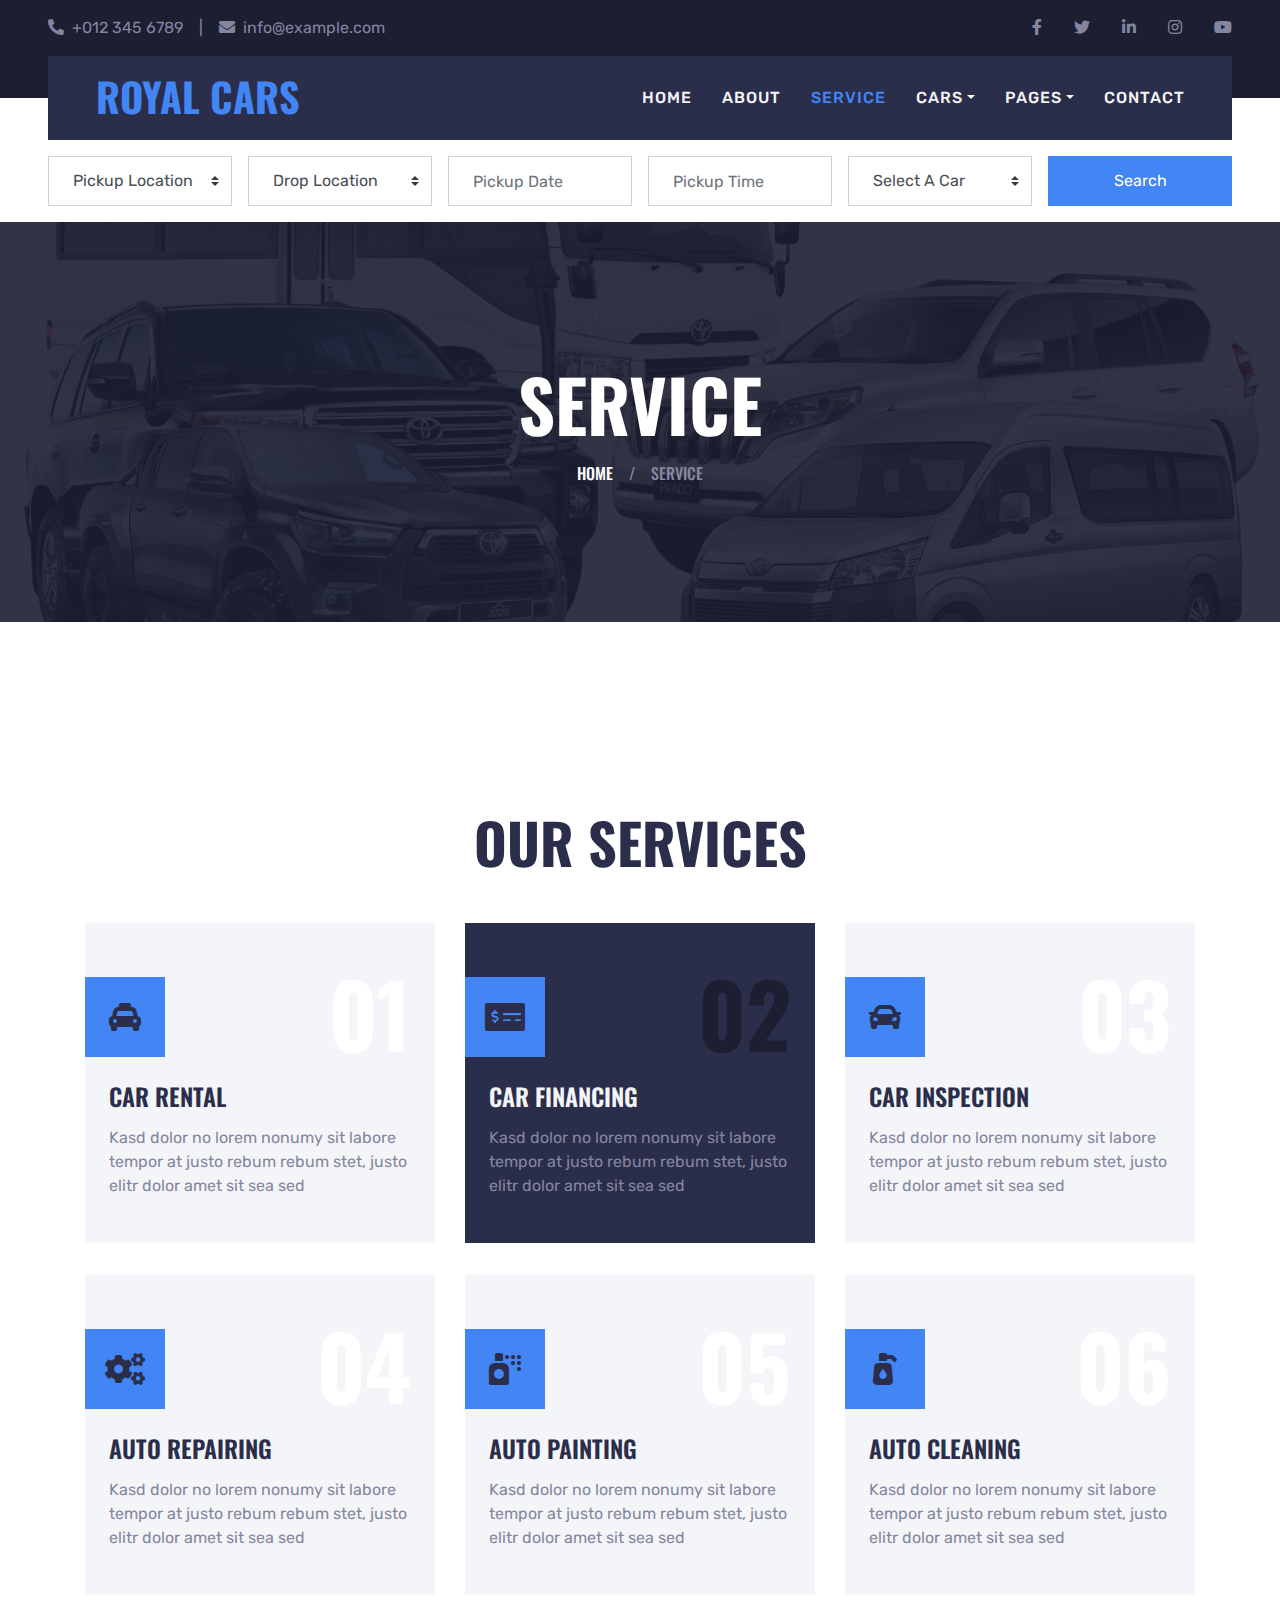
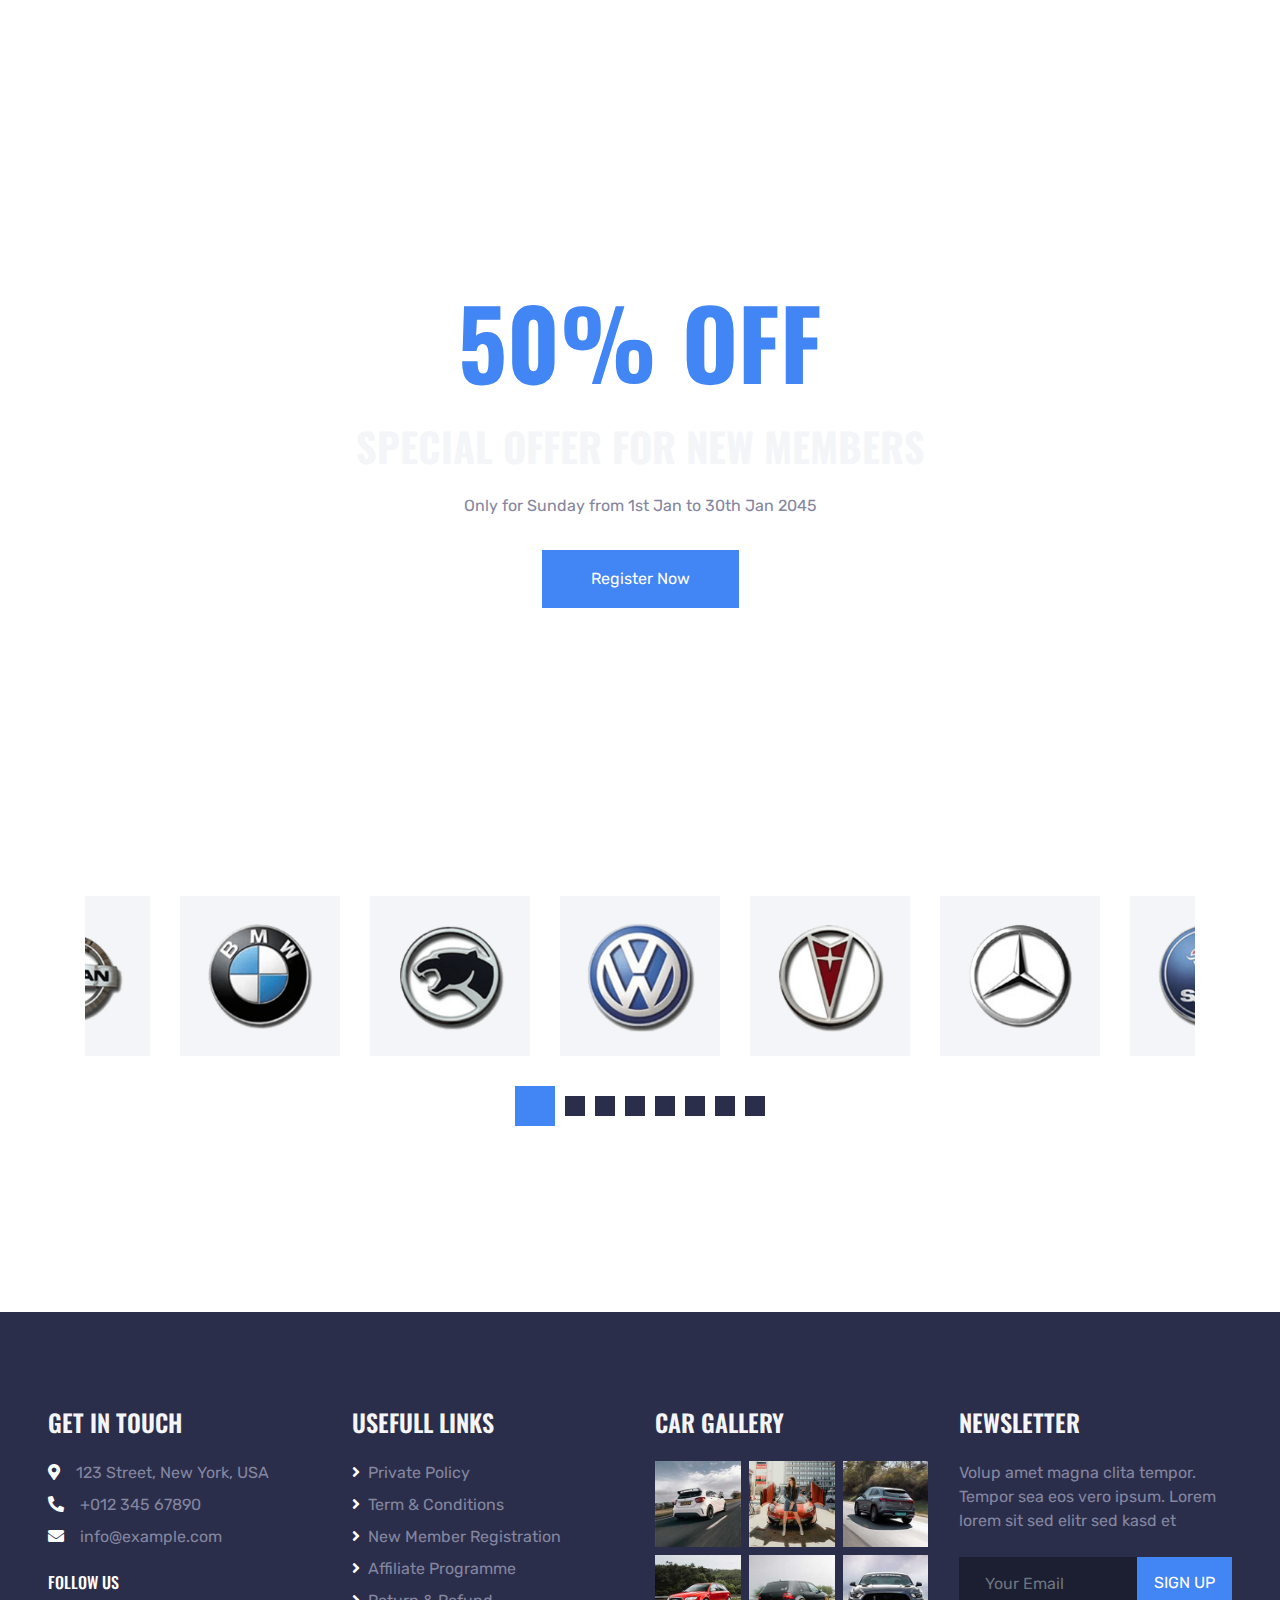
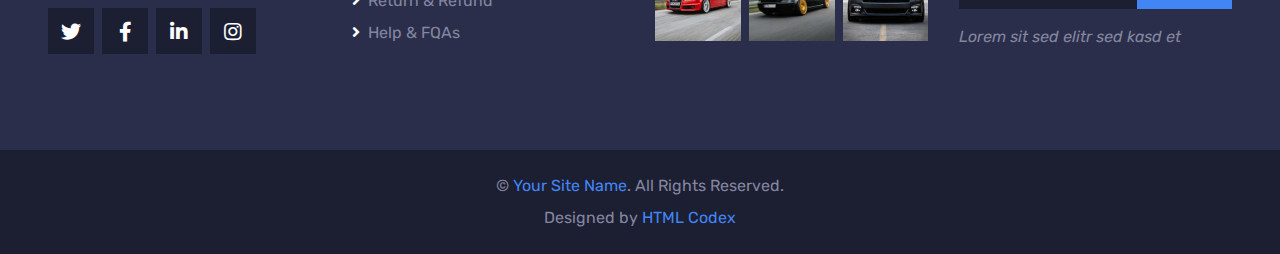
<file: service.html>
<!DOCTYPE html>
<html lang="en">

<head>
    <meta charset="utf-8">
    <title>ROYAL CARS - Car Rental HTML Template</title>
    <meta content="width=device-width, initial-scale=1.0" name="viewport">
    <meta content="Free HTML Templates" name="keywords">
    <meta content="Free HTML Templates" name="description">

    <!-- Favicon -->
    <link href="img/favicon.ico" rel="icon">

    <!-- Google Web Fonts -->
    <link rel="preconnect" href="https://fonts.gstatic.com">
    <link href="https://fonts.googleapis.com/css2?family=Oswald:wght@400;500;600;700&family=Rubik&display=swap" rel="stylesheet"> 

    <!-- Font Awesome -->
    <link href="https://cdnjs.cloudflare.com/ajax/libs/font-awesome/5.15.0/css/all.min.css" rel="stylesheet">

    <!-- Libraries Stylesheet -->
    <link href="lib/owlcarousel/assets/owl.carousel.min.css" rel="stylesheet">
    <link href="lib/tempusdominus/css/tempusdominus-bootstrap-4.min.css" rel="stylesheet" />

    <!-- Customized Bootstrap Stylesheet -->
    <link href="css/bootstrap.min.css" rel="stylesheet">

    <!-- Template Stylesheet -->
    <link href="css/style.css" rel="stylesheet">
</head>

<body>
    <!-- Topbar Start -->
    <div class="container-fluid bg-dark py-3 px-lg-5 d-none d-lg-block">
        <div class="row">
            <div class="col-md-6 text-center text-lg-left mb-2 mb-lg-0">
                <div class="d-inline-flex align-items-center">
                    <a class="text-body pr-3" href=""><i class="fa fa-phone-alt mr-2"></i>+012 345 6789</a>
                    <span class="text-body">|</span>
                    <a class="text-body px-3" href=""><i class="fa fa-envelope mr-2"></i>info@example.com</a>
                </div>
            </div>
            <div class="col-md-6 text-center text-lg-right">
                <div class="d-inline-flex align-items-center">
                    <a class="text-body px-3" href="">
                        <i class="fab fa-facebook-f"></i>
                    </a>
                    <a class="text-body px-3" href="">
                        <i class="fab fa-twitter"></i>
                    </a>
                    <a class="text-body px-3" href="">
                        <i class="fab fa-linkedin-in"></i>
                    </a>
                    <a class="text-body px-3" href="">
                        <i class="fab fa-instagram"></i>
                    </a>
                    <a class="text-body pl-3" href="">
                        <i class="fab fa-youtube"></i>
                    </a>
                </div>
            </div>
        </div>
    </div>
    <!-- Topbar End -->


    <!-- Navbar Start -->
    <div class="container-fluid position-relative nav-bar p-0">
        <div class="position-relative px-lg-5" style="z-index: 9;">
            <nav class="navbar navbar-expand-lg bg-secondary navbar-dark py-3 py-lg-0 pl-3 pl-lg-5">
                <a href="" class="navbar-brand">
                    <h1 class="text-uppercase text-primary mb-1">Royal Cars</h1>
                </a>
                <button type="button" class="navbar-toggler" data-toggle="collapse" data-target="#navbarCollapse">
                    <span class="navbar-toggler-icon"></span>
                </button>
                <div class="collapse navbar-collapse justify-content-between px-3" id="navbarCollapse">
                    <div class="navbar-nav ml-auto py-0">
                        <a href="index.html" class="nav-item nav-link">Home</a>
                        <a href="about.html" class="nav-item nav-link">About</a>
                        <a href="service.html" class="nav-item nav-link active">Service</a>
                        <div class="nav-item dropdown">
                            <a href="#" class="nav-link dropdown-toggle" data-toggle="dropdown">Cars</a>
                            <div class="dropdown-menu rounded-0 m-0">
                                <a href="car.html" class="dropdown-item">Car Listing</a>
                                <a href="detail.html" class="dropdown-item">Car Detail</a>
                                <a href="booking.html" class="dropdown-item">Car Booking</a>
                            </div>
                        </div>
                        <div class="nav-item dropdown">
                            <a href="#" class="nav-link dropdown-toggle" data-toggle="dropdown">Pages</a>
                            <div class="dropdown-menu rounded-0 m-0">
                                <a href="team.html" class="dropdown-item">The Team</a>
                                <a href="testimonial.html" class="dropdown-item">Testimonial</a>
                            </div>
                        </div>
                        <a href="contact.html" class="nav-item nav-link">Contact</a>
                    </div>
                </div>
            </nav>
        </div>
    </div>
    <!-- Navbar End -->


    <!-- Search Start -->
    <div class="container-fluid bg-white pt-3 px-lg-5">
        <div class="row mx-n2">
            <div class="col-xl-2 col-lg-4 col-md-6 px-2">
                <select class="custom-select px-4 mb-3" style="height: 50px;">
                    <option selected>Pickup Location</option>
                    <option value="1">Location 1</option>
                    <option value="2">Location 2</option>
                    <option value="3">Location 3</option>
                </select>
            </div>
            <div class="col-xl-2 col-lg-4 col-md-6 px-2">
                <select class="custom-select px-4 mb-3" style="height: 50px;">
                    <option selected>Drop Location</option>
                    <option value="1">Location 1</option>
                    <option value="2">Location 2</option>
                    <option value="3">Location 3</option>
                </select>
            </div>
            <div class="col-xl-2 col-lg-4 col-md-6 px-2">
                <div class="date mb-3" id="date" data-target-input="nearest">
                    <input type="text" class="form-control p-4 datetimepicker-input" placeholder="Pickup Date"
                        data-target="#date" data-toggle="datetimepicker" />
                </div>
            </div>
            <div class="col-xl-2 col-lg-4 col-md-6 px-2">
                <div class="time mb-3" id="time" data-target-input="nearest">
                    <input type="text" class="form-control p-4 datetimepicker-input" placeholder="Pickup Time"
                        data-target="#time" data-toggle="datetimepicker" />
                </div>
            </div>
            <div class="col-xl-2 col-lg-4 col-md-6 px-2">
                <select class="custom-select px-4 mb-3" style="height: 50px;">
                    <option selected>Select A Car</option>
                    <option value="1">Car 1</option>
                    <option value="2">Car 1</option>
                    <option value="3">Car 1</option>
                </select>
            </div>
            <div class="col-xl-2 col-lg-4 col-md-6 px-2">
                <button class="btn btn-primary btn-block mb-3" type="submit" style="height: 50px;">Search</button>
            </div>
        </div>
    </div>
    <!-- Search End -->


    <!-- Page Header Start -->
    <div class="container-fluid page-header">
        <h1 class="display-3 text-uppercase text-white mb-3">Service</h1>
        <div class="d-inline-flex text-white">
            <h6 class="text-uppercase m-0"><a class="text-white" href="">Home</a></h6>
            <h6 class="text-body m-0 px-3">/</h6>
            <h6 class="text-uppercase text-body m-0">Service</h6>
        </div>
    </div>
    <!-- Page Header Start -->
    

    <!-- Services Start -->
    <div class="container-fluid py-5">
        <div class="container pt-5 pb-3">
            <h1 class="display-4 text-uppercase text-center mb-5">Our Services</h1>
            <div class="row">
                <div class="col-lg-4 col-md-6 mb-2">
                    <div class="service-item d-flex flex-column justify-content-center px-4 mb-4">
                        <div class="d-flex align-items-center justify-content-between mb-3">
                            <div class="d-flex align-items-center justify-content-center bg-primary ml-n4" style="width: 80px; height: 80px;">
                                <i class="fa fa-2x fa-taxi text-secondary"></i>
                            </div>
                            <h1 class="display-2 text-white mt-n2 m-0">01</h1>
                        </div>
                        <h4 class="text-uppercase mb-3">Car Rental</h4>
                        <p class="m-0">Kasd dolor no lorem nonumy sit labore tempor at justo rebum rebum stet, justo elitr dolor amet sit sea sed</p>
                    </div>
                </div>
                <div class="col-lg-4 col-md-6 mb-2">
                    <div class="service-item active d-flex flex-column justify-content-center px-4 mb-4">
                        <div class="d-flex align-items-center justify-content-between mb-3">
                            <div class="d-flex align-items-center justify-content-center bg-primary ml-n4" style="width: 80px; height: 80px;">
                                <i class="fa fa-2x fa-money-check-alt text-secondary"></i>
                            </div>
                            <h1 class="display-2 text-white mt-n2 m-0">02</h1>
                        </div>
                        <h4 class="text-uppercase mb-3">Car Financing</h4>
                        <p class="m-0">Kasd dolor no lorem nonumy sit labore tempor at justo rebum rebum stet, justo elitr dolor amet sit sea sed</p>
                    </div>
                </div>
                <div class="col-lg-4 col-md-6 mb-2">
                    <div class="service-item d-flex flex-column justify-content-center px-4 mb-4">
                        <div class="d-flex align-items-center justify-content-between mb-3">
                            <div class="d-flex align-items-center justify-content-center bg-primary ml-n4" style="width: 80px; height: 80px;">
                                <i class="fa fa-2x fa-car text-secondary"></i>
                            </div>
                            <h1 class="display-2 text-white mt-n2 m-0">03</h1>
                        </div>
                        <h4 class="text-uppercase mb-3">Car Inspection</h4>
                        <p class="m-0">Kasd dolor no lorem nonumy sit labore tempor at justo rebum rebum stet, justo elitr dolor amet sit sea sed</p>
                    </div>
                </div>
                <div class="col-lg-4 col-md-6 mb-2">
                    <div class="service-item d-flex flex-column justify-content-center px-4 mb-4">
                        <div class="d-flex align-items-center justify-content-between mb-3">
                            <div class="d-flex align-items-center justify-content-center bg-primary ml-n4" style="width: 80px; height: 80px;">
                                <i class="fa fa-2x fa-cogs text-secondary"></i>
                            </div>
                            <h1 class="display-2 text-white mt-n2 m-0">04</h1>
                        </div>
                        <h4 class="text-uppercase mb-3">Auto Repairing</h4>
                        <p class="m-0">Kasd dolor no lorem nonumy sit labore tempor at justo rebum rebum stet, justo elitr dolor amet sit sea sed</p>
                    </div>
                </div>
                <div class="col-lg-4 col-md-6 mb-2">
                    <div class="service-item d-flex flex-column justify-content-center px-4 mb-4">
                        <div class="d-flex align-items-center justify-content-between mb-3">
                            <div class="d-flex align-items-center justify-content-center bg-primary ml-n4" style="width: 80px; height: 80px;">
                                <i class="fa fa-2x fa-spray-can text-secondary"></i>
                            </div>
                            <h1 class="display-2 text-white mt-n2 m-0">05</h1>
                        </div>
                        <h4 class="text-uppercase mb-3">Auto Painting</h4>
                        <p class="m-0">Kasd dolor no lorem nonumy sit labore tempor at justo rebum rebum stet, justo elitr dolor amet sit sea sed</p>
                    </div>
                </div>
                <div class="col-lg-4 col-md-6 mb-2">
                    <div class="service-item d-flex flex-column justify-content-center px-4 mb-4">
                        <div class="d-flex align-items-center justify-content-between mb-3">
                            <div class="d-flex align-items-center justify-content-center bg-primary ml-n4" style="width: 80px; height: 80px;">
                                <i class="fa fa-2x fa-pump-soap text-secondary"></i>
                            </div>
                            <h1 class="display-2 text-white mt-n2 m-0">06</h1>
                        </div>
                        <h4 class="text-uppercase mb-3">Auto Cleaning</h4>
                        <p class="m-0">Kasd dolor no lorem nonumy sit labore tempor at justo rebum rebum stet, justo elitr dolor amet sit sea sed</p>
                    </div>
                </div>
            </div>
        </div>
    </div>
    <!-- Services End -->


    <!-- Banner Start -->
    <div class="container-fluid py-5">
        <div class="container py-5">
            <div class="bg-banner py-5 px-4 text-center">
                <div class="py-5">
                    <h1 class="display-1 text-uppercase text-primary mb-4">50% OFF</h1>
                    <h1 class="text-uppercase text-light mb-4">Special Offer For New Members</h1>
                    <p class="mb-4">Only for Sunday from 1st Jan to 30th Jan 2045</p>
                    <a class="btn btn-primary mt-2 py-3 px-5" href="">Register Now</a>
                </div>
            </div>
        </div>
    </div>
    <!-- Banner End -->


    <!-- Vendor Start -->
    <div class="container-fluid py-5">
        <div class="container py-5">
            <div class="owl-carousel vendor-carousel">
                <div class="bg-light p-4">
                    <img src="img/vendor-1.png" alt="">
                </div>
                <div class="bg-light p-4">
                    <img src="img/vendor-2.png" alt="">
                </div>
                <div class="bg-light p-4">
                    <img src="img/vendor-3.png" alt="">
                </div>
                <div class="bg-light p-4">
                    <img src="img/vendor-4.png" alt="">
                </div>
                <div class="bg-light p-4">
                    <img src="img/vendor-5.png" alt="">
                </div>
                <div class="bg-light p-4">
                    <img src="img/vendor-6.png" alt="">
                </div>
                <div class="bg-light p-4">
                    <img src="img/vendor-7.png" alt="">
                </div>
                <div class="bg-light p-4">
                    <img src="img/vendor-8.png" alt="">
                </div>
            </div>
        </div>
    </div>
    <!-- Vendor End -->


    <!-- Footer Start -->
    <div class="container-fluid bg-secondary py-5 px-sm-3 px-md-5" style="margin-top: 90px;">
        <div class="row pt-5">
            <div class="col-lg-3 col-md-6 mb-5">
                <h4 class="text-uppercase text-light mb-4">Get In Touch</h4>
                <p class="mb-2"><i class="fa fa-map-marker-alt text-white mr-3"></i>123 Street, New York, USA</p>
                <p class="mb-2"><i class="fa fa-phone-alt text-white mr-3"></i>+012 345 67890</p>
                <p><i class="fa fa-envelope text-white mr-3"></i>info@example.com</p>
                <h6 class="text-uppercase text-white py-2">Follow Us</h6>
                <div class="d-flex justify-content-start">
                    <a class="btn btn-lg btn-dark btn-lg-square mr-2" href="#"><i class="fab fa-twitter"></i></a>
                    <a class="btn btn-lg btn-dark btn-lg-square mr-2" href="#"><i class="fab fa-facebook-f"></i></a>
                    <a class="btn btn-lg btn-dark btn-lg-square mr-2" href="#"><i class="fab fa-linkedin-in"></i></a>
                    <a class="btn btn-lg btn-dark btn-lg-square" href="#"><i class="fab fa-instagram"></i></a>
                </div>
            </div>
            <div class="col-lg-3 col-md-6 mb-5">
                <h4 class="text-uppercase text-light mb-4">Usefull Links</h4>
                <div class="d-flex flex-column justify-content-start">
                    <a class="text-body mb-2" href="#"><i class="fa fa-angle-right text-white mr-2"></i>Private Policy</a>
                    <a class="text-body mb-2" href="#"><i class="fa fa-angle-right text-white mr-2"></i>Term & Conditions</a>
                    <a class="text-body mb-2" href="#"><i class="fa fa-angle-right text-white mr-2"></i>New Member Registration</a>
                    <a class="text-body mb-2" href="#"><i class="fa fa-angle-right text-white mr-2"></i>Affiliate Programme</a>
                    <a class="text-body mb-2" href="#"><i class="fa fa-angle-right text-white mr-2"></i>Return & Refund</a>
                    <a class="text-body" href="#"><i class="fa fa-angle-right text-white mr-2"></i>Help & FQAs</a>
                </div>
            </div>
            <div class="col-lg-3 col-md-6 mb-5">
                <h4 class="text-uppercase text-light mb-4">Car Gallery</h4>
                <div class="row mx-n1">
                    <div class="col-4 px-1 mb-2">
                        <a href=""><img class="w-100" src="img/gallery-1.jpg" alt=""></a>
                    </div>
                    <div class="col-4 px-1 mb-2">
                        <a href=""><img class="w-100" src="img/gallery-2.jpg" alt=""></a>
                    </div>
                    <div class="col-4 px-1 mb-2">
                        <a href=""><img class="w-100" src="img/gallery-3.jpg" alt=""></a>
                    </div>
                    <div class="col-4 px-1 mb-2">
                        <a href=""><img class="w-100" src="img/gallery-4.jpg" alt=""></a>
                    </div>
                    <div class="col-4 px-1 mb-2">
                        <a href=""><img class="w-100" src="img/gallery-5.jpg" alt=""></a>
                    </div>
                    <div class="col-4 px-1 mb-2">
                        <a href=""><img class="w-100" src="img/gallery-6.jpg" alt=""></a>
                    </div>
                </div>
            </div>
            <div class="col-lg-3 col-md-6 mb-5">
                <h4 class="text-uppercase text-light mb-4">Newsletter</h4>
                <p class="mb-4">Volup amet magna clita tempor. Tempor sea eos vero ipsum. Lorem lorem sit sed elitr sed kasd et</p>
                <div class="w-100 mb-3">
                    <div class="input-group">
                        <input type="text" class="form-control bg-dark border-dark" style="padding: 25px;" placeholder="Your Email">
                        <div class="input-group-append">
                            <button class="btn btn-primary text-uppercase px-3">Sign Up</button>
                        </div>
                    </div>
                </div>
                <i>Lorem sit sed elitr sed kasd et</i>
            </div>
        </div>
    </div>
    <div class="container-fluid bg-dark py-4 px-sm-3 px-md-5">
        <p class="mb-2 text-center text-body">&copy; <a href="#">Your Site Name</a>. All Rights Reserved.</p>
		
		<!--/*** This template is free as long as you keep the footer author’s credit link/attribution link/backlink. If you'd like to use the template without the footer author’s credit link/attribution link/backlink, you can purchase the Credit Removal License from "https://htmlcodex.com/credit-removal". Thank you for your support. ***/-->					
        <p class="m-0 text-center text-body">Designed by <a href="https://htmlcodex.com">HTML Codex</a></p>
    </div>
    <!-- Footer End -->


    <!-- Back to Top -->
    <a href="#" class="btn btn-lg btn-primary btn-lg-square back-to-top"><i class="fa fa-angle-double-up"></i></a>


    <!-- JavaScript Libraries -->
    <script src="https://code.jquery.com/jquery-3.4.1.min.js"></script>
    <script src="https://stackpath.bootstrapcdn.com/bootstrap/4.4.1/js/bootstrap.bundle.min.js"></script>
    <script src="lib/easing/easing.min.js"></script>
    <script src="lib/waypoints/waypoints.min.js"></script>
    <script src="lib/owlcarousel/owl.carousel.min.js"></script>
    <script src="lib/tempusdominus/js/moment.min.js"></script>
    <script src="lib/tempusdominus/js/moment-timezone.min.js"></script>
    <script src="lib/tempusdominus/js/tempusdominus-bootstrap-4.min.js"></script>

    <!-- Template Javascript -->
    <script src="js/main.js"></script>
</body>

</html>
</file>
<file: css/style.css>
/********** Template CSS **********/
:root {
    --primary:  #4285f4;
    --secondary: #2B2E4A;
    --light: #F4F5F8;
    --dark: #1C1E32;
}

h1,
h2,
.font-weight-bold {
    font-weight: 700 !important;
}

h3,
h4,
.font-weight-semi-bold {
    font-weight: 600 !important;
}

h5,
h6,
.font-weight-medium {
    font-weight: 500 !important;
}

.btn-square {
    width: 36px;
    height: 36px;
}

.btn-sm-square {
    width: 28px;
    height: 28px;
}

.btn-lg-square {
    width: 46px;
    height: 46px;
}

.btn-square,
.btn-sm-square,
.btn-lg-square {
    padding-left: 0;
    padding-right: 0;
    text-align: center;
}

.back-to-top {
    position: fixed;
    display: none;
    right: 30px;
    bottom: 30px;
    z-index: 99;
}

.nav-bar::before {
    position: absolute;
    content: "";
    width: 100%;
    height: 50%;
    top: 0;
    left: 0;
    background: var(--dark);
}

.nav-bar::after {
    position: absolute;
    content: "";
    width: 100%;
    height: 50%;
    bottom: 0;
    left: 0;
    background: #ffffff;
}

.navbar-dark .navbar-nav .nav-link {
    padding: 30px 15px;
    font-size: 16px;
    font-weight: 500;
    letter-spacing: 1px;
    text-transform: uppercase;
    color: var(--light);
    outline: none;
}

.navbar-dark .navbar-nav .nav-link:hover,
.navbar-dark .navbar-nav .nav-link.active {
    color: var(--primary);
}

@media (max-width: 991.98px) {
    .navbar-dark .navbar-nav .nav-link  {
        padding: 10px 15px;
    }
}

.carousel-caption {
    top: 0;
    left: 0;
    right: 0;
    bottom: 0;
    background: rgba(28, 30, 50, .7);
    z-index: 1;
}

@media (max-width: 576px) {
    .carousel-caption h4 {
        font-size: 18px;
        font-weight: 500 !important;
    }

    .carousel-caption h1 {
        font-size: 30px;
        font-weight: 600 !important;
    }
}

.page-header {
    height: 400px;
    margin-bottom: 90px;
    display: flex;
    flex-direction: column;
    align-items: center;
    justify-content: center;
    background: linear-gradient(rgba(28, 30, 50, .9), rgba(28, 30, 50, .9)), url(../img/thumbnail.jpg);
    background-attachment: fixed;
}

@media (max-width: 991.98px) {
    .page-header {
        height: 300px;
    }
}

.service-item {
    height: 320px;
    background: var(--light);
    transition: .5s;
}

.service-item:hover,
.service-item.active {
    background: var(--secondary);
}

.service-item h1,
.service-item h4 {
    transition: .5s;
}

.service-item:hover h1,
.service-item.active h1 {
    color: var(--dark) !important;
}

.service-item:hover h4,
.service-item.active h4 {
    color: var(--light);
}

.rent-item {
    padding: 30px;
    text-align: center;
    background: var(--light);
    transition: .5s;
}

.rent-item:hover,
.rent-item.active {
    background: var(--secondary);
}

.rent-item h4 {
    transition: .5s;
}

.rent-item:hover h4,
.rent-item.active h4 {
    color: var(--light);
}

.team-item {
    padding: 30px 30px 0 30px;
    text-align: center;
    background: var(--light);
    transition: .5s;
}

.team-item:hover,
.owl-item.center .team-item {
    background: var(--secondary);
}

.team-item h4 {
    transition: .5s;
}

.owl-item.center .team-item h4,
.owl-item.center .rent-item h4 {
    color: var(--light);
}

.team-item .team-social {
    top: 0;
    left: 0;
    opacity: 0;
    transition: .5s;
    background: var(--light);
}

.owl-item.center .team-item .team-social,
.owl-item.center .rent-item {
    background: var(--secondary);
}

.team-item:hover .team-social {
    opacity: 1;
    background: var(--secondary);
}

.team-carousel .owl-nav,
.related-carousel .owl-nav {
    position: absolute;
    width: 100%;
    height: 60px;
    top: calc(50% - 30px);
    left: 0;
    display: flex;
    justify-content: space-between;
    z-index: 1;
}

.team-carousel .owl-nav .owl-prev,
.team-carousel .owl-nav .owl-next,
.related-carousel .owl-nav .owl-prev,
.related-carousel .owl-nav .owl-next {
    position: relative;
    width: 60px;
    height: 60px;
    display: flex;
    align-items: center;
    justify-content: center;
    color: #FFFFFF;
    background: var(--primary);
    font-size: 22px;
    transition: .5s;
}

.team-carousel .owl-nav .owl-prev:hover,
.team-carousel .owl-nav .owl-next:hover,
.related-carousel .owl-nav .owl-prev:hover,
.related-carousel .owl-nav .owl-next:hover {
    background: var(--secondary);
}

.vendor-carousel .owl-dots,
.testimonial-carousel .owl-dots {
    margin-top: 30px;
    display: flex;
    align-items: center;
    justify-content: center;
}

.vendor-carousel .owl-dot,
.testimonial-carousel .owl-dot {
    position: relative;
    display: inline-block;
    margin: 0 5px;
    width: 20px;
    height: 20px;
    background: var(--secondary);
    transition: .5s;
}

.vendor-carousel .owl-dot.active,
.testimonial-carousel .owl-dot.active {
    width: 40px;
    height: 40px;
    background: var(--primary);
}

.testimonial-carousel .owl-item img {
    width: 80px;
    height: 80px;
}

.testimonial-carousel .owl-item .testimonial-item {
    height: 350px;
    transition: .5s;
    background: var(--light);
}

.testimonial-carousel .owl-item.center .testimonial-item {
    background: var(--secondary);
}

.testimonial-carousel .owl-item .testimonial-item h1,
.testimonial-carousel .owl-item .testimonial-item h4 {
    transition: .5s;
}

.testimonial-carousel .owl-item.center .testimonial-item h1 {
    color: var(--dark) !important;
}

.testimonial-carousel .owl-item.center .testimonial-item h4 {
    color: var(--light);
}

.bg-banner {
    background: linear-gradient(rgba(28, 30, 50, .9), rgba(28, 30, 50, .9)), url(../img/thumbnail.jpg);
    background-attachment: fixed;
}
</file>
